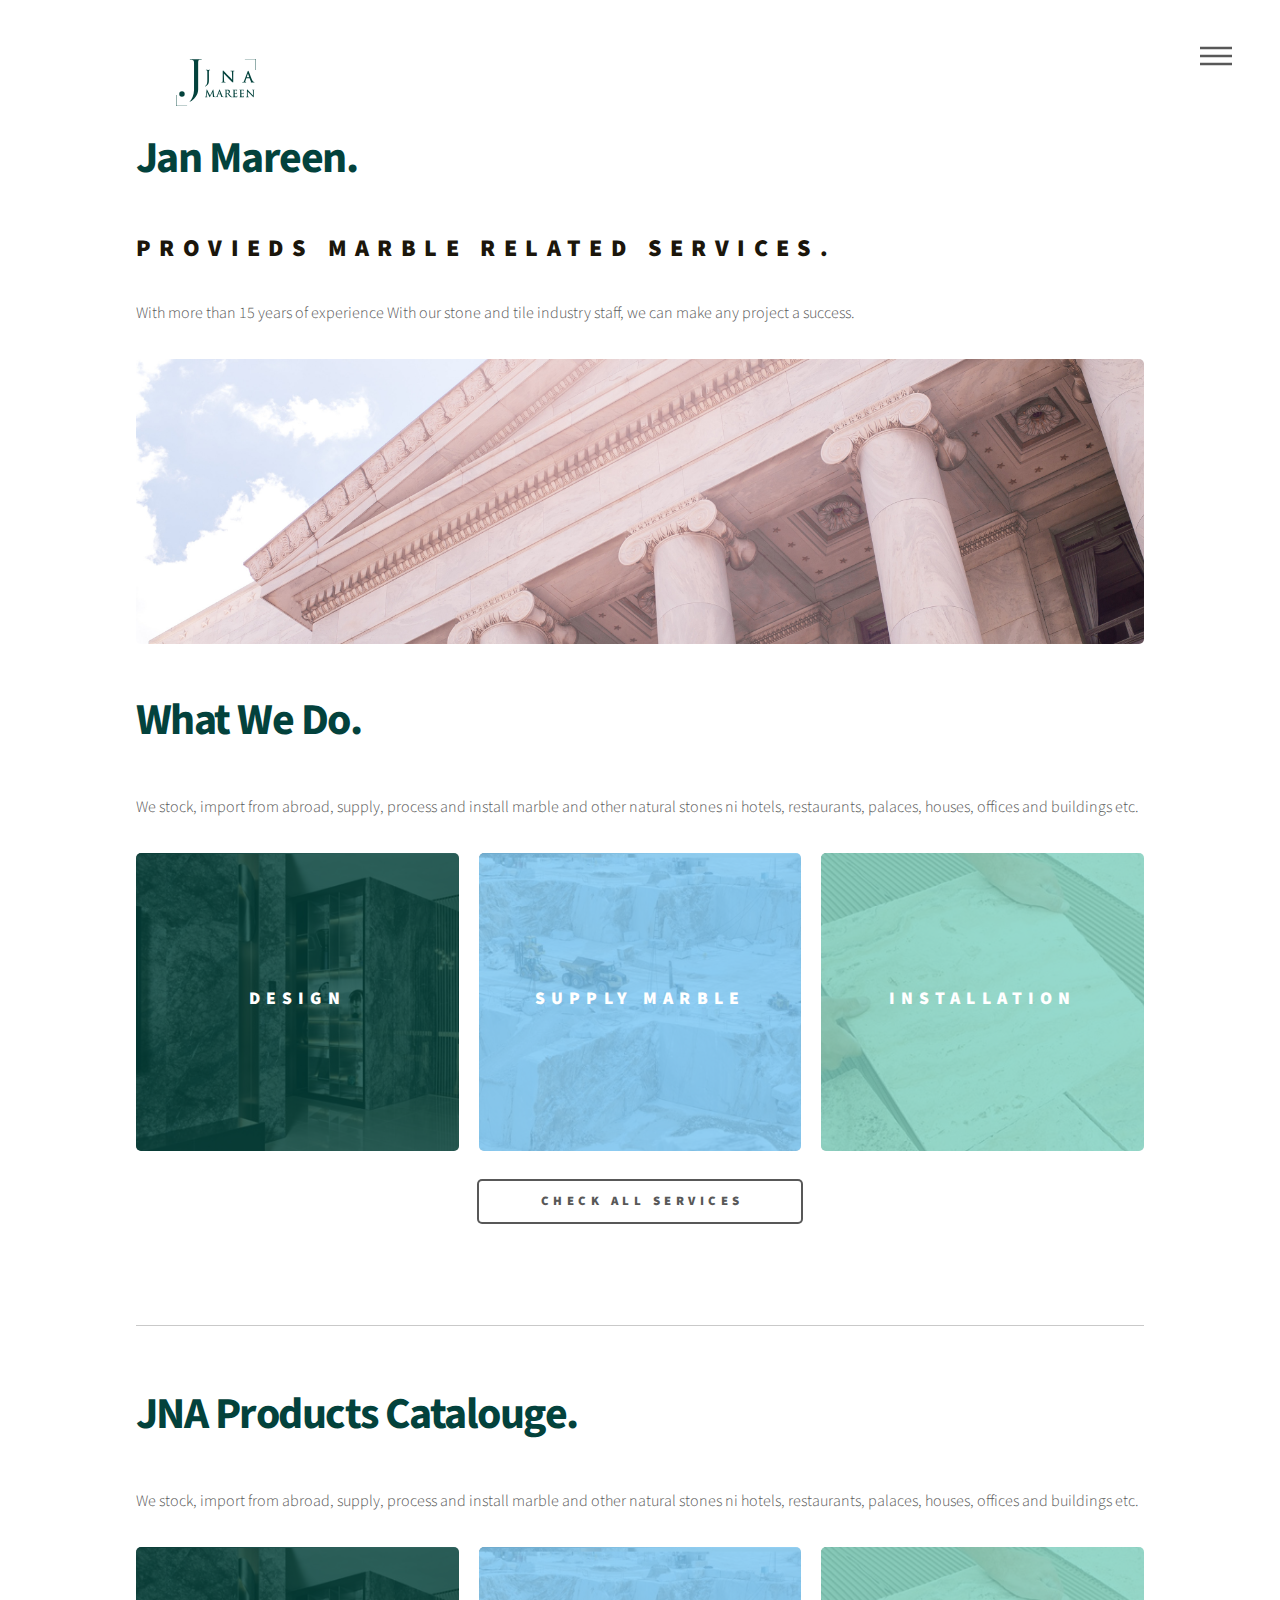
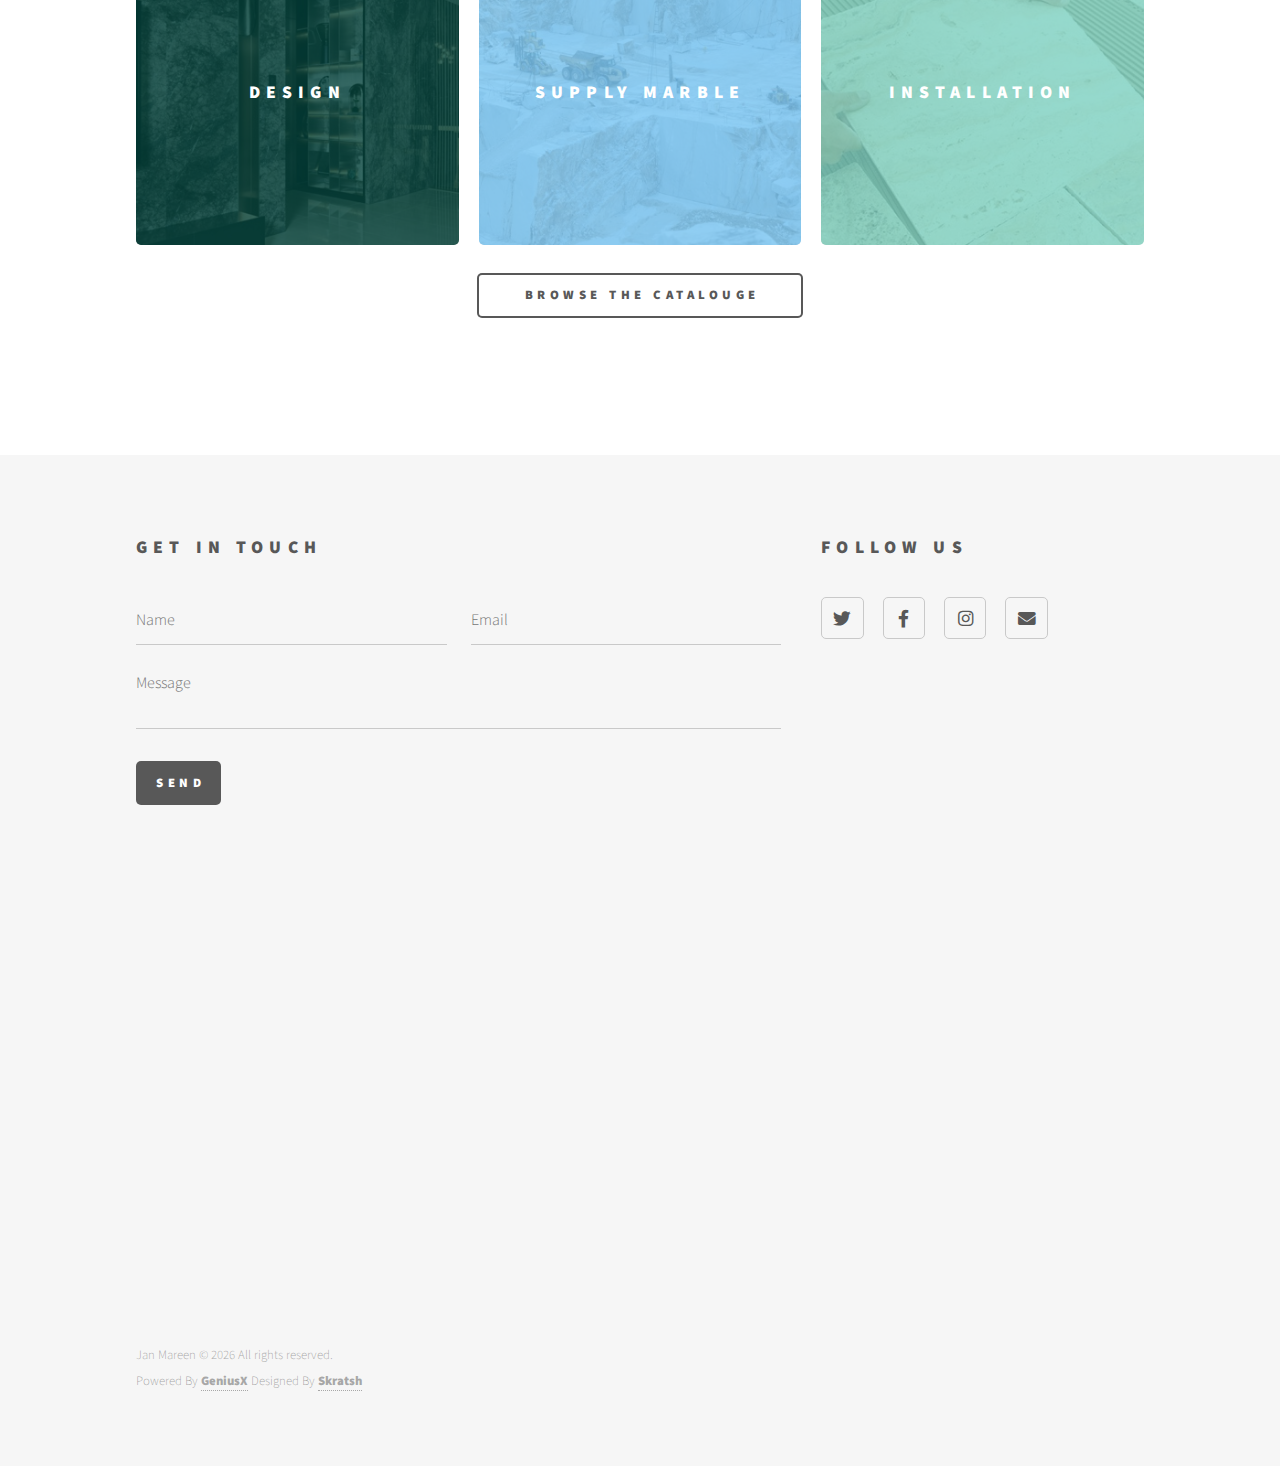
<file: index.html>
<!DOCTYPE HTML>
<!--
	Jan Mareen Website : Developed by Genius Tech
	 
	Powered By Genius Tech Designed By Skrstsh
-->
<html>
	<head>
		<title>Jan Mareen</title>
		<meta charset="utf-8" />
		<meta name="viewport" content="width=device-width, initial-scale=1, user-scalable=no" />
		<link rel="stylesheet" href="assets/css/main.css" />
		<noscript><link rel="stylesheet" href="assets/css/noscript.css" /></noscript>
	</head>
	<body class="is-preload">
		<!-- Wrapper -->
			<div id="wrapper">

				<!-- Header -->
					<header id="header">
						<div class="inner">

							<!-- Logo -->
							<a href="index.html" class="logo">
								<span class="symbol"><img src="images/logo.svg" alt="" /></span>
							</a>

						<!-- Nav -->
							<nav>
								<ul>
									<li><a href="#menu">Menu</a></li>
								</ul>
							</nav>

					</div>
				</header>

			<!-- Menu -->
				<nav id="menu">
					<span class="symbol"><img src="images/logogold.svg" style="height: 6em; width: 6em;" /></span>
					<h2>Menu</h2>
					<ul>
						<li><a href="index.html">Home</a></li>
						<li><a href="products.html">Prodcuts</a></li>
						<li><a href="services.html">Services</a></li>
						<li><a href="about.html">About us</a></li>
						<li><a href="contact.html">Contact us</a></li>
					</ul>
				</nav>

				<!-- Main -->
					<div id="main">
						<div class="inner">
							<header>
								<h1>Jan Mareen</a>.</h1>
								<h3>Provieds Marble Related Services</a>.</h3>
								<p>With more than 15 years of experience With our stone and tile industry staff, we can make any project a success.</p>
								<span class="image main"><img src="images/header.jpg"></span>
							</header>

							<section class="inner">
								
								<h1>What We Do.</h1>
								<p>We stock, import from abroad, supply, process and install marble and other natural stones ni hotels, restaurants, palaces, houses, offices and buildings etc.</p>
							</section>
							<section class="tiles">
								<article class="style1">
									<span class="image">
										<img src="images/design_engineering_service.jpg" alt="" />
									</span>
									<a href="design.html">
										<h2>Design</h2>
										<div class="content">
											<p>All Design & Engineering Services.</p>
										</div>
									</a>
								</article>
								<article class="style2">
									<span class="image">
										<img src="images/marble_natural_stones_supply_service.jpg" alt="" />
									</span>
									<a href="marble.html">
										<h2>Supply marble</h2>
										<div class="content">
											<p>Supply marble & natural stones.</p>
										</div>
									</a>
								</article>
								<article class="style3">
									<span class="image">
										<img src="images/marble_installation_service.jpg" alt="" />
									</span>
									<a href="installation.html">
										<h2>Installation</h2>
										<div class="content">
											<p>Setup & installation services.</p>
										</div>
									</a>
								</article>
							</section>
							<br>
							<ul class="actions fit small">
								<li><a> </a></li>
								<li><a href="services.html" class="button">Check All Services</a></li>
								<li><a> </a></li>
								</ul>
							<br>
							<hr>
							<br>
							<section class="inner">
								<h1>JNA Products Catalouge.</h1>
								<p>We stock, import from abroad, supply, process and install marble and other natural stones ni hotels, restaurants, palaces, houses, offices and buildings etc.</p>
							</section>
							<section class="tiles">
								<article class="style1">
									<span class="image">
										<img src="images/design_engineering_service.jpg" alt="" />
									</span>
									<a href="design.html">
										<h2>Design</h2>
										<div class="content">
											<p>All Design & Engineering Services.</p>
										</div>
									</a>
								</article>
								<article class="style2">
									<span class="image">
										<img src="images/marble_natural_stones_supply_service.jpg" alt="" />
									</span>
									<a href="marble.html">
										<h2>Supply marble</h2>
										<div class="content">
											<p>Supply marble & natural stones.</p>
										</div>
									</a>
								</article>
								<article class="style3">
									<span class="image">
										<img src="images/marble_installation_service.jpg" alt="" />
									</span>
									<a href="installation.html">
										<h2>Installation</h2>
										<div class="content">
											<p>Setup & installation services.</p>
										</div>
									</a>
								</article>
							</section>
							<br>
								<ul class="actions fit small">
									<li><a> </a></li>
									<li><a href="products.html" class="button">Browse the Catalouge</a></li>
									<li><a> </a></li>
									</ul>
						</div>
					</div>

				<!-- Footer -->
				<footer id="footer">
					<div class="inner">
						<section>
							<h2>Get in touch</h2>
							<form method="post" action="#">
								<div class="fields">
									<div class="field half">
										<input type="text" name="name" id="name" placeholder="Name" />
									</div>
									<div class="field half">
										<input type="email" name="email" id="email" placeholder="Email" />
									</div>
									<div class="field">
										<textarea name="message" id="message" placeholder="Message"></textarea>
									</div>
								</div>
								<ul class="actions">
									<li><input type="submit" value="Send" class="primary" /></li>
								</ul>
							</form>
						</section>
						<section>
							<h2>Follow Us</h2>
							<ul class="icons">
								<li><a href="http://Twitter.com/JanMareen" target="_blank" class="icon brands style2 fa-twitter"><span class="label">Twitter</span></a></li>
								<li><a href="http://Facebook.com/JanMareen" target="_blank" class="icon brands style2 fa-facebook-f"><span class="label">Facebook</span></a></li>
								<li><a href="http://Instagram.com/JanMareen" target="_blank" class="icon brands style2 fa-instagram"><span class="label">Instagram</span></a></li>
								<li><a href="mailto:info@JanMareen.com" target="_blank" class="icon solid style2 fa-envelope"><span class="label">Email</span></a></li>
							</ul>
						</section>
						<ul class="copyright">
							<li>
								Jan Mareen &copy;  <script type="text/javascript">  document.write(new Date().getFullYear());</script> All rights reserved.<br><br> Powered By <a href="http://geniusx.io" target="_blank"><b>GeniusX</b></a> Designed By <a href="http://skratsh.com" target="_blank"><b>Skratsh</b></a>
							</li>
						</ul>
					</div>
				</footer>

			</div>

		<!-- Scripts -->
			<script src="assets/js/jquery.min.js"></script>
			<script src="assets/js/browser.min.js"></script>
			<script src="assets/js/breakpoints.min.js"></script>
			<script src="assets/js/util.js"></script>
			<script src="assets/js/main.js"></script>

	</body>
</html>
</file>
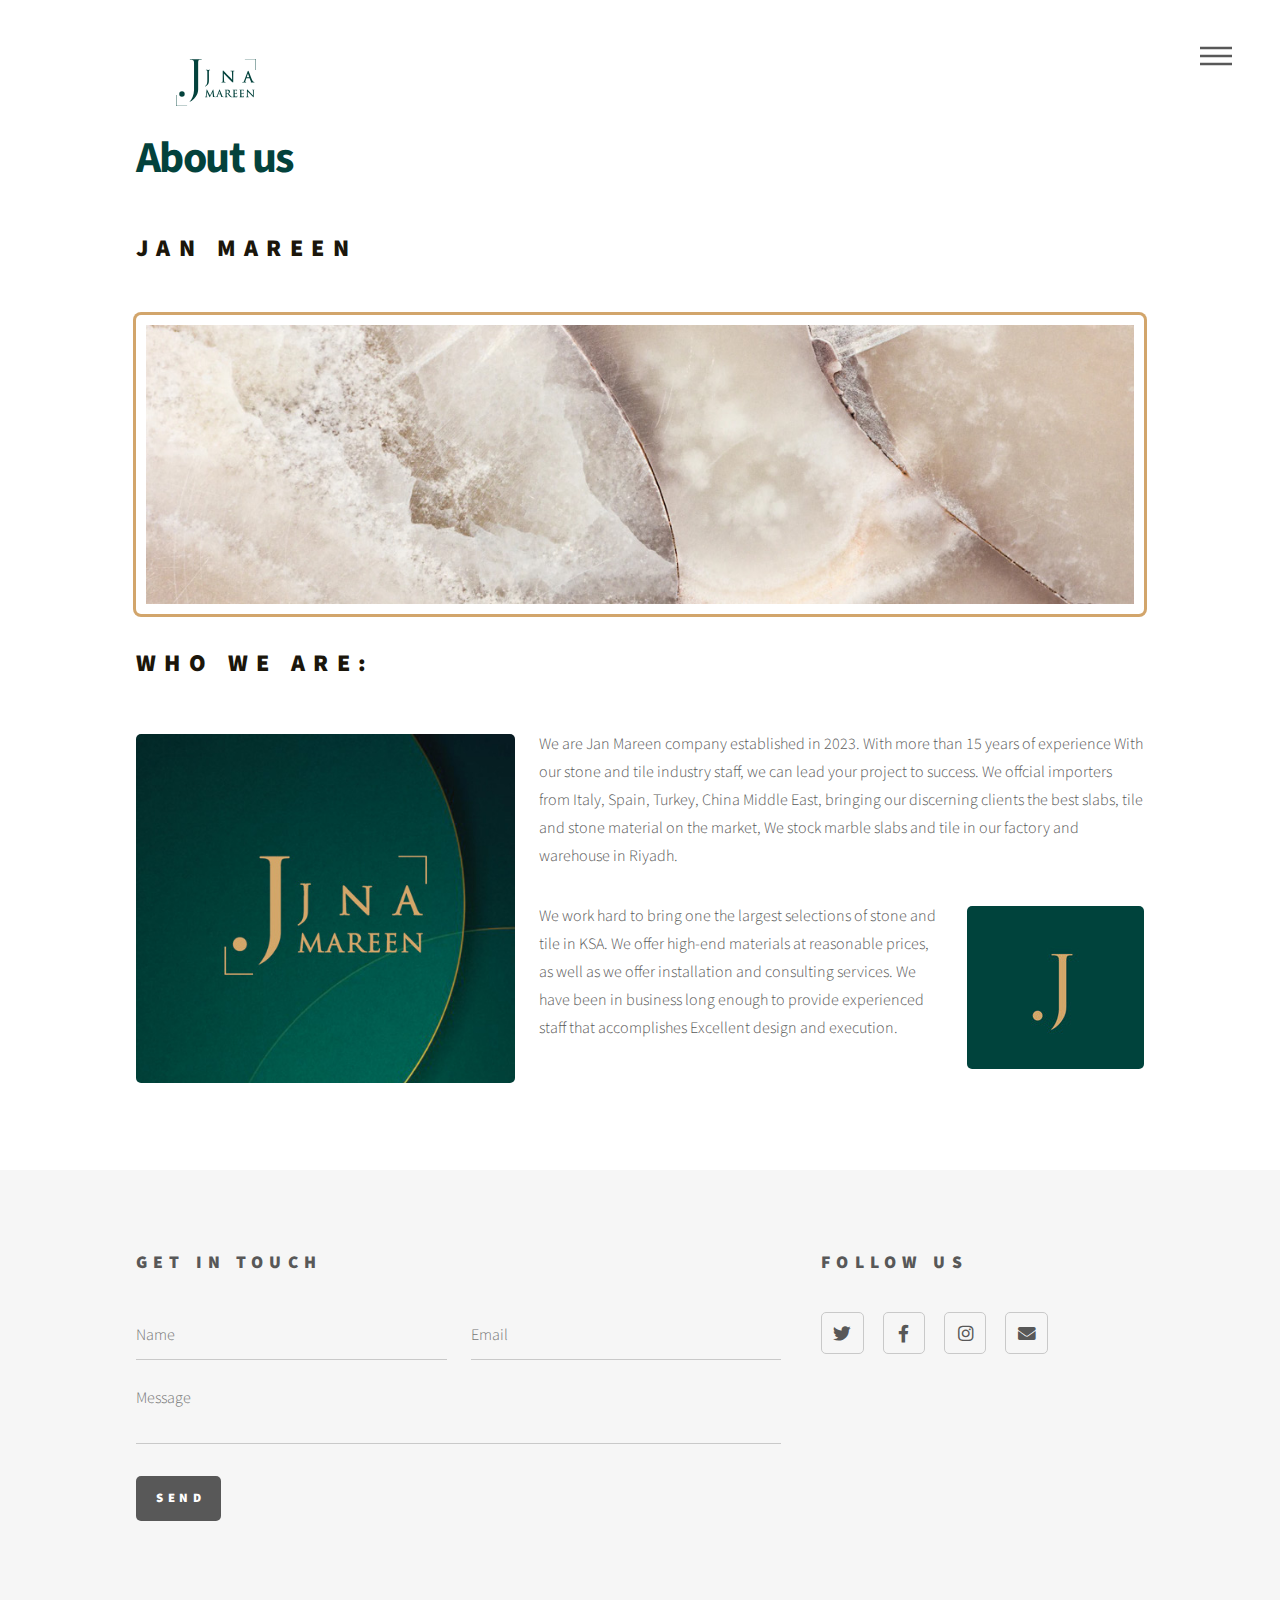
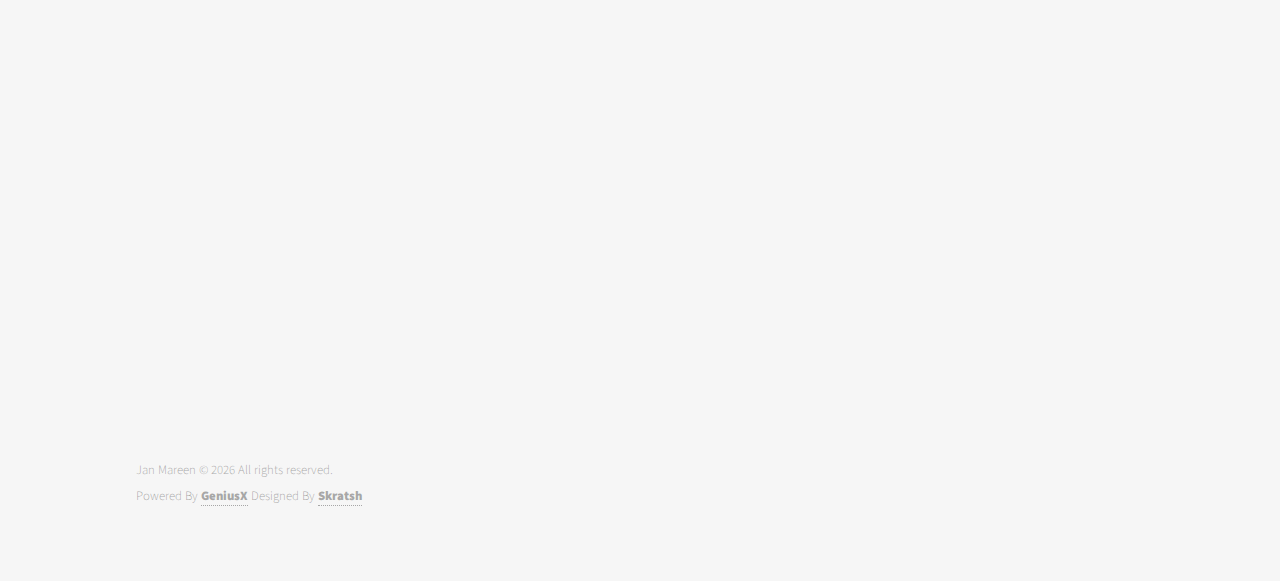
<file: about.html>
<!DOCTYPE HTML>
<!--
	Jan Mareen Website : Developed by Genius Tech
	 
	Powered By Genius Tech Designed By Skrstsh
-->
<html>
	<head>
		<title>About - Jan Mareen</title>
		<meta charset="utf-8" />
		<meta name="viewport" content="width=device-width, initial-scale=1, user-scalable=no" />
		<link rel="stylesheet" href="assets/css/main.css" />
		<noscript><link rel="stylesheet" href="assets/css/noscript.css" /></noscript>
	</head>
	<body class="is-preload">
		<!-- Wrapper -->
			<div id="wrapper">

				<!-- Header -->
					<header id="header">
						<div class="inner">

							<!-- Logo -->
							<a href="index.html" class="logo">
								<span class="symbol"><img src="images/logo.svg" alt="" /></span>
							</a>

						<!-- Nav -->
							<nav>
								<ul>
									<li><a href="#menu">Menu</a></li>
								</ul>
							</nav>

					</div>
				</header>

			<!-- Menu -->
				<nav id="menu">
					<span class="symbol"><img src="images/logogold.svg" style="height: 6em; width: 6em;" /></span>
					<h2>Menu</h2>
					<ul>
						<li><a href="index.html">Home</a></li>
						<li><a href="products.html">Prodcuts</a></li>
						<li><a href="services.html">Services</a></li>
						<li><a href="about.html">About us</a></li>
						<li><a href="contact.html">Contact us</a></li>
					</ul>
				</nav>


				<!-- Main -->
					<div id="main">
						<div class="inner">
							<h1>About us</h1>
							<h3>Jan Mareen</h3>

							<!-- Image -->
								<section>
									<div class="box alt">
										<div class="row gtr-uniform">
											<div class="col-12"><span class="image fit"><img src="images/pic13.jpg" alt="" /></span></div>
										</div>
									</div>
									<h3>Who we are:</h3>
									<p><span class="image left"><img src="images/pic14.jpg" alt="" /></span>We are Jan Mareen company established in 2023.
With more than 15 years of experience With our stone and tile industry staff, we can lead your project to success. We offcial importers from Italy, Spain, Turkey, China Middle East, bringing our discerning clients the best slabs, tile and stone material on the market,
We stock marble slabs and tile in our factory and warehouse in Riyadh.
										</p>
									<p><span class="image right"><img src="images/pic15.jpg" alt="" /></span>We work hard to bring one the largest selections of stone and tile in KSA. We offer high-end materials at reasonable prices, as well as we offer installation and consulting services.
We have been in business long enough to provide experienced staff that accomplishes Excellent design and execution.</p>
								</section>

						</div>
					</div>

				<!-- Footer -->
				<footer id="footer">
					<div class="inner">
						<section>
							<h2>Get in touch</h2>
							<form method="post" action="#">
								<div class="fields">
									<div class="field half">
										<input type="text" name="name" id="name" placeholder="Name" />
									</div>
									<div class="field half">
										<input type="email" name="email" id="email" placeholder="Email" />
									</div>
									<div class="field">
										<textarea name="message" id="message" placeholder="Message"></textarea>
									</div>
								</div>
								<ul class="actions">
									<li><input type="submit" value="Send" class="primary" /></li>
								</ul>
							</form>
						</section>
						<section>
							<h2>Follow Us</h2>
							<ul class="icons">
								<li><a href="http://Twitter.com/JanMareen" target="_blank" class="icon brands style2 fa-twitter"><span class="label">Twitter</span></a></li>
								<li><a href="http://Facebook.com/JanMareen" target="_blank" class="icon brands style2 fa-facebook-f"><span class="label">Facebook</span></a></li>
								<li><a href="http://Instagram.com/JanMareen" target="_blank" class="icon brands style2 fa-instagram"><span class="label">Instagram</span></a></li>
								<li><a href="mailto:info@JanMareen.com" target="_blank" class="icon solid style2 fa-envelope"><span class="label">Email</span></a></li>
							</ul>
						</section>
						<ul class="copyright">
							<li>
								Jan Mareen &copy;  <script type="text/javascript">  document.write(new Date().getFullYear());</script> All rights reserved.<br><br> Powered By <a href="http://geniusx.io" target="_blank"><b>GeniusX</b></a> Designed By <a href="http://skratsh.com" target="_blank"><b>Skratsh</b></a>
							</li>
						</ul>
					</div>
				</footer>

			</div>

		<!-- Scripts -->
			<script src="assets/js/jquery.min.js"></script>
			<script src="assets/js/browser.min.js"></script>
			<script src="assets/js/breakpoints.min.js"></script>
			<script src="assets/js/util.js"></script>
			<script src="assets/js/main.js"></script>

	</body>
</html>
</file>
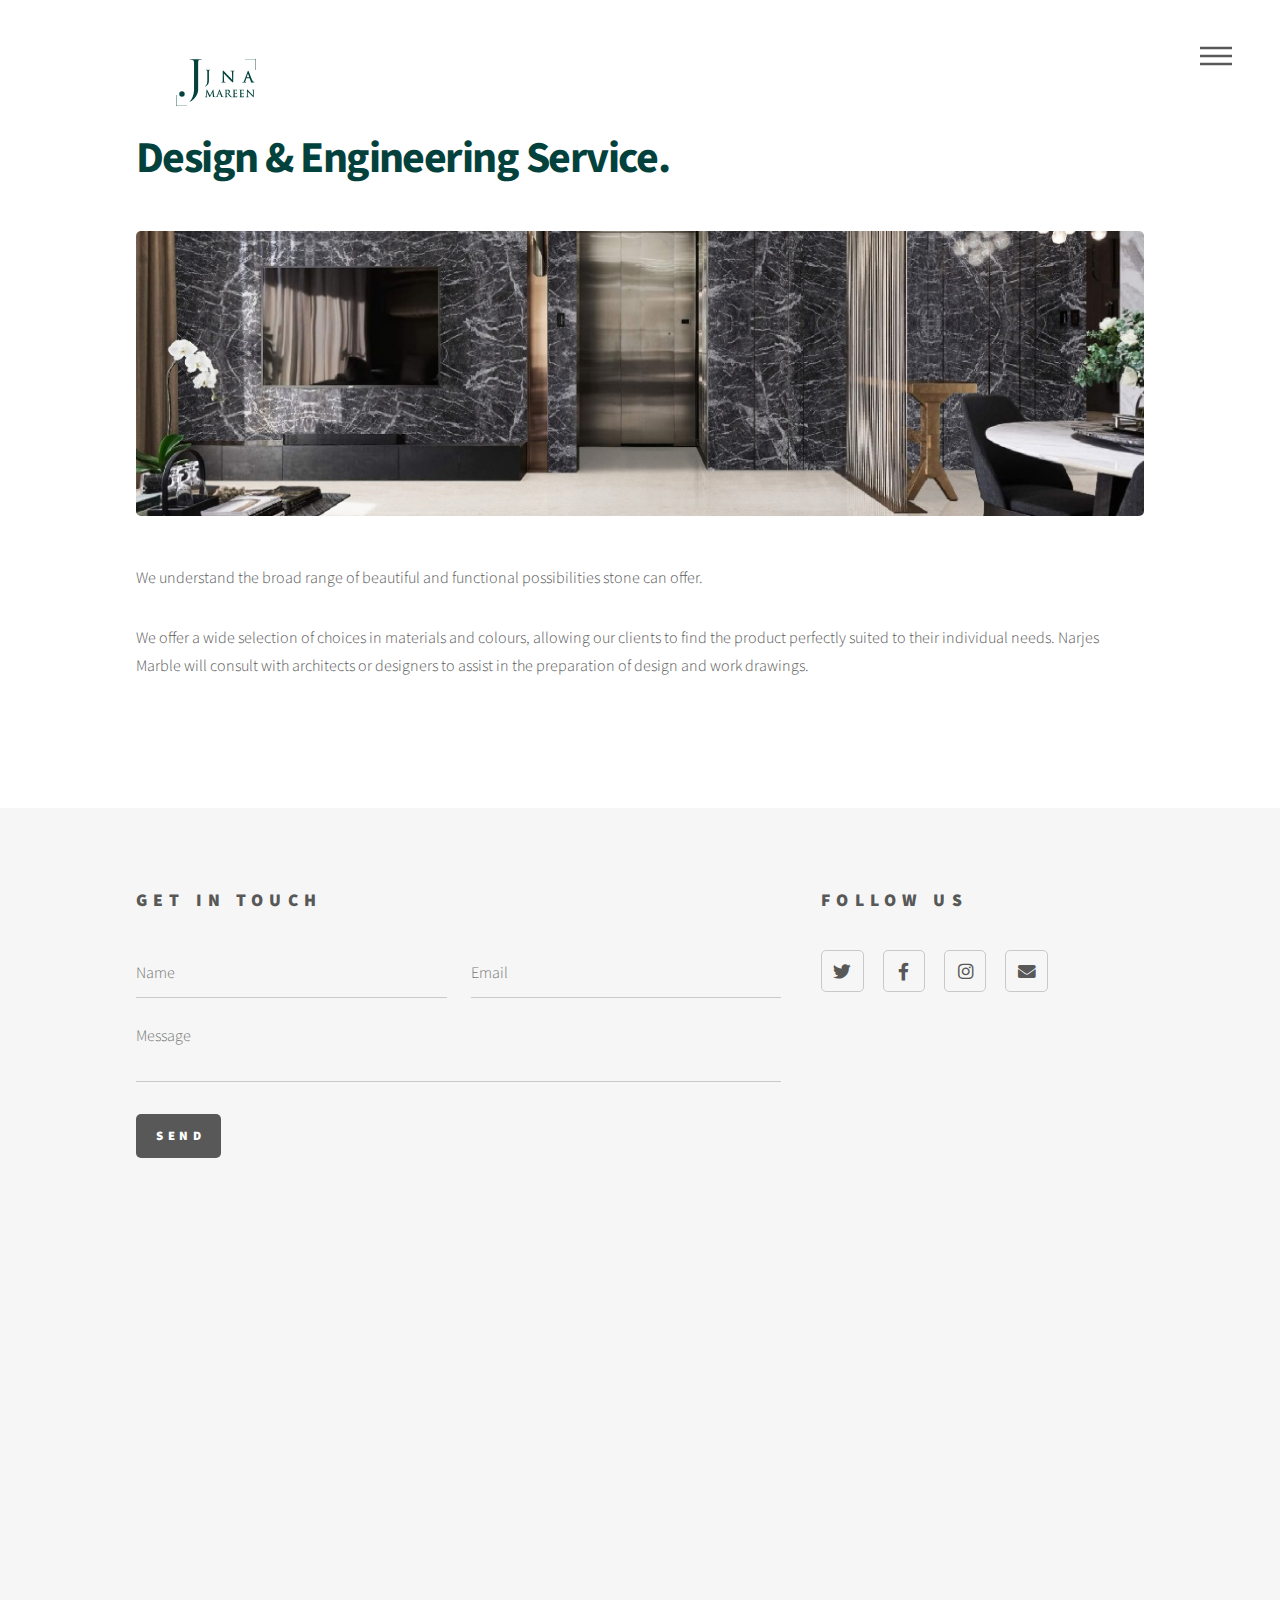
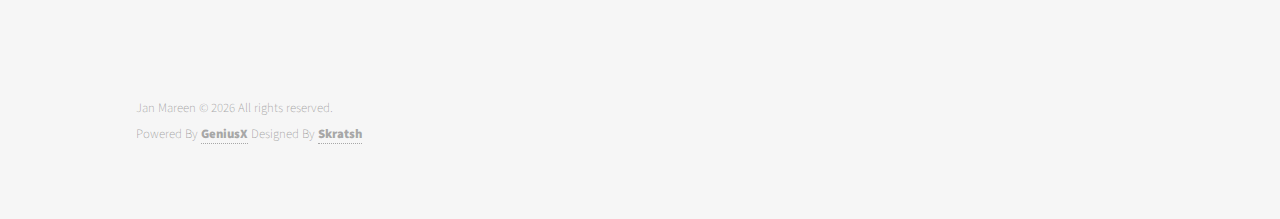
<file: design.html>
<!DOCTYPE HTML>
<!--
	Jan Mareen Website : Developed by Genius Tech
	 
	Powered By Genius Tech Designed By Skrstsh
-->
<html>
	<head>
		<title>Design & Engineering Service - Jan Mareen</title>
		<meta charset="utf-8" />
		<meta name="viewport" content="width=device-width, initial-scale=1, user-scalable=no" />
		<link rel="stylesheet" href="assets/css/main.css" />
		<noscript><link rel="stylesheet" href="assets/css/noscript.css" /></noscript>
	</head>
	<body class="is-preload">
		<!-- Wrapper -->
			<div id="wrapper">

				<!-- Header -->
					<header id="header">
						<div class="inner">

							<!-- Logo -->
							<a href="index.html" class="logo">
								<span class="symbol"><img src="images/logo.svg" alt="" /></span>
							</a>

						<!-- Nav -->
							<nav>
								<ul>
									<li><a href="#menu">Menu</a></li>
								</ul>
							</nav>

					</div>
				</header>

			<!-- Menu -->
				<nav id="menu">
					<span class="symbol"><img src="images/logogold.svg" style="height: 6em; width: 6em;" /></span>
					<h2>Menu</h2>
					<ul>
						<li><a href="index.html">Home</a></li>
						<li><a href="products.html">Prodcuts</a></li>
						<li><a href="services.html">Services</a></li>
						<li><a href="about.html">About us</a></li>
						<li><a href="contact.html">Contact us</a></li>
					</ul>
				</nav>


				<!-- Main -->
					<div id="main">
						<div class="inner">
							<h1>Design & Engineering Service.</h1>
							<span class="image main"><img src="images/design_engineering_services.jpg" alt="" /></span>
							<p>We understand the broad range of beautiful and functional possibilities stone can offer.</p>
							<p>
							We offer a wide selection of choices in materials and colours, allowing our clients to find the product perfectly
							suited to their individual needs. Narjes Marble will consult with architects or designers to assist in the preparation of design and work drawings.</p>
						</div>
					</div>

				<!-- Footer -->
				<footer id="footer">
					<div class="inner">
						<section>
							<h2>Get in touch</h2>
							<form method="post" action="#">
								<div class="fields">
									<div class="field half">
										<input type="text" name="name" id="name" placeholder="Name" />
									</div>
									<div class="field half">
										<input type="email" name="email" id="email" placeholder="Email" />
									</div>
									<div class="field">
										<textarea name="message" id="message" placeholder="Message"></textarea>
									</div>
								</div>
								<ul class="actions">
									<li><input type="submit" value="Send" class="primary" /></li>
								</ul>
							</form>
						</section>
						<section>
							<h2>Follow Us</h2>
							<ul class="icons">
								<li><a href="http://Twitter.com/JanMareen" target="_blank" class="icon brands style2 fa-twitter"><span class="label">Twitter</span></a></li>
								<li><a href="http://Facebook.com/JanMareen" target="_blank" class="icon brands style2 fa-facebook-f"><span class="label">Facebook</span></a></li>
								<li><a href="http://Instagram.com/JanMareen" target="_blank" class="icon brands style2 fa-instagram"><span class="label">Instagram</span></a></li>
								<li><a href="mailto:info@JanMareen.com" target="_blank" class="icon solid style2 fa-envelope"><span class="label">Email</span></a></li>
							</ul>
						</section>
						<ul class="copyright">
							<li>
								Jan Mareen &copy;  <script type="text/javascript">  document.write(new Date().getFullYear());</script> All rights reserved.<br><br> Powered By <a href="http://geniusx.io" target="_blank"><b>GeniusX</b></a> Designed By <a href="http://skratsh.com" target="_blank"><b>Skratsh</b></a>
							</li>
						</ul>
					</div>
				</footer>

			</div>

		<!-- Scripts -->
			<script src="assets/js/jquery.min.js"></script>
			<script src="assets/js/browser.min.js"></script>
			<script src="assets/js/breakpoints.min.js"></script>
			<script src="assets/js/util.js"></script>
			<script src="assets/js/main.js"></script>

	</body>
</html>
</file>
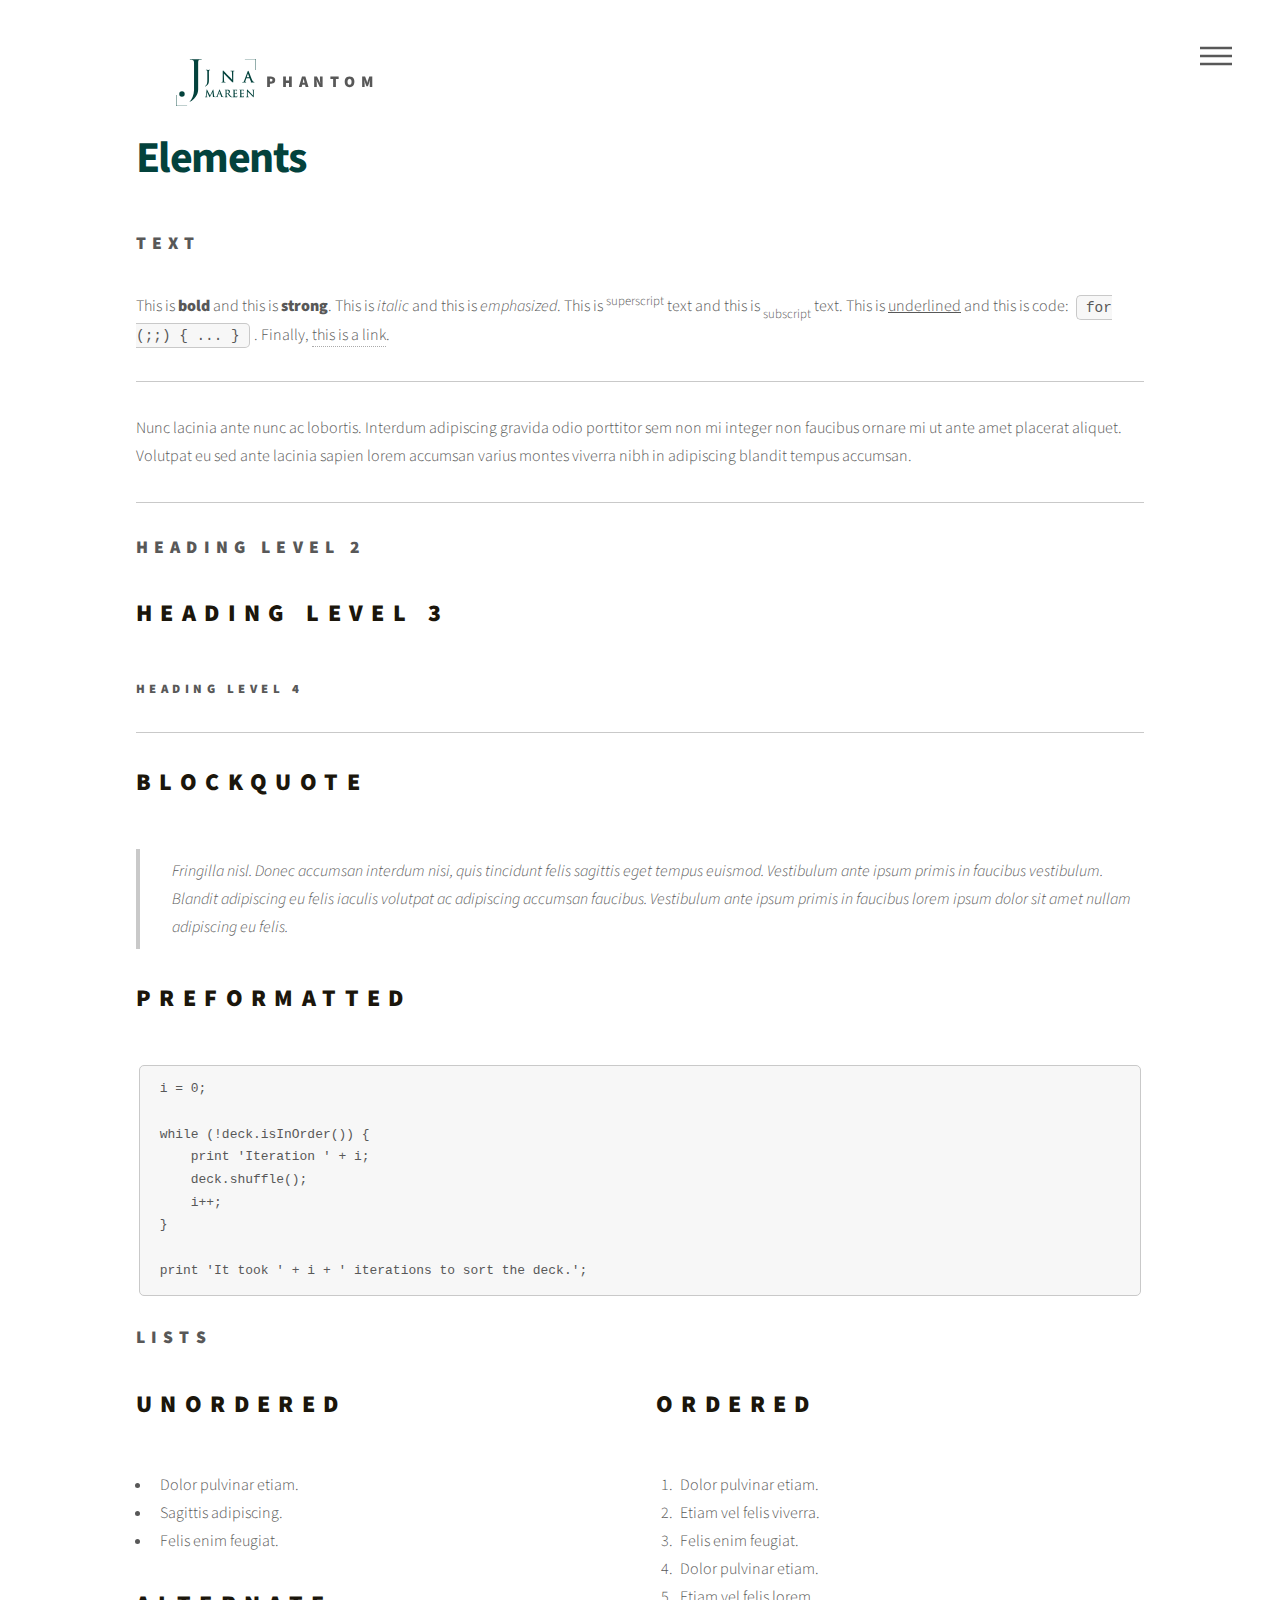
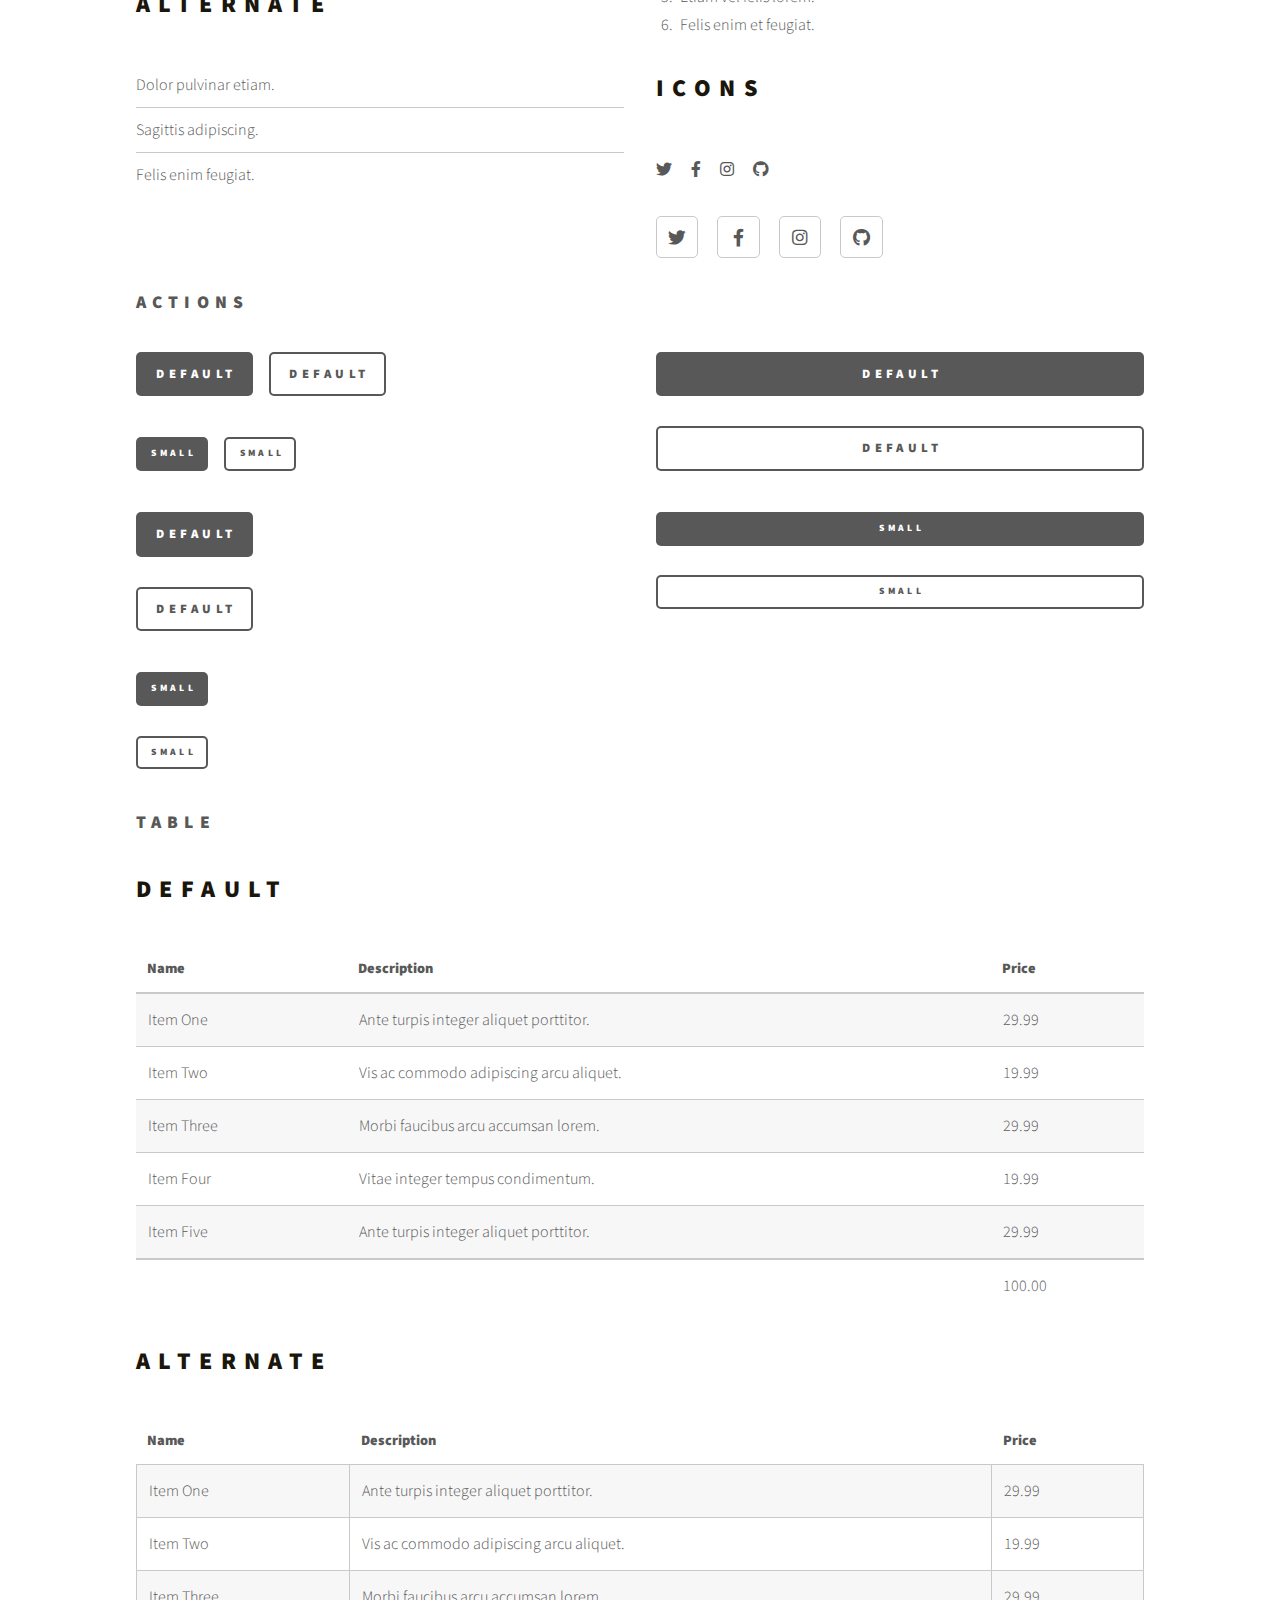
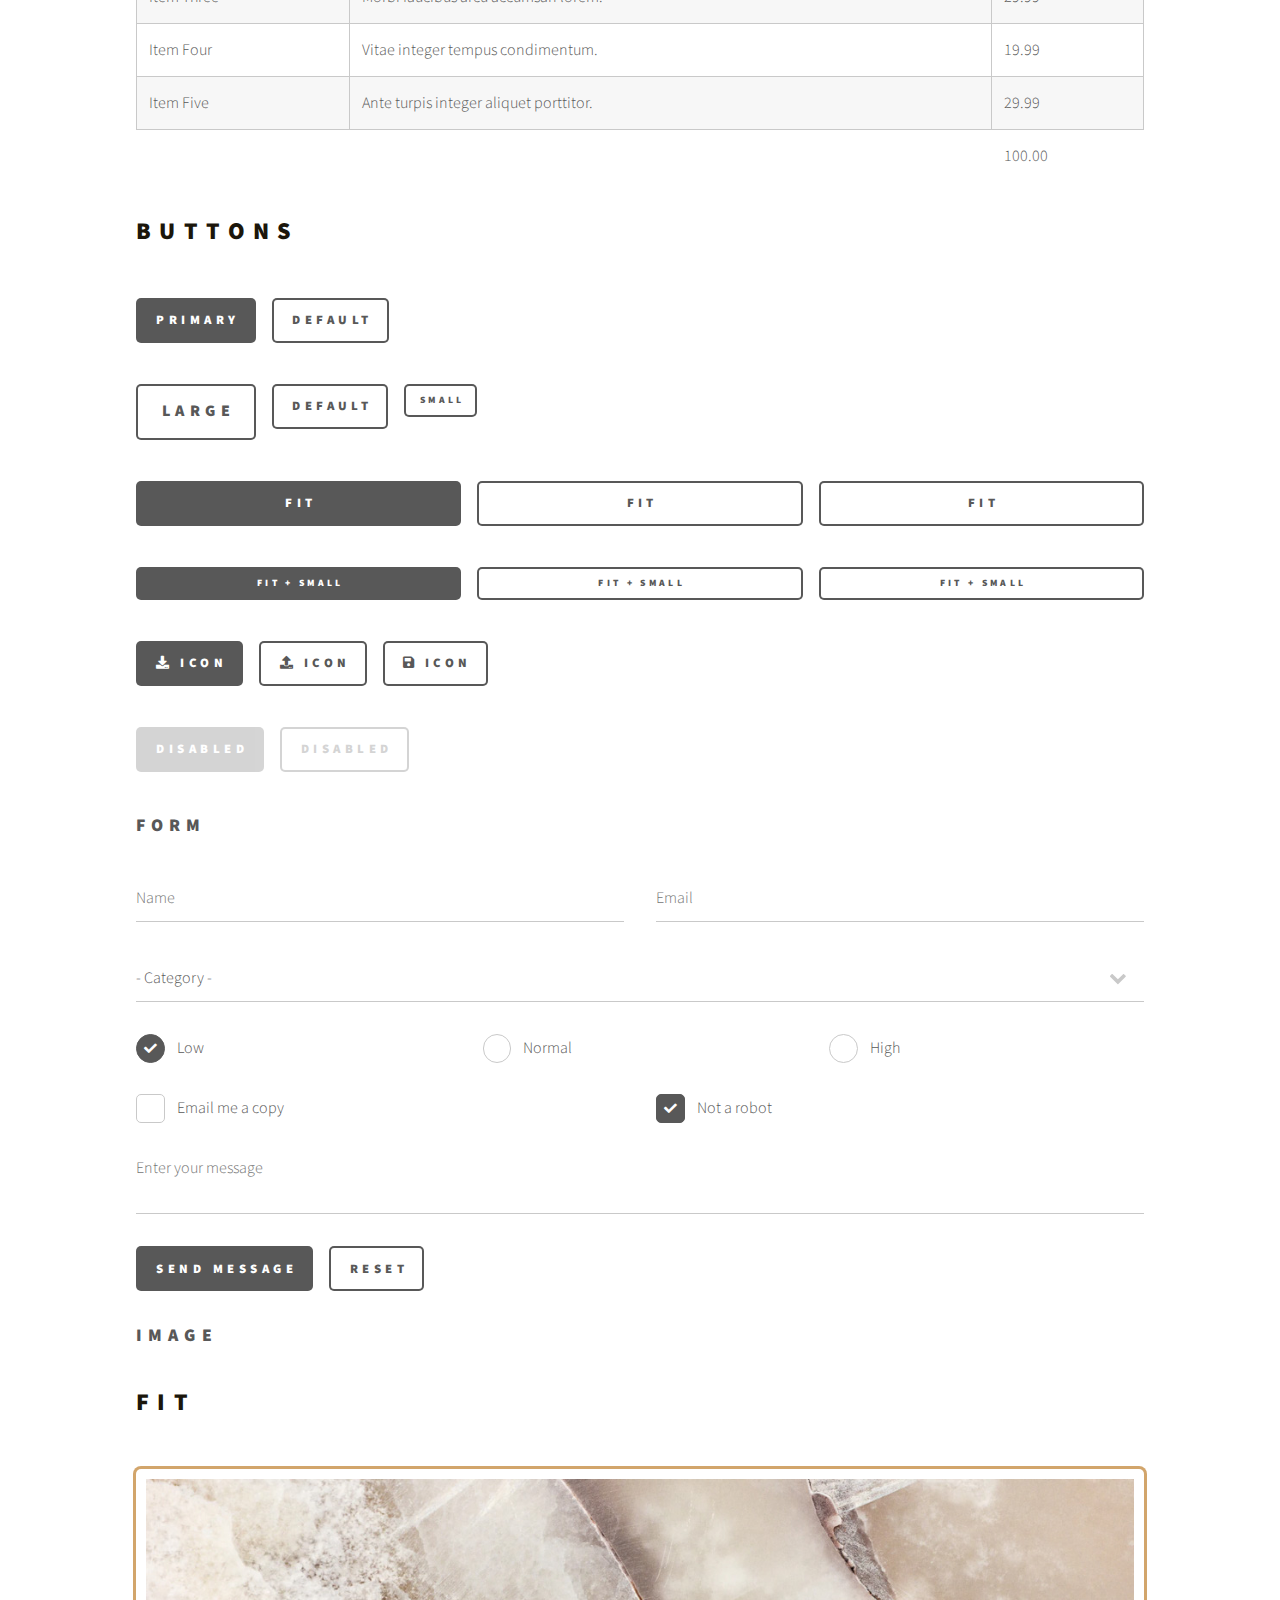
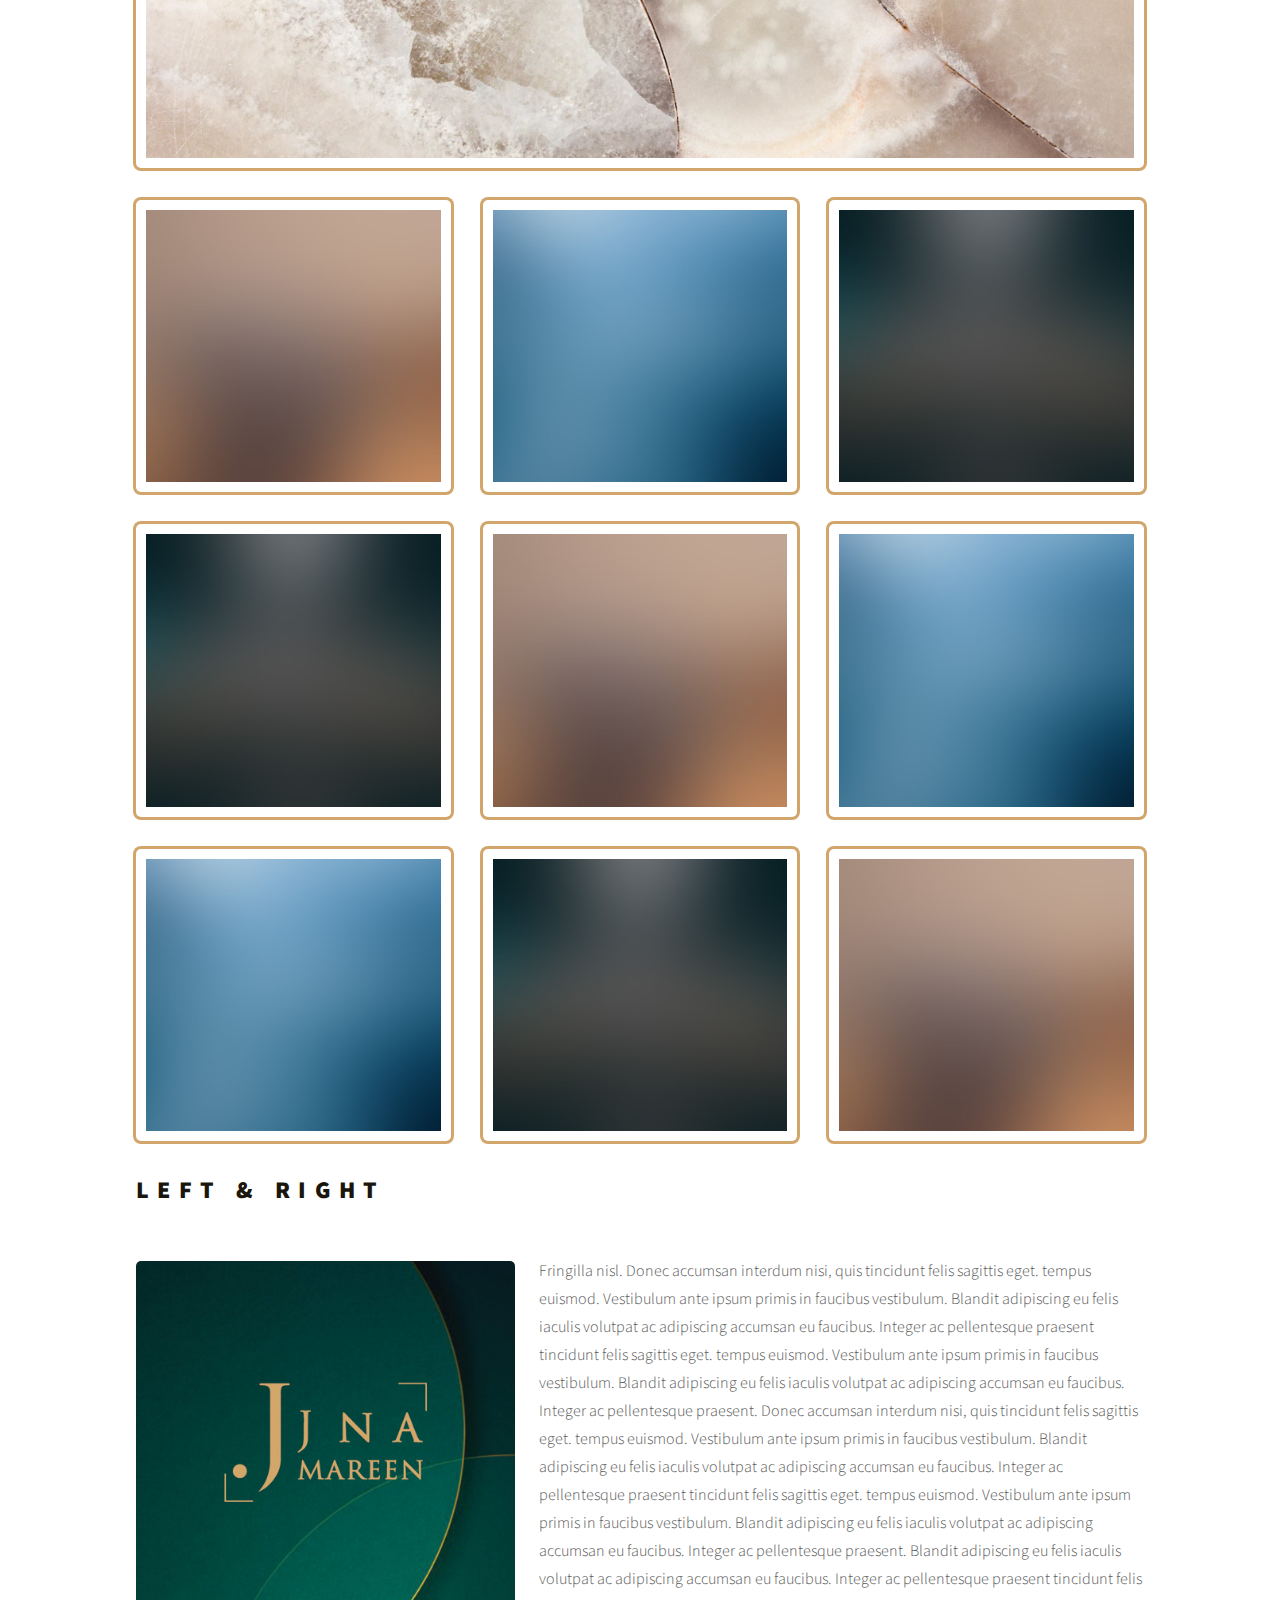
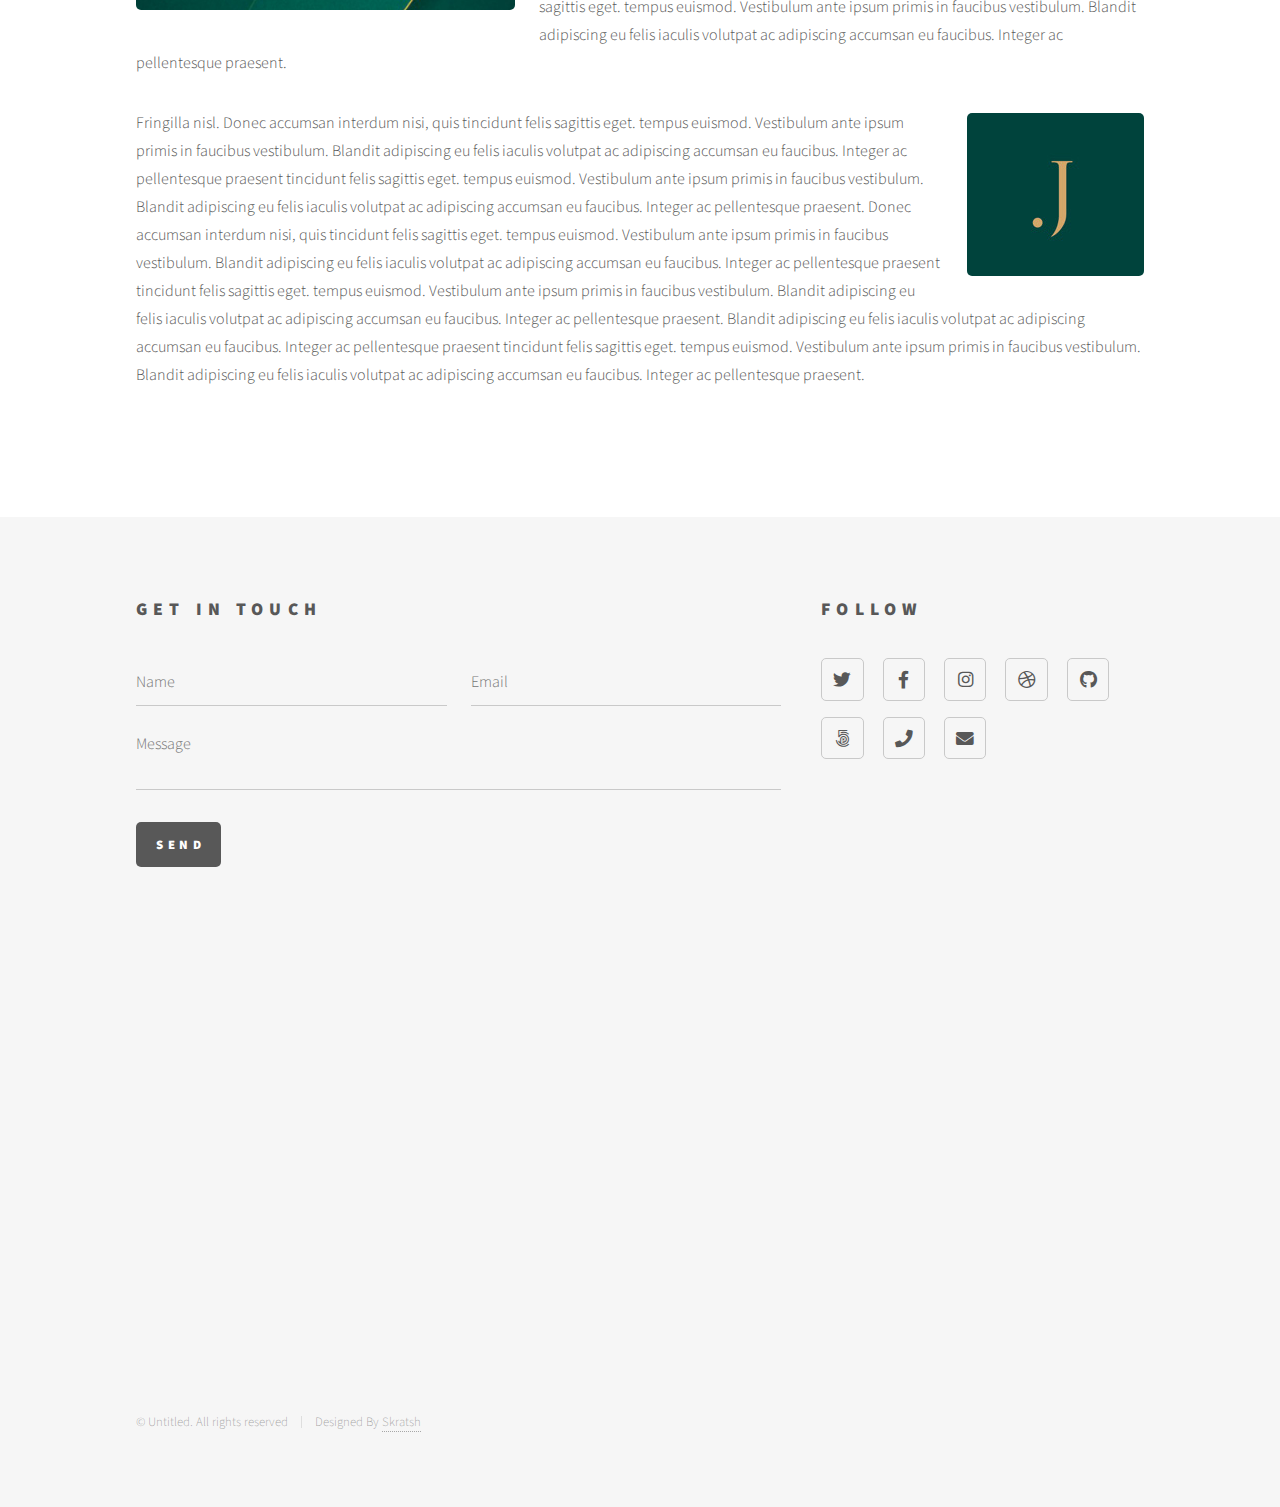
<file: elements.html>
<!DOCTYPE HTML>
<!--
	Jan Mareen Website : Developed by Genius Tech
	 
	Powered By Genius Tech Designed By Skrstsh
-->
<html>
	<head>
		<title>Elements - Jan Mareen</title>
		<meta charset="utf-8" />
		<meta name="viewport" content="width=device-width, initial-scale=1, user-scalable=no" />
		<link rel="stylesheet" href="assets/css/main.css" />
		<noscript><link rel="stylesheet" href="assets/css/noscript.css" /></noscript>
	</head>
	<body class="is-preload">
		<!-- Wrapper -->
			<div id="wrapper">

				<!-- Header -->
					<header id="header">
						<div class="inner">

							<!-- Logo -->
								<a href="index.html" class="logo">
									<span class="symbol"><img src="images/logo.svg" alt="" /></span><span class="title">Phantom</span>
								</a>

							<!-- Nav -->
								<nav>
									<ul>
										<li><a href="#menu">Menu</a></li>
									</ul>
								</nav>

						</div>
					</header>

				<!-- Menu -->
					<nav id="menu">
						<h2>Menu</h2>
						<ul>
							<li><a href="index.html">Home</a></li>
							<li><a href="generic.html">Ipsum veroeros</a></li>
							<li><a href="generic.html">Tempus etiam</a></li>
							<li><a href="generic.html">Consequat dolor</a></li>
							<li><a href="elements.html">Elements</a></li>
						</ul>
					</nav>

				<!-- Main -->
					<div id="main">
						<div class="inner">
							<h1>Elements</h1>

							<!-- Text -->
								<section>
									<h2>Text</h2>
									<p>This is <b>bold</b> and this is <strong>strong</strong>. This is <i>italic</i> and this is <em>emphasized</em>.
									This is <sup>superscript</sup> text and this is <sub>subscript</sub> text.
									This is <u>underlined</u> and this is code: <code>for (;;) { ... }</code>. Finally, <a href="#">this is a link</a>.</p>
									<hr />
									<p>Nunc lacinia ante nunc ac lobortis. Interdum adipiscing gravida odio porttitor sem non mi integer non faucibus ornare mi ut ante amet placerat aliquet. Volutpat eu sed ante lacinia sapien lorem accumsan varius montes viverra nibh in adipiscing blandit tempus accumsan.</p>
									<hr />
									<h2>Heading Level 2</h2>
									<h3>Heading Level 3</h3>
									<h4>Heading Level 4</h4>
									<hr />
									<h3>Blockquote</h3>
									<blockquote>Fringilla nisl. Donec accumsan interdum nisi, quis tincidunt felis sagittis eget tempus euismod. Vestibulum ante ipsum primis in faucibus vestibulum. Blandit adipiscing eu felis iaculis volutpat ac adipiscing accumsan faucibus. Vestibulum ante ipsum primis in faucibus lorem ipsum dolor sit amet nullam adipiscing eu felis.</blockquote>
									<h3>Preformatted</h3>
									<pre><code>i = 0;

while (!deck.isInOrder()) {
    print 'Iteration ' + i;
    deck.shuffle();
    i++;
}

print 'It took ' + i + ' iterations to sort the deck.';</code></pre>
								</section>

							<!-- Lists -->
								<section>
									<h2>Lists</h2>
									<div class="row">
										<div class="col-6 col-12-medium">
											<h3>Unordered</h3>
											<ul>
												<li>Dolor pulvinar etiam.</li>
												<li>Sagittis adipiscing.</li>
												<li>Felis enim feugiat.</li>
											</ul>
											<h3>Alternate</h3>
											<ul class="alt">
												<li>Dolor pulvinar etiam.</li>
												<li>Sagittis adipiscing.</li>
												<li>Felis enim feugiat.</li>
											</ul>
										</div>
										<div class="col-6 col-12-medium">
											<h3>Ordered</h3>
											<ol>
												<li>Dolor pulvinar etiam.</li>
												<li>Etiam vel felis viverra.</li>
												<li>Felis enim feugiat.</li>
												<li>Dolor pulvinar etiam.</li>
												<li>Etiam vel felis lorem.</li>
												<li>Felis enim et feugiat.</li>
											</ol>
											<h3>Icons</h3>
											<ul class="icons">
												<li><a href="#" class="icon brands style1 fa-twitter"><span class="label">Twitter</span></a></li>
												<li><a href="#" class="icon brands style1 fa-facebook-f"><span class="label">Facebook</span></a></li>
												<li><a href="#" class="icon brands style1 fa-instagram"><span class="label">Instagram</span></a></li>
												<li><a href="#" class="icon brands style1 fa-github"><span class="label">Github</span></a></li>
											</ul>
											<ul class="icons">
												<li><a href="#" class="icon brands style2 fa-twitter"><span class="label">Twitter</span></a></li>
												<li><a href="#" class="icon brands style2 fa-facebook-f"><span class="label">Facebook</span></a></li>
												<li><a href="#" class="icon brands style2 fa-instagram"><span class="label">Instagram</span></a></li>
												<li><a href="#" class="icon brands style2 fa-github"><span class="label">Github</span></a></li>
											</ul>
										</div>
									</div>
									<h2>Actions</h2>
									<div class="row">
										<div class="col-6 col-12-medium">
											<ul class="actions">
												<li><a href="#" class="button primary">Default</a></li>
												<li><a href="#" class="button">Default</a></li>
											</ul>
											<ul class="actions small">
												<li><a href="#" class="button primary small">Small</a></li>
												<li><a href="#" class="button small">Small</a></li>
											</ul>
											<ul class="actions stacked">
												<li><a href="#" class="button primary">Default</a></li>
												<li><a href="#" class="button">Default</a></li>
											</ul>
											<ul class="actions stacked">
												<li><a href="#" class="button primary small">Small</a></li>
												<li><a href="#" class="button small">Small</a></li>
											</ul>
										</div>
										<div class="col-6 col-12-medium">
											<ul class="actions stacked">
												<li><a href="#" class="button primary fit">Default</a></li>
												<li><a href="#" class="button fit">Default</a></li>
											</ul>
											<ul class="actions stacked">
												<li><a href="#" class="button primary small fit">Small</a></li>
												<li><a href="#" class="button small fit">Small</a></li>
											</ul>
										</div>
									</div>
								</section>

							<!-- Table -->
								<section>
									<h2>Table</h2>
									<h3>Default</h3>
									<div class="table-wrapper">
										<table>
											<thead>
												<tr>
													<th>Name</th>
													<th>Description</th>
													<th>Price</th>
												</tr>
											</thead>
											<tbody>
												<tr>
													<td>Item One</td>
													<td>Ante turpis integer aliquet porttitor.</td>
													<td>29.99</td>
												</tr>
												<tr>
													<td>Item Two</td>
													<td>Vis ac commodo adipiscing arcu aliquet.</td>
													<td>19.99</td>
												</tr>
												<tr>
													<td>Item Three</td>
													<td> Morbi faucibus arcu accumsan lorem.</td>
													<td>29.99</td>
												</tr>
												<tr>
													<td>Item Four</td>
													<td>Vitae integer tempus condimentum.</td>
													<td>19.99</td>
												</tr>
												<tr>
													<td>Item Five</td>
													<td>Ante turpis integer aliquet porttitor.</td>
													<td>29.99</td>
												</tr>
											</tbody>
											<tfoot>
												<tr>
													<td colspan="2"></td>
													<td>100.00</td>
												</tr>
											</tfoot>
										</table>
									</div>

									<h3>Alternate</h3>
									<div class="table-wrapper">
										<table class="alt">
											<thead>
												<tr>
													<th>Name</th>
													<th>Description</th>
													<th>Price</th>
												</tr>
											</thead>
											<tbody>
												<tr>
													<td>Item One</td>
													<td>Ante turpis integer aliquet porttitor.</td>
													<td>29.99</td>
												</tr>
												<tr>
													<td>Item Two</td>
													<td>Vis ac commodo adipiscing arcu aliquet.</td>
													<td>19.99</td>
												</tr>
												<tr>
													<td>Item Three</td>
													<td> Morbi faucibus arcu accumsan lorem.</td>
													<td>29.99</td>
												</tr>
												<tr>
													<td>Item Four</td>
													<td>Vitae integer tempus condimentum.</td>
													<td>19.99</td>
												</tr>
												<tr>
													<td>Item Five</td>
													<td>Ante turpis integer aliquet porttitor.</td>
													<td>29.99</td>
												</tr>
											</tbody>
											<tfoot>
												<tr>
													<td colspan="2"></td>
													<td>100.00</td>
												</tr>
											</tfoot>
										</table>
									</div>
								</section>

							<!-- Buttons -->
								<section>
									<h3>Buttons</h3>
									<ul class="actions">
										<li><a href="#" class="button primary">Primary</a></li>
										<li><a href="#" class="button">Default</a></li>
									</ul>
									<ul class="actions">
										<li><a href="#" class="button large">Large</a></li>
										<li><a href="#" class="button">Default</a></li>
										<li><a href="#" class="button small">Small</a></li>
									</ul>
									<ul class="actions fit">
										<li><a href="#" class="button primary fit">Fit</a></li>
										<li><a href="#" class="button fit">Fit</a></li>
										<li><a href="#" class="button fit">Fit</a></li>
									</ul>
									<ul class="actions fit small">
										<li><a href="#" class="button primary fit small">Fit + Small</a></li>
										<li><a href="#" class="button fit small">Fit + Small</a></li>
										<li><a href="#" class="button fit small">Fit + Small</a></li>
									</ul>
									<ul class="actions">
										<li><a href="#" class="button primary icon solid fa-download">Icon</a></li>
										<li><a href="#" class="button icon solid fa-upload">Icon</a></li>
										<li><a href="#" class="button icon solid fa-save">Icon</a></li>
									</ul>
									<ul class="actions">
										<li><span class="button primary disabled">Disabled</span></li>
										<li><span class="button disabled">Disabled</span></li>
									</ul>
								</section>

							<!-- Form -->
								<section>
									<h2>Form</h2>
									<form method="post" action="#">
										<div class="row gtr-uniform">
											<div class="col-6 col-12-xsmall">
												<input type="text" name="demo-name" id="demo-name" value="" placeholder="Name" />
											</div>
											<div class="col-6 col-12-xsmall">
												<input type="email" name="demo-email" id="demo-email" value="" placeholder="Email" />
											</div>
											<div class="col-12">
												<select name="demo-category" id="demo-category">
													<option value="">- Category -</option>
													<option value="1">Manufacturing</option>
													<option value="1">Shipping</option>
													<option value="1">Administration</option>
													<option value="1">Human Resources</option>
												</select>
											</div>
											<div class="col-4 col-12-small">
												<input type="radio" id="demo-priority-low" name="demo-priority" checked>
												<label for="demo-priority-low">Low</label>
											</div>
											<div class="col-4 col-12-small">
												<input type="radio" id="demo-priority-normal" name="demo-priority">
												<label for="demo-priority-normal">Normal</label>
											</div>
											<div class="col-4 col-12-small">
												<input type="radio" id="demo-priority-high" name="demo-priority">
												<label for="demo-priority-high">High</label>
											</div>
											<div class="col-6 col-12-small">
												<input type="checkbox" id="demo-copy" name="demo-copy">
												<label for="demo-copy">Email me a copy</label>
											</div>
											<div class="col-6 col-12-small">
												<input type="checkbox" id="demo-human" name="demo-human" checked>
												<label for="demo-human">Not a robot</label>
											</div>
											<div class="col-12">
												<textarea name="demo-message" id="demo-message" placeholder="Enter your message" rows="6"></textarea>
											</div>
											<div class="col-12">
												<ul class="actions">
													<li><input type="submit" value="Send Message" class="primary" /></li>
													<li><input type="reset" value="Reset" /></li>
												</ul>
											</div>
										</div>
									</form>
								</section>

							<!-- Image -->
								<section>
									<h2>Image</h2>
									<h3>Fit</h3>
									<div class="box alt">
										<div class="row gtr-uniform">
											<div class="col-12"><span class="image fit"><img src="images/pic13.jpg" alt="" /></span></div>
											<div class="col-4"><span class="image fit"><img src="images/pic01.jpg" alt="" /></span></div>
											<div class="col-4"><span class="image fit"><img src="images/pic02.jpg" alt="" /></span></div>
											<div class="col-4"><span class="image fit"><img src="images/pic03.jpg" alt="" /></span></div>
											<div class="col-4"><span class="image fit"><img src="images/pic03.jpg" alt="" /></span></div>
											<div class="col-4"><span class="image fit"><img src="images/pic01.jpg" alt="" /></span></div>
											<div class="col-4"><span class="image fit"><img src="images/pic02.jpg" alt="" /></span></div>
											<div class="col-4"><span class="image fit"><img src="images/pic02.jpg" alt="" /></span></div>
											<div class="col-4"><span class="image fit"><img src="images/pic03.jpg" alt="" /></span></div>
											<div class="col-4"><span class="image fit"><img src="images/pic01.jpg" alt="" /></span></div>
										</div>
									</div>
									<h3>Left &amp; Right</h3>
									<p><span class="image left"><img src="images/pic14.jpg" alt="" /></span>Fringilla nisl. Donec accumsan interdum nisi, quis tincidunt felis sagittis eget. tempus euismod. Vestibulum ante ipsum primis in faucibus vestibulum. Blandit adipiscing eu felis iaculis volutpat ac adipiscing accumsan eu faucibus. Integer ac pellentesque praesent tincidunt felis sagittis eget. tempus euismod. Vestibulum ante ipsum primis in faucibus vestibulum. Blandit adipiscing eu felis iaculis volutpat ac adipiscing accumsan eu faucibus. Integer ac pellentesque praesent. Donec accumsan interdum nisi, quis tincidunt felis sagittis eget. tempus euismod. Vestibulum ante ipsum primis in faucibus vestibulum. Blandit adipiscing eu felis iaculis volutpat ac adipiscing accumsan eu faucibus. Integer ac pellentesque praesent tincidunt felis sagittis eget. tempus euismod. Vestibulum ante ipsum primis in faucibus vestibulum. Blandit adipiscing eu felis iaculis volutpat ac adipiscing accumsan eu faucibus. Integer ac pellentesque praesent. Blandit adipiscing eu felis iaculis volutpat ac adipiscing accumsan eu faucibus. Integer ac pellentesque praesent tincidunt felis sagittis eget. tempus euismod. Vestibulum ante ipsum primis in faucibus vestibulum. Blandit adipiscing eu felis iaculis volutpat ac adipiscing accumsan eu faucibus. Integer ac pellentesque praesent.</p>
									<p><span class="image right"><img src="images/pic15.jpg" alt="" /></span>Fringilla nisl. Donec accumsan interdum nisi, quis tincidunt felis sagittis eget. tempus euismod. Vestibulum ante ipsum primis in faucibus vestibulum. Blandit adipiscing eu felis iaculis volutpat ac adipiscing accumsan eu faucibus. Integer ac pellentesque praesent tincidunt felis sagittis eget. tempus euismod. Vestibulum ante ipsum primis in faucibus vestibulum. Blandit adipiscing eu felis iaculis volutpat ac adipiscing accumsan eu faucibus. Integer ac pellentesque praesent. Donec accumsan interdum nisi, quis tincidunt felis sagittis eget. tempus euismod. Vestibulum ante ipsum primis in faucibus vestibulum. Blandit adipiscing eu felis iaculis volutpat ac adipiscing accumsan eu faucibus. Integer ac pellentesque praesent tincidunt felis sagittis eget. tempus euismod. Vestibulum ante ipsum primis in faucibus vestibulum. Blandit adipiscing eu felis iaculis volutpat ac adipiscing accumsan eu faucibus. Integer ac pellentesque praesent. Blandit adipiscing eu felis iaculis volutpat ac adipiscing accumsan eu faucibus. Integer ac pellentesque praesent tincidunt felis sagittis eget. tempus euismod. Vestibulum ante ipsum primis in faucibus vestibulum. Blandit adipiscing eu felis iaculis volutpat ac adipiscing accumsan eu faucibus. Integer ac pellentesque praesent.</p>
								</section>

						</div>
					</div>

				<!-- Footer -->
					<footer id="footer">
						<div class="inner">
							<section>
								<h2>Get in touch</h2>
								<form method="post" action="#">
									<div class="fields">
										<div class="field half">
											<input type="text" name="name" id="name" placeholder="Name" />
										</div>
										<div class="field half">
											<input type="email" name="email" id="email" placeholder="Email" />
										</div>
										<div class="field">
											<textarea name="message" id="message" placeholder="Message"></textarea>
										</div>
									</div>
									<ul class="actions">
										<li><input type="submit" value="Send" class="primary" /></li>
									</ul>
								</form>
							</section>
							<section>
								<h2>Follow</h2>
								<ul class="icons">
									<li><a href="#" class="icon brands style2 fa-twitter"><span class="label">Twitter</span></a></li>
									<li><a href="#" class="icon brands style2 fa-facebook-f"><span class="label">Facebook</span></a></li>
									<li><a href="#" class="icon brands style2 fa-instagram"><span class="label">Instagram</span></a></li>
									<li><a href="#" class="icon brands style2 fa-dribbble"><span class="label">Dribbble</span></a></li>
									<li><a href="#" class="icon brands style2 fa-github"><span class="label">GitHub</span></a></li>
									<li><a href="#" class="icon brands style2 fa-500px"><span class="label">500px</span></a></li>
									<li><a href="#" class="icon solid style2 fa-phone"><span class="label">Phone</span></a></li>
									<li><a href="#" class="icon solid style2 fa-envelope"><span class="label">Email</span></a></li>
								</ul>
							</section>
							<ul class="copyright">
								<li>&copy; Untitled. All rights reserved</li><li>Designed By <a href="http://skratsh.com" target="_blank">Skratsh</a></li>
							</ul>
						</div>
					</footer>

			</div>

		<!-- Scripts -->
			<script src="assets/js/jquery.min.js"></script>
			<script src="assets/js/browser.min.js"></script>
			<script src="assets/js/breakpoints.min.js"></script>
			<script src="assets/js/util.js"></script>
			<script src="assets/js/main.js"></script>

	</body>
</html>
</file>
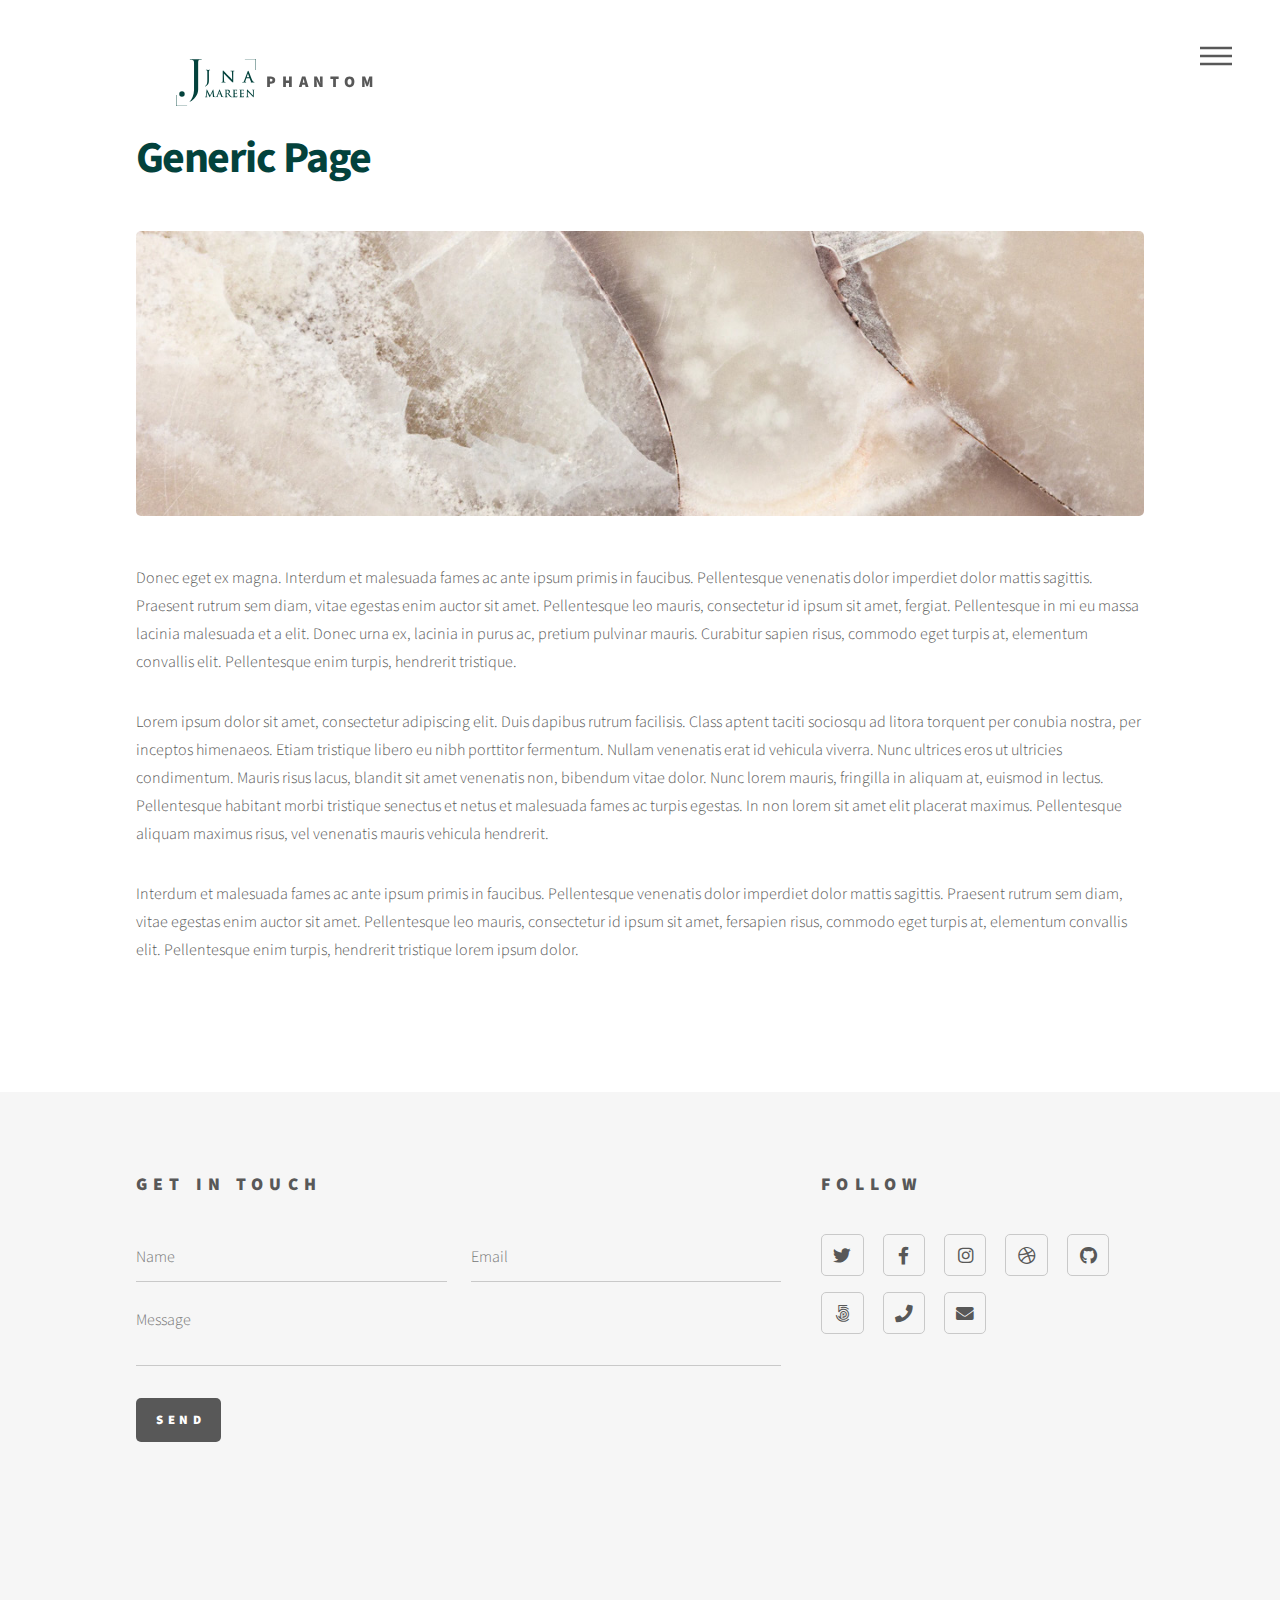
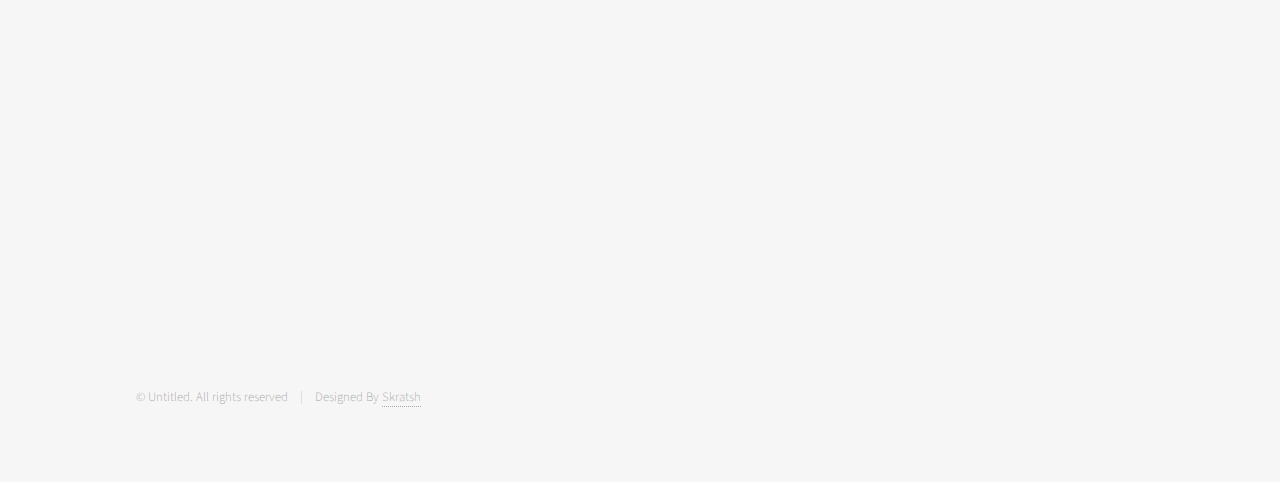
<file: generic.html>
<!DOCTYPE HTML>
<!--
	Jan Mareen Website : Developed by Genius Tech
	 
	Powered By Genius Tech Designed By Skrstsh
-->
<html>
	<head>
		<title>Generic - Jan Mareen</title>
		<meta charset="utf-8" />
		<meta name="viewport" content="width=device-width, initial-scale=1, user-scalable=no" />
		<link rel="stylesheet" href="assets/css/main.css" />
		<noscript><link rel="stylesheet" href="assets/css/noscript.css" /></noscript>
	</head>
	<body class="is-preload">
		<!-- Wrapper -->
			<div id="wrapper">

				<!-- Header -->
					<header id="header">
						<div class="inner">

							<!-- Logo -->
								<a href="index.html" class="logo">
									<span class="symbol"><img src="images/logo.svg" alt="" /></span><span class="title">Phantom</span>
								</a>

							<!-- Nav -->
								<nav>
									<ul>
										<li><a href="#menu">Menu</a></li>
									</ul>
								</nav>

						</div>
					</header>

				<!-- Menu -->
					<nav id="menu">
						<h2>Menu</h2>
						<ul>
							<li><a href="index.html">Home</a></li>
							<li><a href="generic.html">Ipsum veroeros</a></li>
							<li><a href="generic.html">Tempus etiam</a></li>
							<li><a href="generic.html">Consequat dolor</a></li>
							<li><a href="elements.html">Elements</a></li>
						</ul>
					</nav>

				<!-- Main -->
					<div id="main">
						<div class="inner">
							<h1>Generic Page</h1>
							<span class="image main"><img src="images/pic13.jpg" alt="" /></span>
							<p>Donec eget ex magna. Interdum et malesuada fames ac ante ipsum primis in faucibus. Pellentesque venenatis dolor imperdiet dolor mattis sagittis. Praesent rutrum sem diam, vitae egestas enim auctor sit amet. Pellentesque leo mauris, consectetur id ipsum sit amet, fergiat. Pellentesque in mi eu massa lacinia malesuada et a elit. Donec urna ex, lacinia in purus ac, pretium pulvinar mauris. Curabitur sapien risus, commodo eget turpis at, elementum convallis elit. Pellentesque enim turpis, hendrerit tristique.</p>
							<p>Lorem ipsum dolor sit amet, consectetur adipiscing elit. Duis dapibus rutrum facilisis. Class aptent taciti sociosqu ad litora torquent per conubia nostra, per inceptos himenaeos. Etiam tristique libero eu nibh porttitor fermentum. Nullam venenatis erat id vehicula viverra. Nunc ultrices eros ut ultricies condimentum. Mauris risus lacus, blandit sit amet venenatis non, bibendum vitae dolor. Nunc lorem mauris, fringilla in aliquam at, euismod in lectus. Pellentesque habitant morbi tristique senectus et netus et malesuada fames ac turpis egestas. In non lorem sit amet elit placerat maximus. Pellentesque aliquam maximus risus, vel venenatis mauris vehicula hendrerit.</p>
							<p>Interdum et malesuada fames ac ante ipsum primis in faucibus. Pellentesque venenatis dolor imperdiet dolor mattis sagittis. Praesent rutrum sem diam, vitae egestas enim auctor sit amet. Pellentesque leo mauris, consectetur id ipsum sit amet, fersapien risus, commodo eget turpis at, elementum convallis elit. Pellentesque enim turpis, hendrerit tristique lorem ipsum dolor.</p>
						</div>
					</div>

				<!-- Footer -->
					<footer id="footer">
						<div class="inner">
							<section>
								<h2>Get in touch</h2>
								<form method="post" action="#">
									<div class="fields">
										<div class="field half">
											<input type="text" name="name" id="name" placeholder="Name" />
										</div>
										<div class="field half">
											<input type="email" name="email" id="email" placeholder="Email" />
										</div>
										<div class="field">
											<textarea name="message" id="message" placeholder="Message"></textarea>
										</div>
									</div>
									<ul class="actions">
										<li><input type="submit" value="Send" class="primary" /></li>
									</ul>
								</form>
							</section>
							<section>
								<h2>Follow</h2>
								<ul class="icons">
									<li><a href="#" class="icon brands style2 fa-twitter"><span class="label">Twitter</span></a></li>
									<li><a href="#" class="icon brands style2 fa-facebook-f"><span class="label">Facebook</span></a></li>
									<li><a href="#" class="icon brands style2 fa-instagram"><span class="label">Instagram</span></a></li>
									<li><a href="#" class="icon brands style2 fa-dribbble"><span class="label">Dribbble</span></a></li>
									<li><a href="#" class="icon brands style2 fa-github"><span class="label">GitHub</span></a></li>
									<li><a href="#" class="icon brands style2 fa-500px"><span class="label">500px</span></a></li>
									<li><a href="#" class="icon solid style2 fa-phone"><span class="label">Phone</span></a></li>
									<li><a href="#" class="icon solid style2 fa-envelope"><span class="label">Email</span></a></li>
								</ul>
							</section>
							<ul class="copyright">
								<li>&copy; Untitled. All rights reserved</li><li>Designed By <a href="http://skratsh.com" target="_blank">Skratsh</a></li>
							</ul>
						</div>
					</footer>

			</div>

		<!-- Scripts -->
			<script src="assets/js/jquery.min.js"></script>
			<script src="assets/js/browser.min.js"></script>
			<script src="assets/js/breakpoints.min.js"></script>
			<script src="assets/js/util.js"></script>
			<script src="assets/js/main.js"></script>

	</body>
</html>
</file>
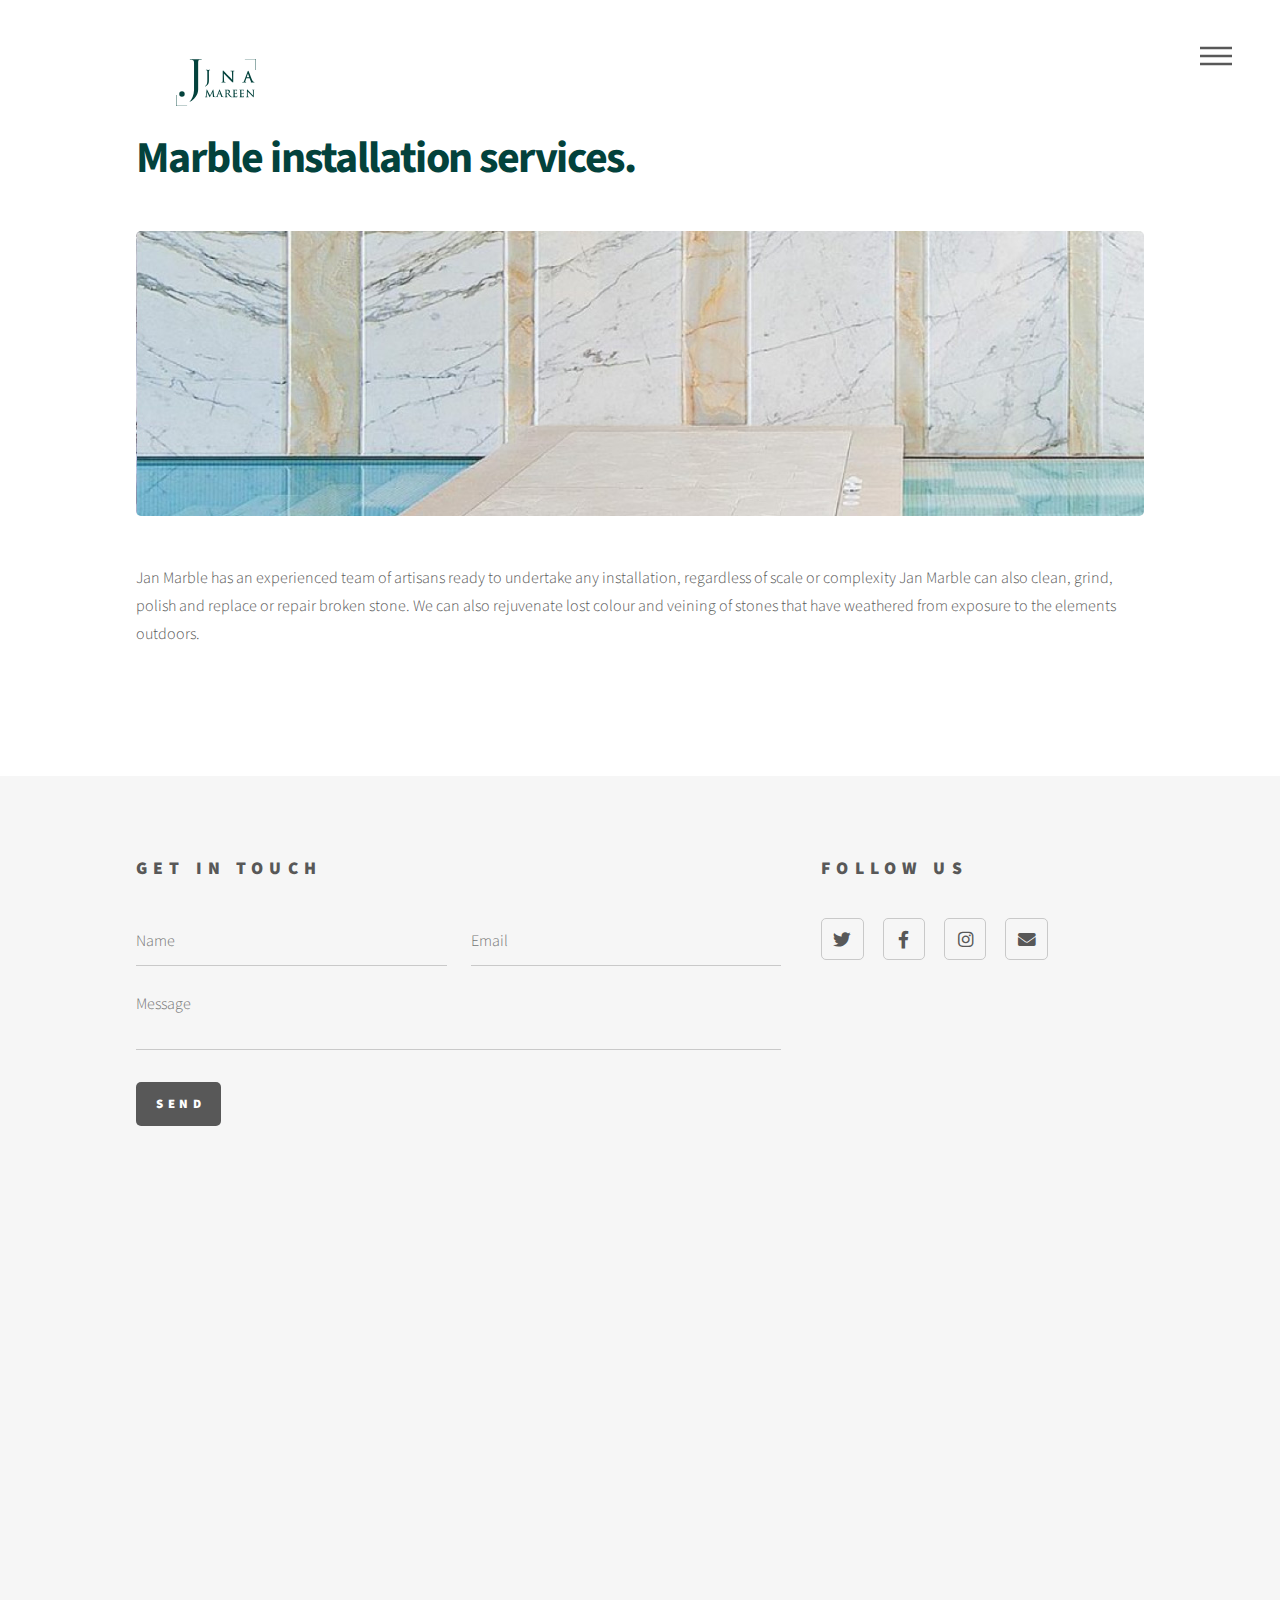
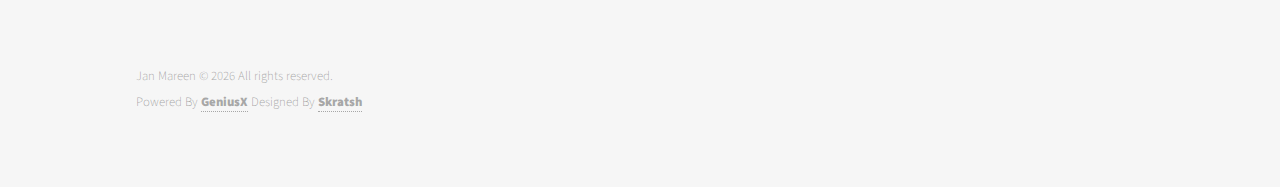
<file: installation.html>
<!DOCTYPE HTML>
<!--
	Jan Mareen Website : Developed by Genius Tech
	 
	Powered By Genius Tech Designed By Skrstsh
-->
<html>
	<head>
		<title>Marble installation services. - Jan Mareen</title>
		<meta charset="utf-8" />
		<meta name="viewport" content="width=device-width, initial-scale=1, user-scalable=no" />
		<link rel="stylesheet" href="assets/css/main.css" />
		<noscript><link rel="stylesheet" href="assets/css/noscript.css" /></noscript>
	</head>
	<body class="is-preload">
		<!-- Wrapper -->
			<div id="wrapper">

				<!-- Header -->
					<header id="header">
						<div class="inner">

							<!-- Logo -->
							<a href="index.html" class="logo">
								<span class="symbol"><img src="images/logo.svg" alt="" /></span>
							</a>

						<!-- Nav -->
							<nav>
								<ul>
									<li><a href="#menu">Menu</a></li>
								</ul>
							</nav>

					</div>
				</header>

			<!-- Menu -->
				<nav id="menu">
					<span class="symbol"><img src="images/logogold.svg" style="height: 6em; width: 6em;" /></span>
					<h2>Menu</h2>
					<ul>
						<li><a href="index.html">Home</a></li>
						<li><a href="products.html">Prodcuts</a></li>
						<li><a href="services.html">Services</a></li>
						<li><a href="about.html">About us</a></li>
						<li><a href="contact.html">Contact us</a></li>
					</ul>
				</nav>


				<!-- Main -->
					<div id="main">
						<div class="inner">
							<h1>Marble installation services.</h1>
							<span class="image main"><img src="images/marble_installation_services.jpg" alt="" /></span>
							<p>Jan Marble has an experienced team of artisans ready to undertake any installation, regardless of scale or complexity
								Jan Marble can also clean, grind, polish and replace or repair broken stone. We can also rejuvenate lost colour and veining of stones that have weathered from exposure to the elements outdoors.</p>
						</div>
					</div>

				<!-- Footer -->
				<footer id="footer">
					<div class="inner">
						<section>
							<h2>Get in touch</h2>
							<form method="post" action="#">
								<div class="fields">
									<div class="field half">
										<input type="text" name="name" id="name" placeholder="Name" />
									</div>
									<div class="field half">
										<input type="email" name="email" id="email" placeholder="Email" />
									</div>
									<div class="field">
										<textarea name="message" id="message" placeholder="Message"></textarea>
									</div>
								</div>
								<ul class="actions">
									<li><input type="submit" value="Send" class="primary" /></li>
								</ul>
							</form>
						</section>
						<section>
							<h2>Follow Us</h2>
							<ul class="icons">
								<li><a href="http://Twitter.com/JanMareen" target="_blank" class="icon brands style2 fa-twitter"><span class="label">Twitter</span></a></li>
								<li><a href="http://Facebook.com/JanMareen" target="_blank" class="icon brands style2 fa-facebook-f"><span class="label">Facebook</span></a></li>
								<li><a href="http://Instagram.com/JanMareen" target="_blank" class="icon brands style2 fa-instagram"><span class="label">Instagram</span></a></li>
								<li><a href="mailto:info@JanMareen.com" target="_blank" class="icon solid style2 fa-envelope"><span class="label">Email</span></a></li>
							</ul>
						</section>
						<ul class="copyright">
							<li>
								Jan Mareen &copy;  <script type="text/javascript">  document.write(new Date().getFullYear());</script> All rights reserved.<br><br> Powered By <a href="http://geniusx.io" target="_blank"><b>GeniusX</b></a> Designed By <a href="http://skratsh.com" target="_blank"><b>Skratsh</b></a>
							</li>
						</ul>
					</div>
				</footer>

			</div>

		<!-- Scripts -->
			<script src="assets/js/jquery.min.js"></script>
			<script src="assets/js/browser.min.js"></script>
			<script src="assets/js/breakpoints.min.js"></script>
			<script src="assets/js/util.js"></script>
			<script src="assets/js/main.js"></script>

	</body>
</html>
</file>
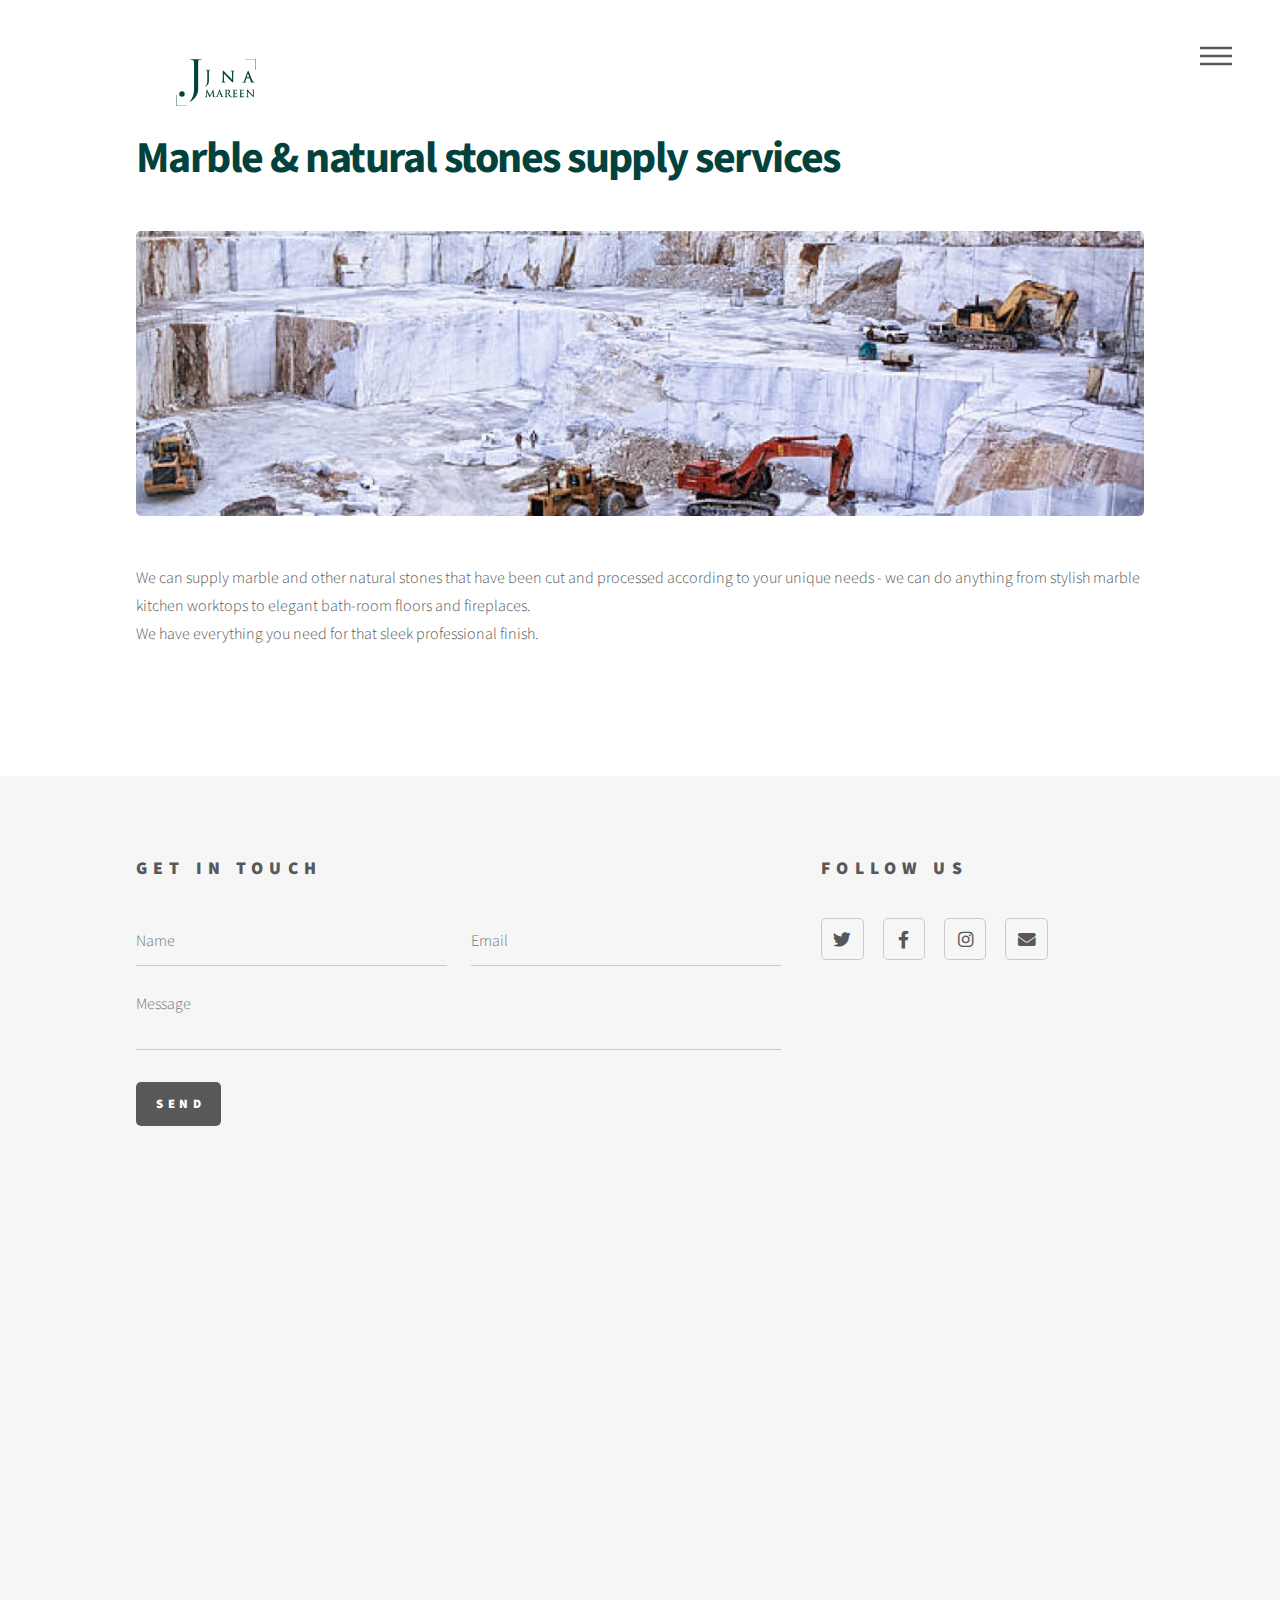
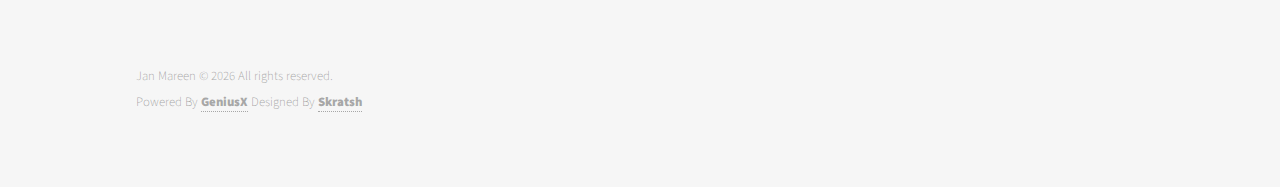
<file: marble.html>
<!DOCTYPE HTML>
<!--
	Jan Mareen Website : Developed by Genius Tech
	 
	Powered By Genius Tech Designed By Skrstsh
-->
<html>
	<head>
		<title>Marble & natural stones supply services - Jan Mareen</title>
		<meta charset="utf-8" />
		<meta name="viewport" content="width=device-width, initial-scale=1, user-scalable=no" />
		<link rel="stylesheet" href="assets/css/main.css" />
		<noscript><link rel="stylesheet" href="assets/css/noscript.css" /></noscript>
	</head>
	<body class="is-preload">
		<!-- Wrapper -->
			<div id="wrapper">

				<!-- Header -->
					<header id="header">
						<div class="inner">

							<!-- Logo -->
							<a href="index.html" class="logo">
								<span class="symbol"><img src="images/logo.svg" alt="" /></span>
							</a>

						<!-- Nav -->
							<nav>
								<ul>
									<li><a href="#menu">Menu</a></li>
								</ul>
							</nav>

					</div>
				</header>

			<!-- Menu -->
				<nav id="menu">
					<span class="symbol"><img src="images/logogold.svg" style="height: 6em; width: 6em;" /></span>
					<h2>Menu</h2>
					<ul>
						<li><a href="index.html">Home</a></li>
						<li><a href="products.html">Prodcuts</a></li>
						<li><a href="services.html">Services</a></li>
						<li><a href="about.html">About us</a></li>
						<li><a href="contact.html">Contact us</a></li>
					</ul>
				</nav>


				<!-- Main -->
					<div id="main">
						<div class="inner">
							<h1>Marble & natural stones supply services</h1>
							<span class="image main"><img src="images/marble_natural_stones_supply_services.jpg" alt="" /></span>
							<p>We can supply marble and other natural stones that have been cut and processed according to your unique needs - we can do anything from stylish marble kitchen worktops to elegant bath-room floors and fireplaces. 
								<br>
								We have everything you need for that sleek professional finish.</p>
						</div>
					</div>

				<!-- Footer -->
				<footer id="footer">
					<div class="inner">
						<section>
							<h2>Get in touch</h2>
							<form method="post" action="#">
								<div class="fields">
									<div class="field half">
										<input type="text" name="name" id="name" placeholder="Name" />
									</div>
									<div class="field half">
										<input type="email" name="email" id="email" placeholder="Email" />
									</div>
									<div class="field">
										<textarea name="message" id="message" placeholder="Message"></textarea>
									</div>
								</div>
								<ul class="actions">
									<li><input type="submit" value="Send" class="primary" /></li>
								</ul>
							</form>
						</section>
						<section>
							<h2>Follow Us</h2>
							<ul class="icons">
								<li><a href="http://Twitter.com/JanMareen" target="_blank" class="icon brands style2 fa-twitter"><span class="label">Twitter</span></a></li>
								<li><a href="http://Facebook.com/JanMareen" target="_blank" class="icon brands style2 fa-facebook-f"><span class="label">Facebook</span></a></li>
								<li><a href="http://Instagram.com/JanMareen" target="_blank" class="icon brands style2 fa-instagram"><span class="label">Instagram</span></a></li>
								<li><a href="mailto:info@JanMareen.com" target="_blank" class="icon solid style2 fa-envelope"><span class="label">Email</span></a></li>
							</ul>
						</section>
						<ul class="copyright">
							<li>
								Jan Mareen &copy;  <script type="text/javascript">  document.write(new Date().getFullYear());</script> All rights reserved.<br><br> Powered By <a href="http://geniusx.io" target="_blank"><b>GeniusX</b></a> Designed By <a href="http://skratsh.com" target="_blank"><b>Skratsh</b></a>
							</li>
						</ul>
					</div>
				</footer>

			</div>

		<!-- Scripts -->
			<script src="assets/js/jquery.min.js"></script>
			<script src="assets/js/browser.min.js"></script>
			<script src="assets/js/breakpoints.min.js"></script>
			<script src="assets/js/util.js"></script>
			<script src="assets/js/main.js"></script>

	</body>
</html>
</file>
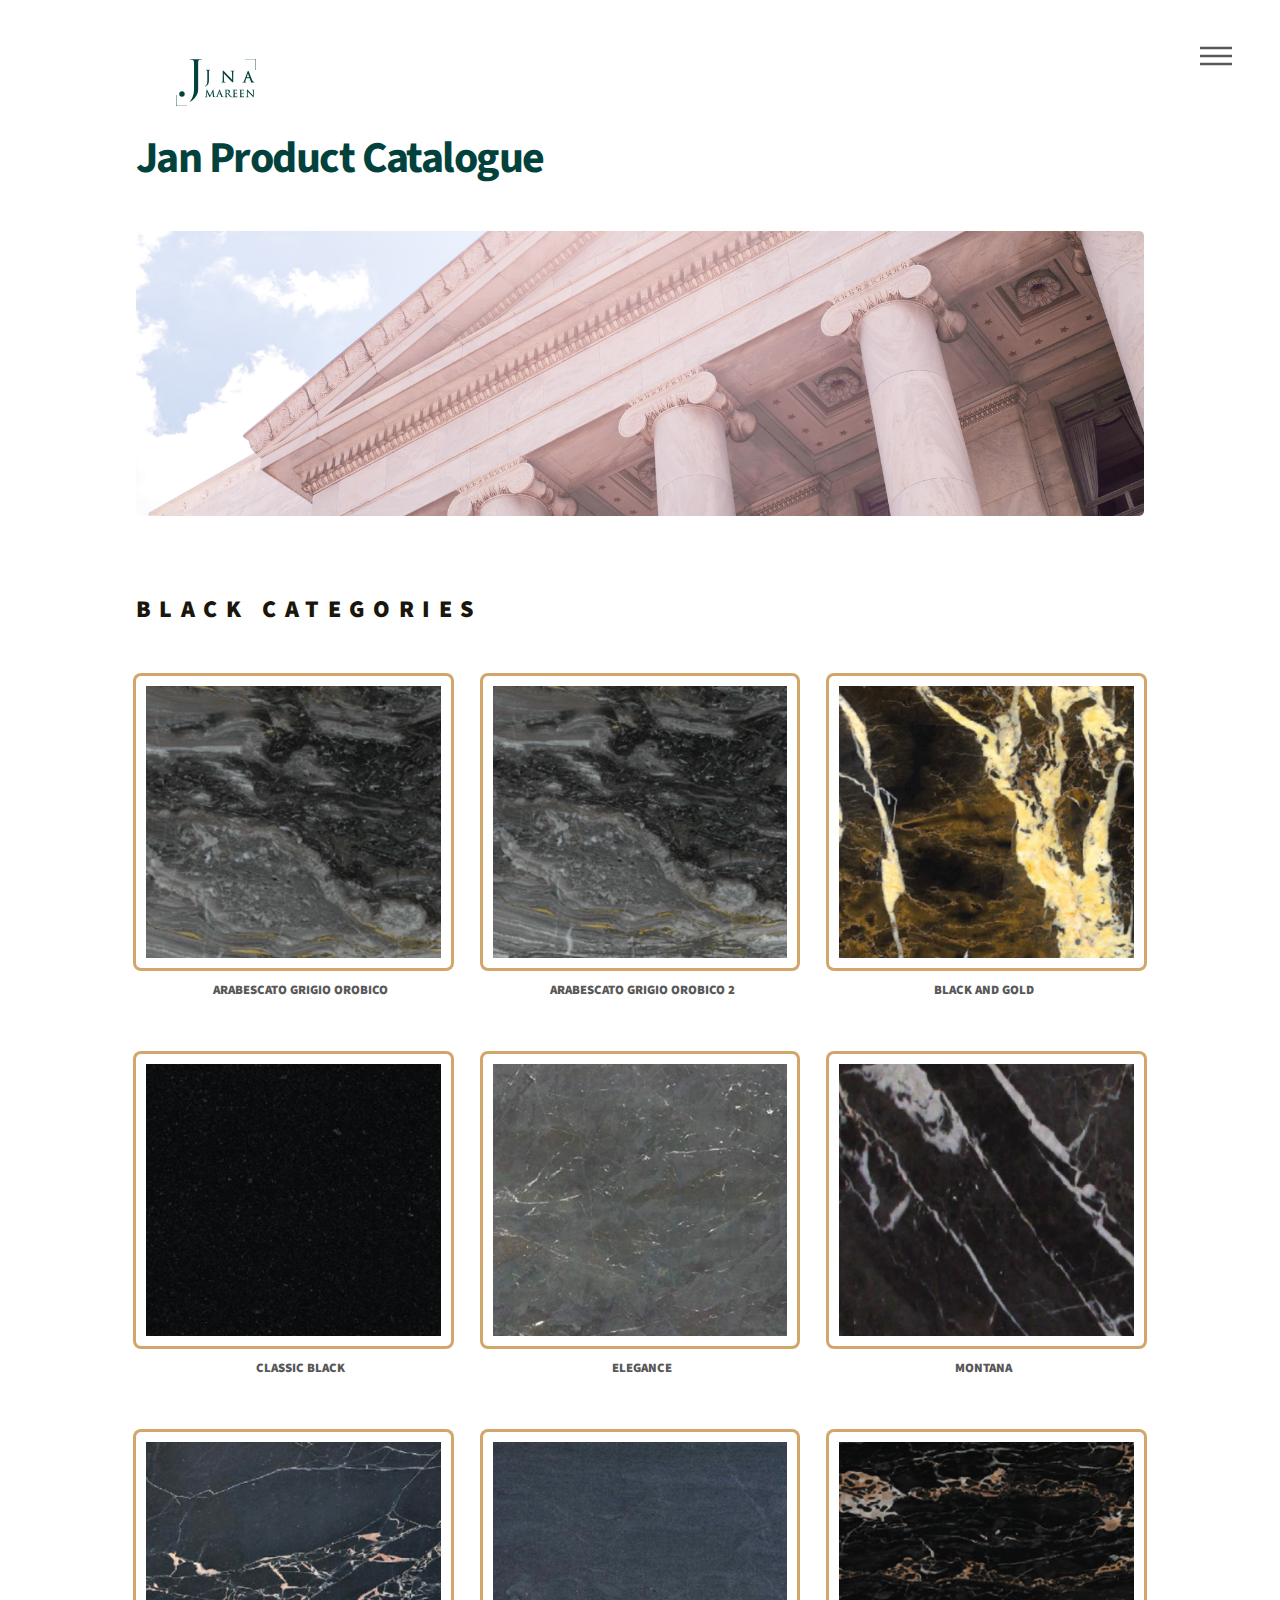
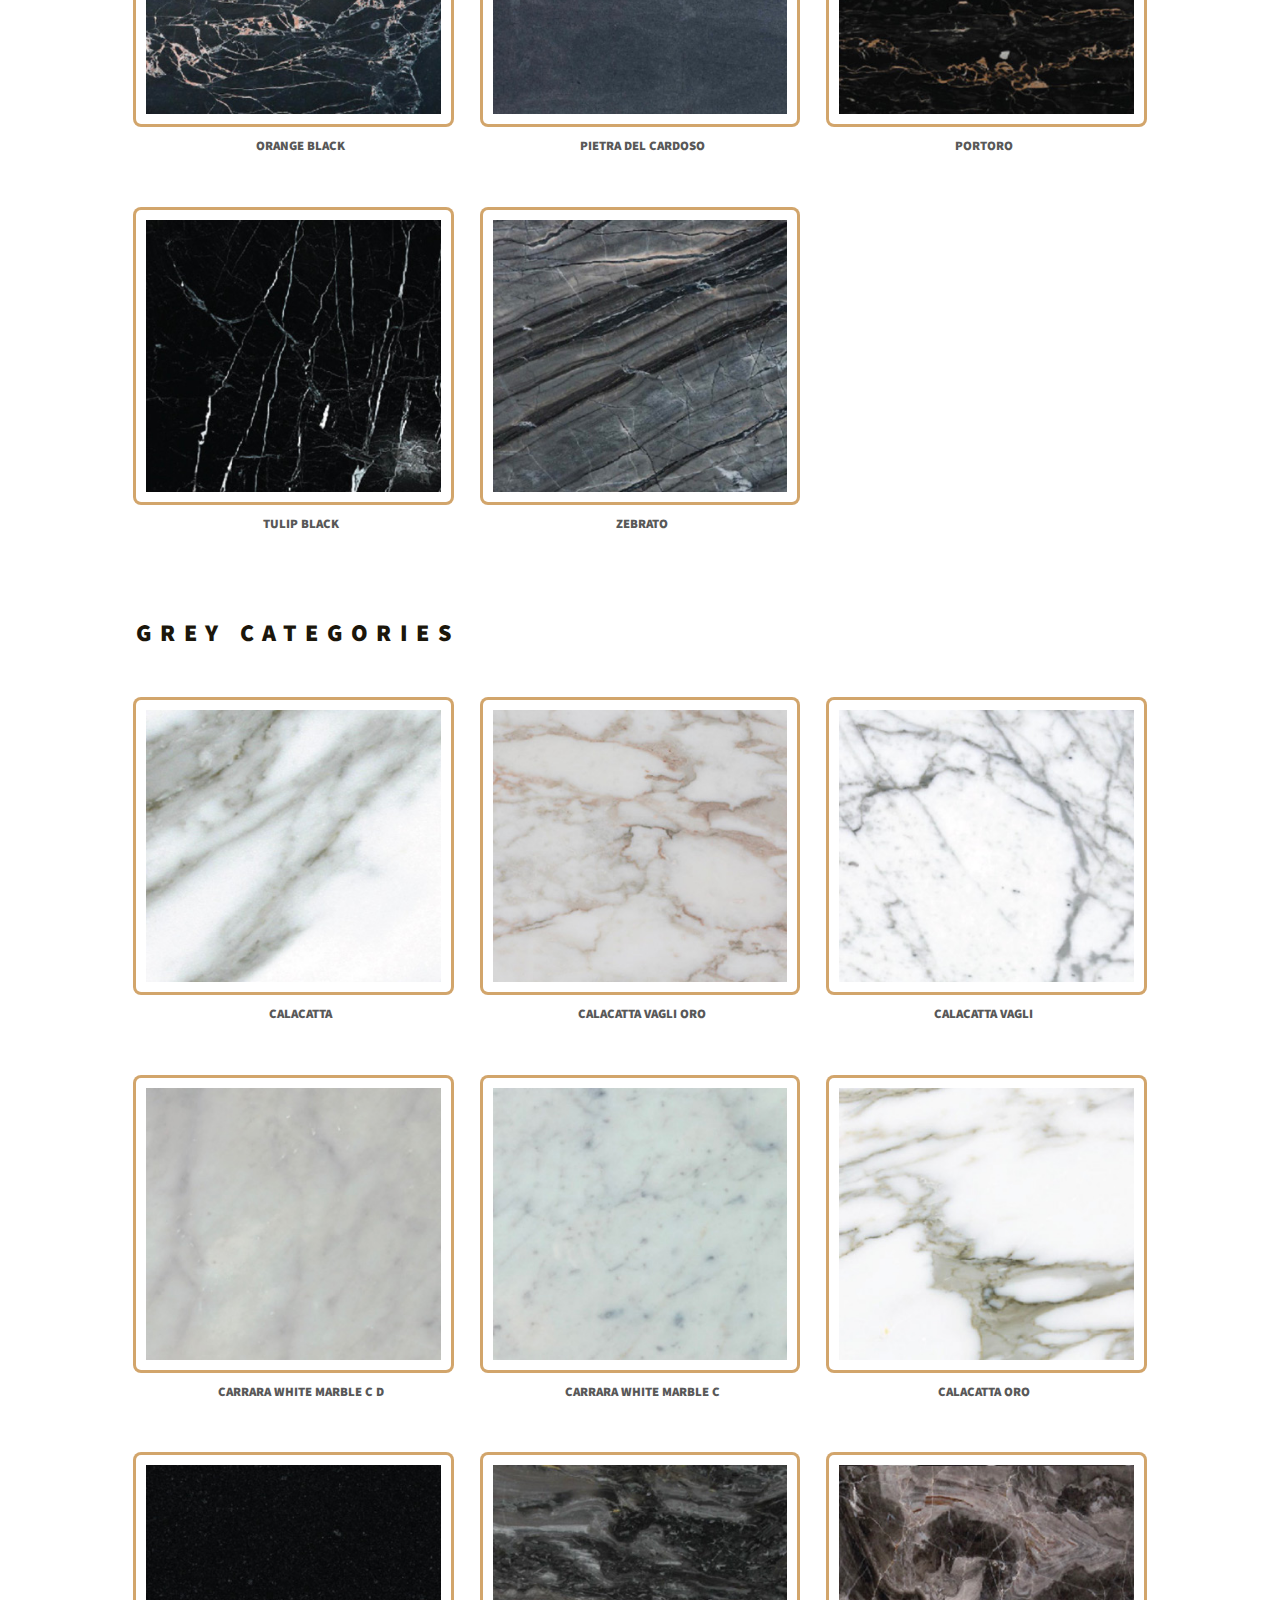
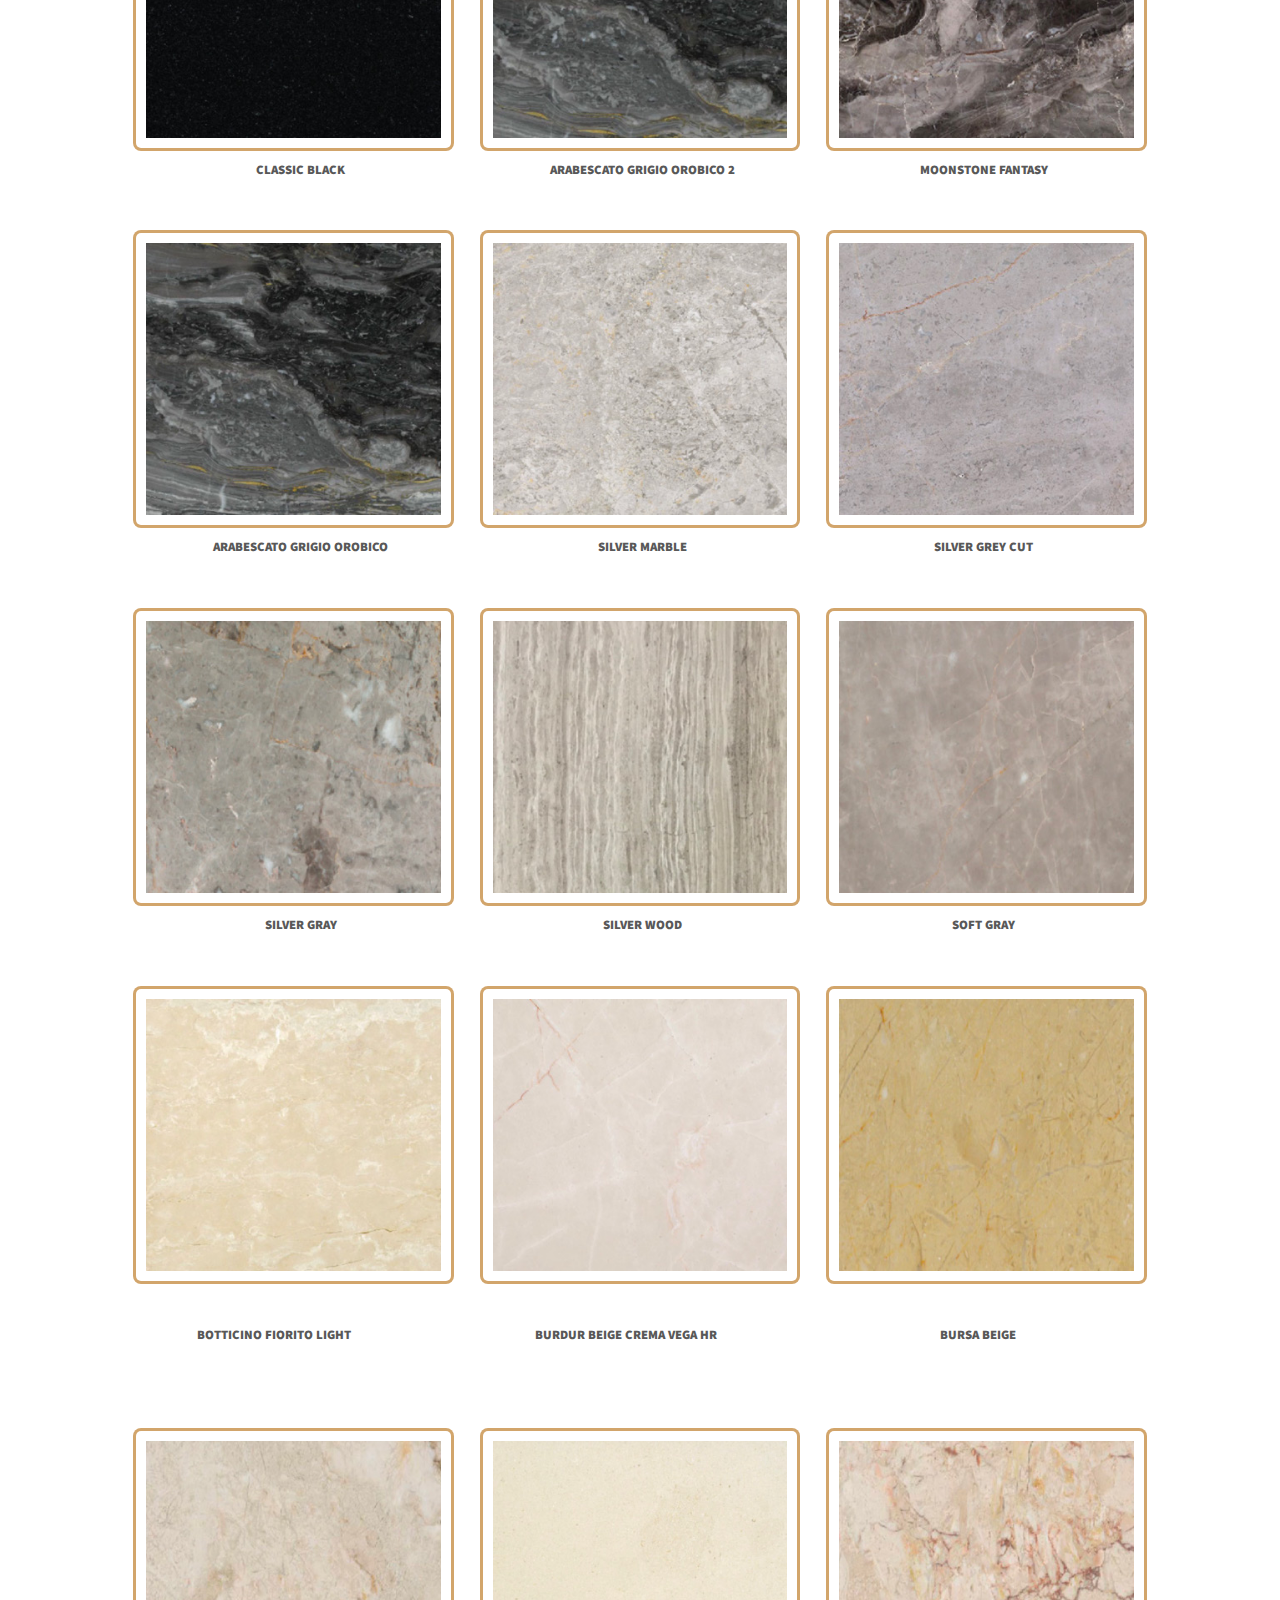
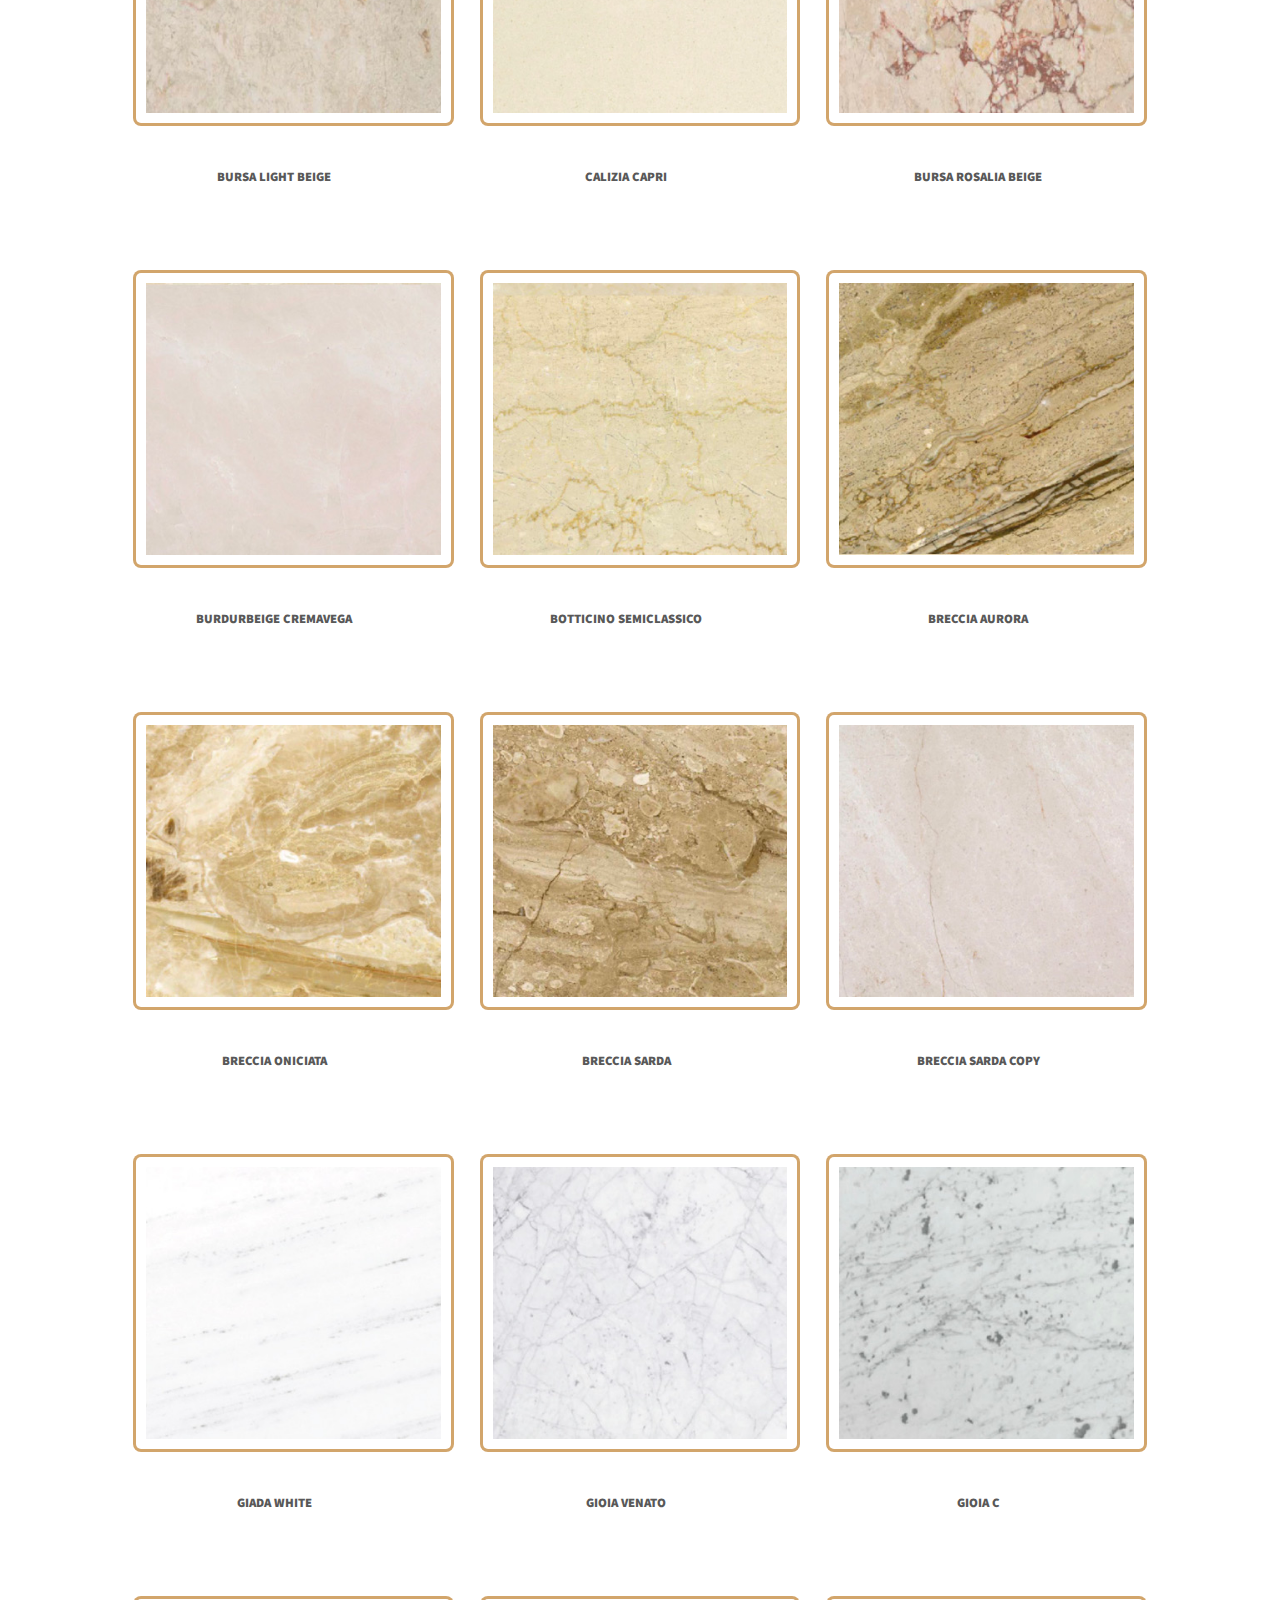
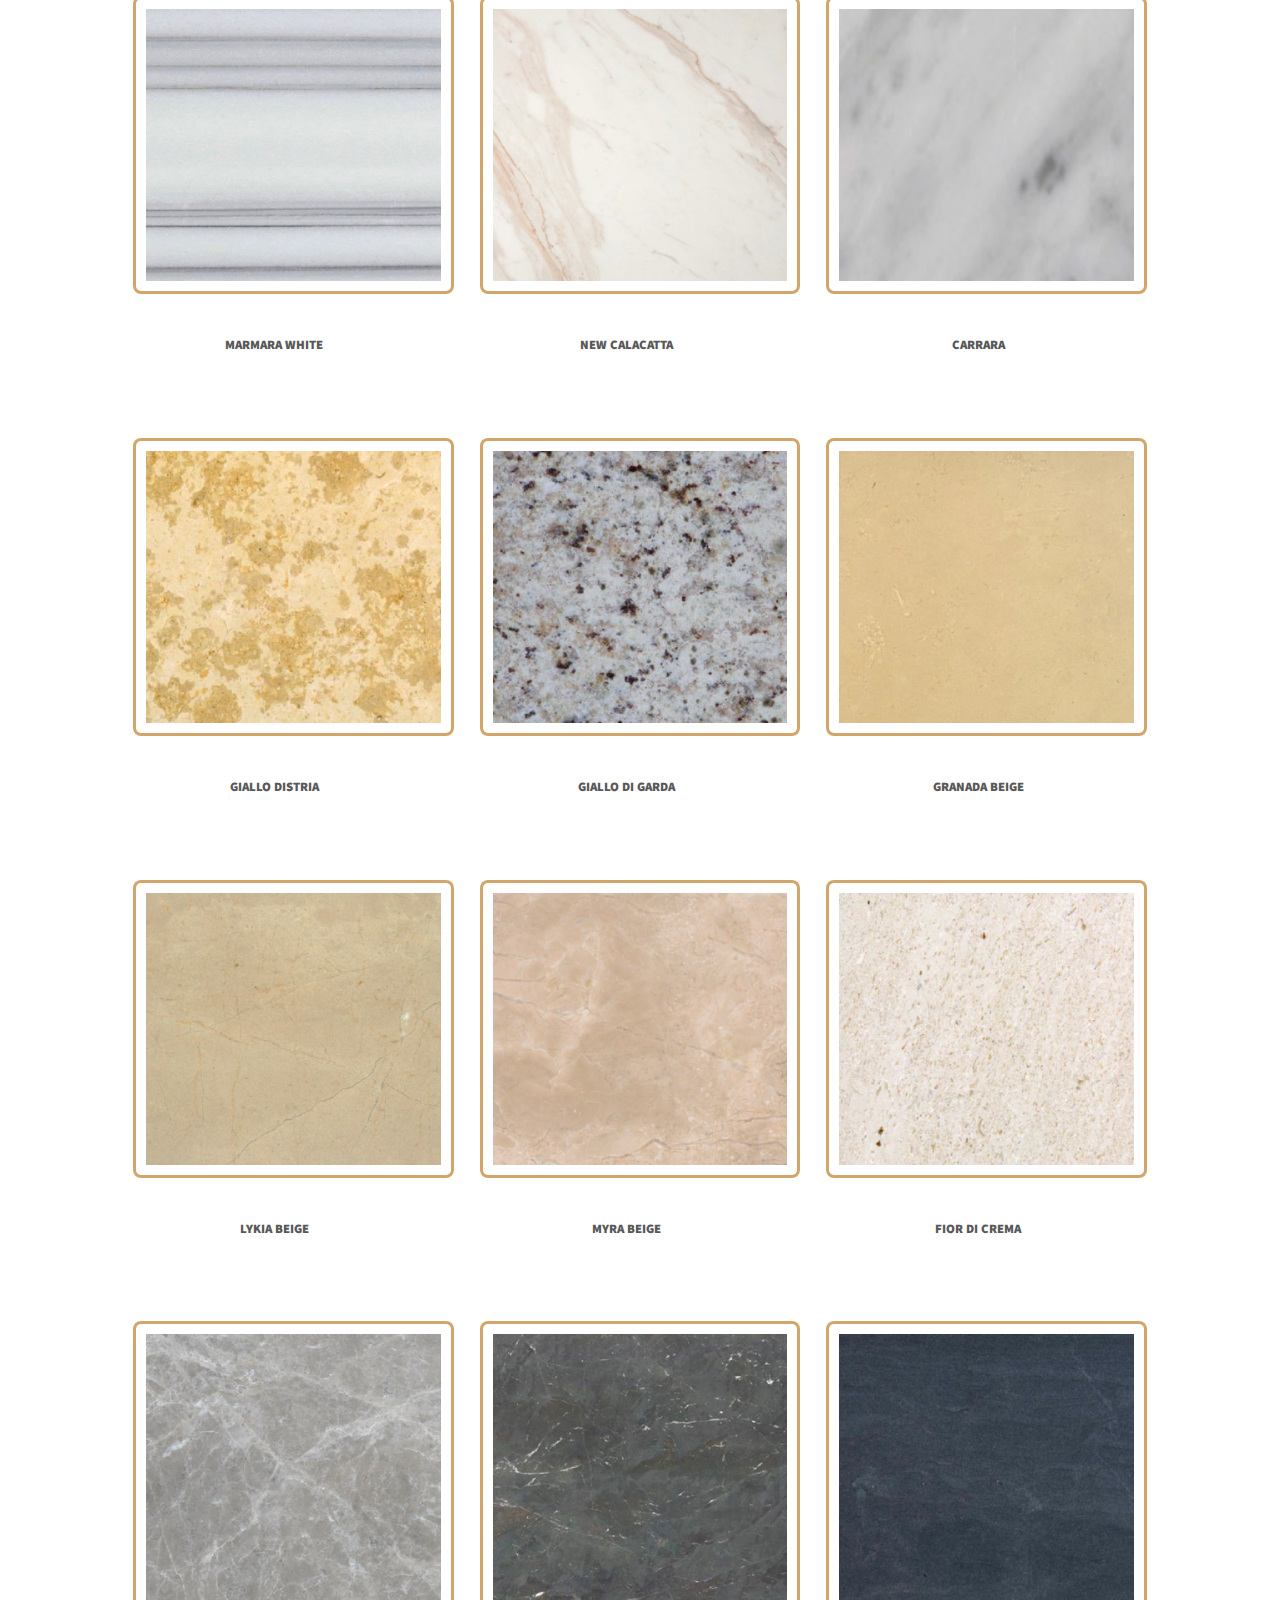
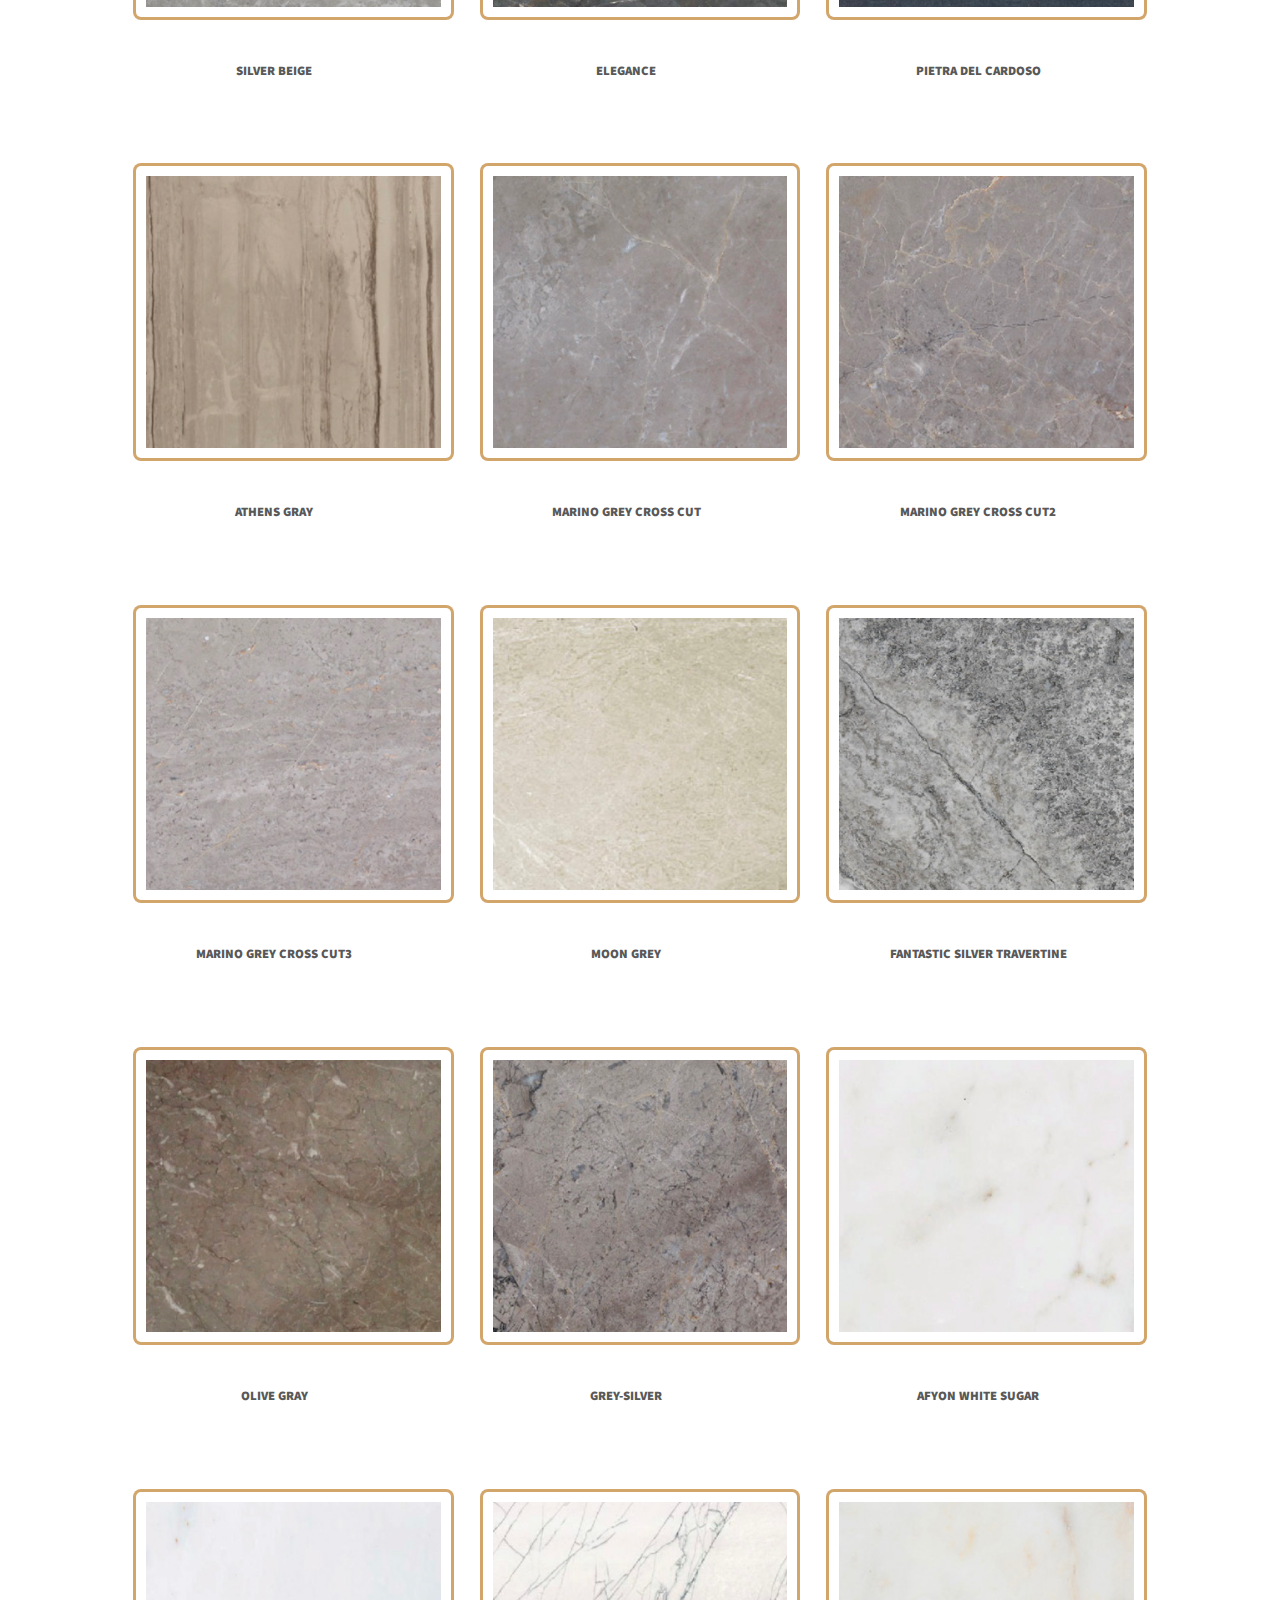
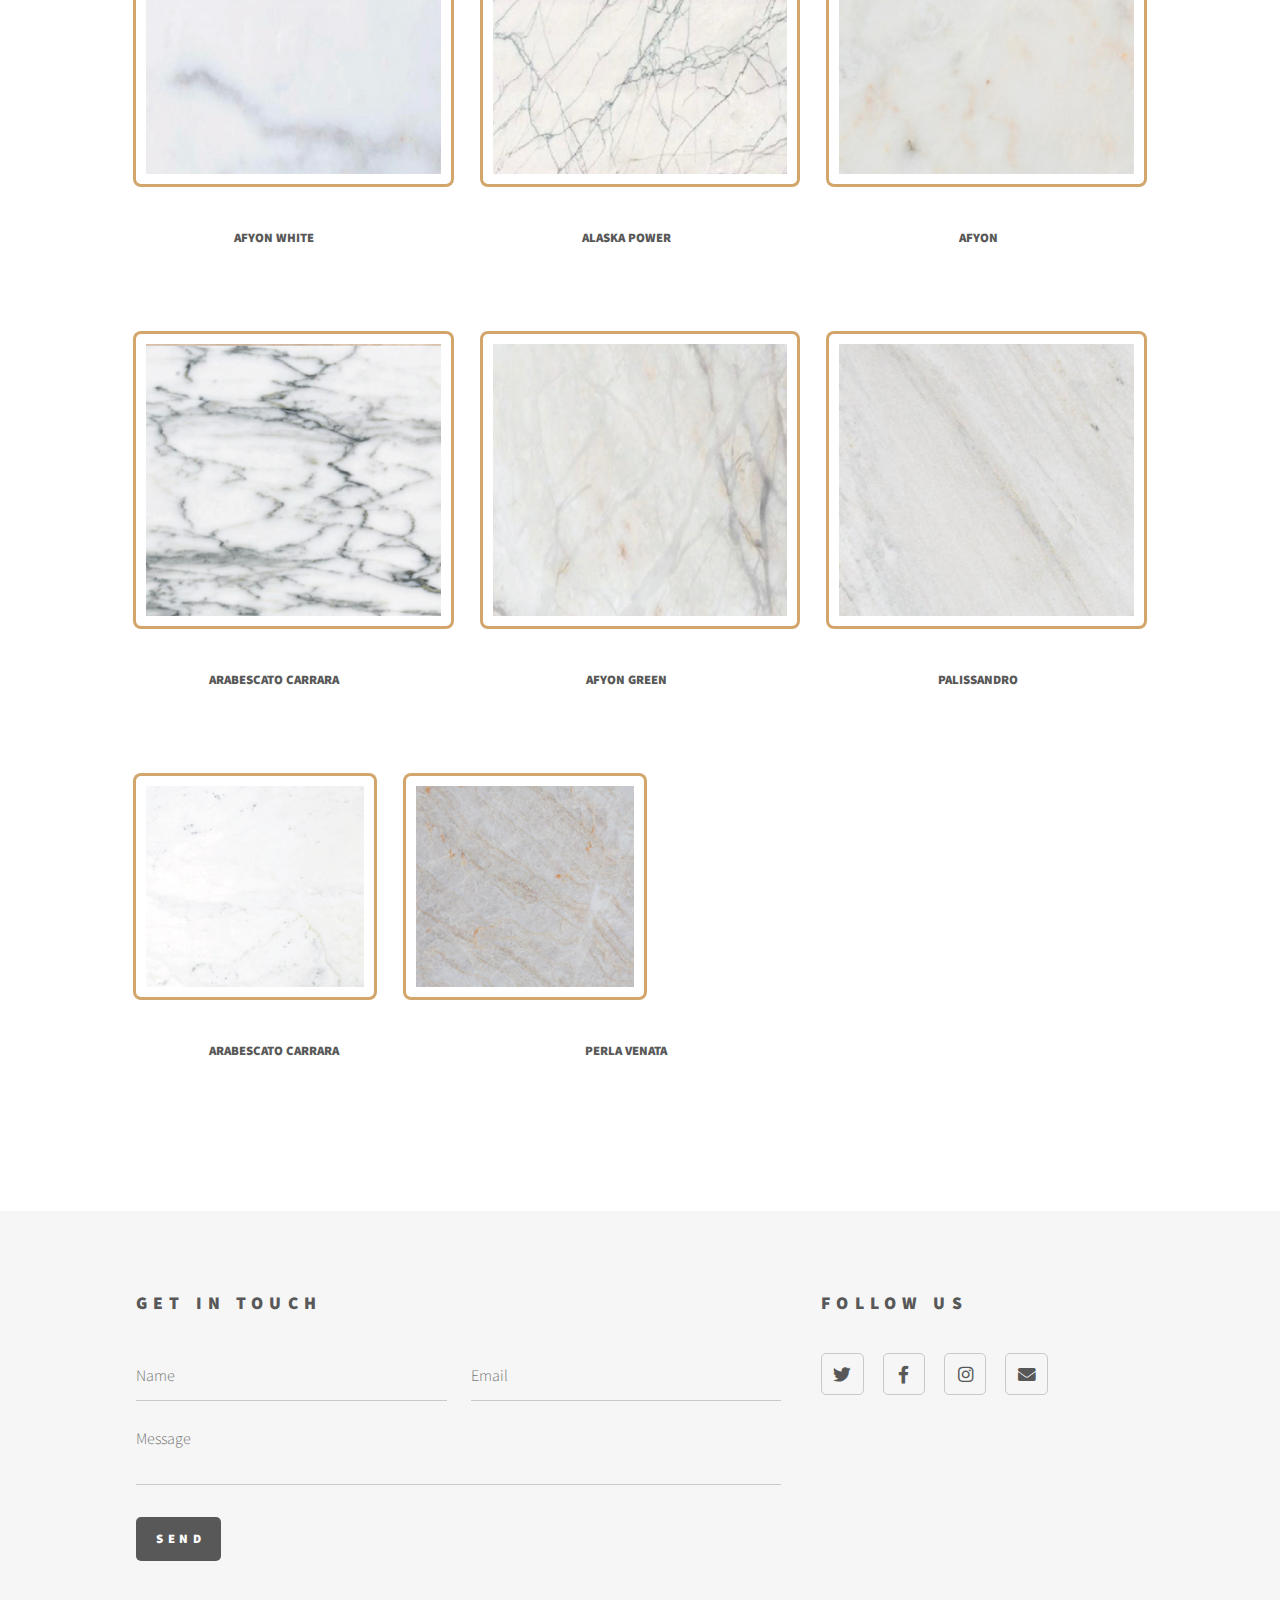
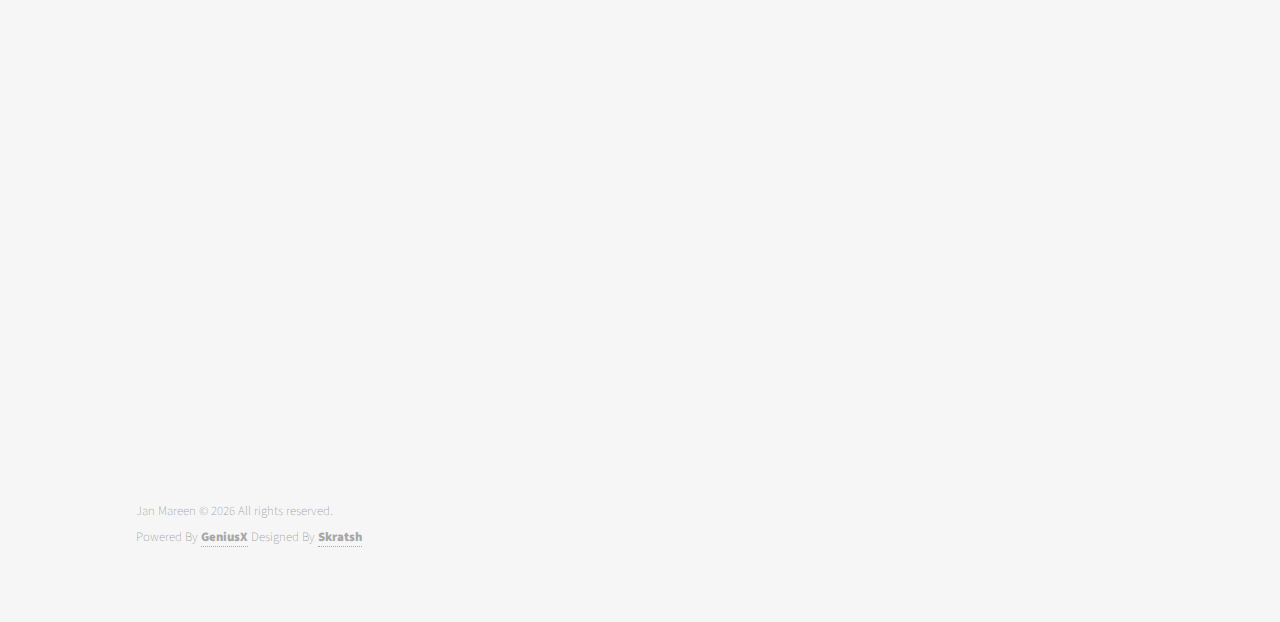
<file: products.html>
<!DOCTYPE HTML>
<!--
	Jan Mareen Website : Developed by Genius Tech
	 
	Powered By Genius Tech Designed By Skrstsh
-->
<html>

<head>
	<title>Product Catalogue - Jan Mareen</title>
	<meta charset="utf-8" />
	<meta name="viewport" content="width=device-width, initial-scale=1, user-scalable=no" />
	<link rel="stylesheet" href="assets/css/main.css" />
	<noscript>
		<link rel="stylesheet" href="assets/css/noscript.css" />
	</noscript>
</head>

<body class="is-preload">
	<!-- Wrapper -->
	<div id="wrapper">

		<!-- Header -->
		<header id="header">
			<div class="inner">

				<!-- Logo -->
				<a href="index.html" class="logo">
					<span class="symbol"><img src="images/logo.svg" alt="" /></span>
				</a>

			<!-- Nav -->
				<nav>
					<ul>
						<li><a href="#menu">Menu</a></li>
					</ul>
				</nav>

		</div>
	</header>

<!-- Menu -->
	<nav id="menu">
		<span class="symbol"><img src="images/logogold.svg" style="height: 6em; width: 6em;" /></span>
		<h2>Menu</h2>
		<ul>
			<li><a href="index.html">Home</a></li>
			<li><a href="products.html">Prodcuts</a></li>
			<li><a href="services.html">Services</a></li>
			<li><a href="about.html">About us</a></li>
			<li><a href="contact.html">Contact us</a></li>
		</ul>
	</nav>

		<!-- Main -->
		<div id="main">
			<div class="inner">
				<h1>Jan Product Catalogue</h1>
				<span class="image main"><img src="images/header.jpg"></span>


				<!-- Image -->
				<section>
					<div class="box alt">
						<br>
						<h3>Black Categories</h3>
						<div class="row gtr-uniform">
							<div class="col-4"><span class="image fit"><img
										src="images/products/ARABESCATO_GRIGIO_OROBICO_2.jpg"></span></div>
							<div class="col-4"><span class="image fit"><img
										src="images/products/ARABESCATO_GRIGIO_OROBICO.jpg"></span></div>
							<div class="col-4"><span class="image fit"><img
										src="images/products/BLACK_AND_GOLD.jpg" /></span></div>
						</div>
						<ul class="actions fit small">
							<li><a class="title_product fit small">Arabescato Grigio Orobico</a></li>
							<li><a class="title_product fit small">Arabescato Grigio Orobico 2</a></li>
							<li><a class="title_product fit small">Black And Gold</a></li>
						</ul>
						<div class="row gtr-uniform">
							<div class="col-4"><span class="image fit"><img
										src="images/products/Classic_Black.jpg" /></span></div>
							<div class="col-4"><span class="image fit"><img src="images/products/Elegance.jpg" /></span>
							</div>
							<div class="col-4"><span class="image fit"><img src="images/products/Montana.jpg" /></span>
							</div>
						</div>
						<ul class="actions fit small">
							<li><a class="title_product fit small">Classic Black</a></li>
							<li><a class="title_product fit small">Elegance</a></li>
							<li><a class="title_product fit small">Montana</a></li>
						</ul>
						<div class="row gtr-uniform">
							<div class="col-4"><span class="image fit categories"><img
										src="images/products/ORANGE_BLACK.jpg" /></span></div>
							<div class="col-4"><span class="image fit"><img
										src="images/products/PIETRA_DEL_CARDOSO.jpg" /></span></div>
							<div class="col-4"><span class="image fit"><img src="images/products/PORTORO.jpg" /></span>
							</div>
						</div>
						<ul class="actions fit small">
							<li><a class="title_product fit small">Orange Black</a></li>
							<li><a class="title_product fit small">Pietra Del Cardoso</a></li>
							<li><a class="title_product fit small">Portoro</a></li>
						</ul>
						<div class="row gtr-uniform">
							<div class="col-4"><span class="image fit"><img
										src="images/products/Tulip_Black.jpg" /></span></div>
							<div class="col-4"><span class="image fit"><img src="images/products/ZEBRATO.jpg" /></span>
							</div>
						</div>
						<ul class="actions fit small">
							<li><a class="title_product fit small">Tulip Black</a></li>
							<li><a class="title_product fit small">Zebrato</a></li>
							<li><a class="title_product fit small"> </a></li>
						</ul>
						<br>
						<h3>Grey Categories</h3>
						<div class="row gtr-uniform">
							<div class="col-4"><span class="image fit"><img
										src="images/products/CALACATTA.jpg" /></span></div>
							<div class="col-4"><span class="image fit"><img
										src="images/products/CALACATTA_VAGLI_ORO.jpg"></span></div>
							<div class="col-4"><span class="image fit"><img
										src="images/products/CALACATTA_VAGLI.jpg"></span></div>
						</div>
						<ul class="actions fit small">
							<li><a class="title_product fit small">Calacatta</a></li>
							<li><a class="title_product fit small">Calacatta Vagli Oro</a></li>
							<li><a class="title_product fit small">Calacatta Vagli</a></li>
						</ul>
						<div class="row gtr-uniform">
							<div class="col-4"><span class="image fit"><img
										src="images/products/Carrara_White_Marble_C_D.jpg"></span></div>
							<div class="col-4"><span class="image fit"><img
										src="images/products/Carrara_White_Marble_C_.jpg"></span></div>
							<div class="col-4"><span class="image fit"><img
										src="images/products/CALACATTA_ORO.jpg" /></span></div>
						</div>
						<ul class="actions fit small">
							<li><a class="title_product fit small">Carrara
									White Marble C D</a></li>
							<li><a class="title_product fit small">Carrara
									White Marble C</a></li>
							<li><a class="title_product fit small">Calacatta
									Oro</a></li>
						</ul>
						<div class="row gtr-uniform">
							<div class="col-4"><span class="image fit"><img
										src="images/products/Classic_Black.jpg" /></span></div>
							<div class="col-4"><span class="image fit"><img
										src="images/products/ARABESCATO_GRIGIO_OROBICO_2.jpg"></span></div>
							<div class="col-4"><span class="image fit"><img
										src="images/products/Moonstone_Fantasy.jpg"></span></div>
						</div>
						<ul class="actions fit small">
							<li><a class="title_product fit small">Classic
									Black</a></li>
							<li><a class="title_product fit small">Arabescato
									Grigio Orobico 2</a></li>
							<li><a class="title_product fit small">Moonstone
									Fantasy</a></li>
						</ul>
						<div class="row gtr-uniform">
							<div class="col-4"><span class="image fit"><img
										src="images/products/ARABESCATO_GRIGIO_OROBICO.jpg"></span></div>
							<div class="col-4"><span class="image fit"><img
										src="images/products/Silver_Marble.jpg" /></span></div>
							<div class="col-4"><span class="image fit"><img
										src="images/products/Silver_Grey_Cut.jpg"></span></div>
						</div>
						<ul class="actions fit small">
							<li><a class="title_product fit small">Arabescato
									Grigio Orobico</a></li>
							<li><a class="title_product fit small">Silver
									Marble</a></li>
							<li><a class="title_product fit small">Silver
									Grey Cut</a></li>
						</ul>
						<div class="row gtr-uniform">
							<div class="col-4"><span class="image fit"><img
										src="images/products/Silver_Gray.jpg" /></span></div>
							<div class="col-4"><span class="image fit"><img
										src="images/products/Silver_Wood.jpg" /></span></div>
							<div class="col-4"><span class="image fit"><img
										src="images/products/Soft_Gray.jpg" /></span></div>
						</div>
						<ul class="actions fit small">
							<li><a class="title_product fit small">Silver
									Gray</a></li>
							<li><a class="title_product fit small">Silver
									Wood</a></li>
							<li><a class="title_product fit small">Soft
									Gray</a></li>
						</ul>
						<div class="row gtr-uniform">
							<div class="col-4"><span class="image fit"><img
										src="images/products/BOTTICINO_FIORITO_LIGHT.jpg"></span></div>
							<div class="col-4"><span class="image fit"><img
										src="images/products/Burdur_Beige_Crema_Vega_HR.jpg"></span></div>
							<div class="col-4"><span class="image fit"><img
										src="images/products/Bursa_Beige.jpg" /></span></div>
							<div class="row gtr-uniform">
								<ul class="actions fit small">

									<li><a class="title_product fit small">Botticino
											Fiorito Light</a></li>
									<li><a class="title_product fit small">Burdur
											Beige Crema Vega HR</a></li>
									<li><a class="title_product fit small">Bursa
											Beige</a></li>
								</ul>
								<div class="row gtr-uniform">
									<div class="col-4"><span class="image fit"><img
												src="images/products/BURSA_LIGHT_BEIGE.jpg"></span></div>
									<div class="col-4"><span class="image fit"><img
												src="images/products/CALIZIA_CAPRI.jpg"></span></div>
									<div class="col-4"><span class="image fit"><img
												src="images/products/BURSA_ROSALIA_BEIGE.jpg"></span></div>
								</div>
								<ul class="actions fit small">
									<li><a class="title_product fit small">Bursa
											Light Beige</a></li>
									<li><a class="title_product fit small">Calizia
											Capri</a></li>
									<li><a class="title_product fit small">Bursa
											Rosalia Beige</a></li>
								</ul>
								<div class="row gtr-uniform">
									<div class="col-4"><span class="image fit"><img
												src="images/products/BurdurBeige_CremaVega.jpg"></span>
									</div>
									<div class="col-4"><span class="image fit"><img
												src="images/products/BOTTICINO_SEMICLASSICO.jpg"></span>
									</div>
									<div class="col-4"><span class="image fit"><img
												src="images/products/BRECCIA_AURORA.jpg"></span></div>
								</div>
								<ul class="actions fit small">
									<li><a class="title_product fit small">BurdurBeige
											CremaVega</a></li>
									<li><a class="title_product fit small">Botticino
											Semiclassico</a></li>
									<li><a class="title_product fit small">Breccia
											Aurora</a></li>
								</ul>
								<div class="row gtr-uniform">
									<div class="col-4"><span class="image fit"><img
												src="images/products/BRECCIA_ONICIATA.jpg"></span></div>
									<div class="col-4"><span class="image fit"><img
												src="images/products/BRECCIA_SARDA.jpg"></span></div>
									<div class="col-4"><span class="image fit"><img
												src="images/products/BRECCIA_SARDA_copy.jpg"></span></div>
								</div>
								<ul class="actions fit small">
									<li><a class="title_product fit small">Breccia
											Oniciata</a></li>
									<li><a class="title_product fit small">Breccia
											Sarda</a></li>
									<li><a class="title_product fit small">Breccia
											Sarda Copy</a></li>
								</ul>
								<div class="row gtr-uniform">
									<div class="col-4"><span class="image fit"><img
												src="images/products/GIADA_WHITE.jpg"></span></div>
									<div class="col-4"><span class="image fit"><img
												src="images/products/GIOIA_VENATO.jpg"></span></div>
									<div class="col-4"><span class="image fit"><img
												src="images/products/GIOIA_C.jpg"></span></div>
								</div>
								<ul class="actions fit small">
									<li><a class="title_product fit small">Giada
											White</a></li>
									<li><a class="title_product fit small">Gioia
											Venato</a></li>
									<li><a class="title_product fit small">Gioia
											C</a></li>
								</ul>
								<div class="row gtr-uniform">
									<div class="col-4"><span class="image fit"><img
												src="images/products/MARMARA_WHITE.jpg"></span></div>
									<div class="col-4"><span class="image fit"><img
												src="images/products/NEW_CALACATTA.jpg"></span></div>
									<div class="col-4"><span class="image fit"><img
												src="images/products/CARRARA.jpg"></span></div>
								</div>
								<ul class="actions fit small">
									<li><a class="title_product fit small">Marmara
											White</a></li>
									<li><a class="title_product fit small">New
											Calacatta</a></li>
									<li><a class="title_product fit small">Carrara</a>
									</li>
								</ul>
								<div class="row gtr-uniform">
									<div class="col-4"><span class="image fit"><img
												src="images/products/GIALLO_DISTRIA.jpg"></span></div>
									<div class="col-4"><span class="image fit"><img
												src="images/products/Giallo_di_Garda.jpg"></span></div>
									<div class="col-4"><span class="image fit"><img
												src="images/products/GRANADA_BEIGE.jpg"></span></div>
								</div>
								<ul class="actions fit small">
									<li><a class="title_product fit small">Giallo
											Distria</a></li>
									<li><a class="title_product fit small">Giallo
											di Garda</a></li>
									<li><a class="title_product fit small">Granada
											Beige</a></li>
								</ul>
								<div class="row gtr-uniform">
									<div class="col-4"><span class="image fit"><img
												src="images/products/Lykia_Beige.jpg"></span></div>
									<div class="col-4"><span class="image fit"><img
												src="images/products/Myra_Beige.jpg"></span></div>
									<div class="col-4"><span class="image fit"><img
												src="images/products/FIOR_DI_CREMA.jpg"></span></div>
								</div>
								<ul class="actions fit small">
									<li><a class="title_product fit small">Lykia
											Beige</a></li>
									<li><a class="title_product fit small">Myra
											Beige</a></li>
									<li><a class="title_product fit small">Fior
											Di Crema</a></li>
								</ul>
								<div class="row gtr-uniform">
									<div class="col-4"><span class="image fit"><img
												src="images/products/Silver_beige.jpg"></span></div>
									<div class="col-4"><span class="image fit"><img
												src="images/products/Elegance.jpg"></span></div>
									<div class="col-4"><span class="image fit"><img
												src="images/products/PIETRA_DEL_CARDOSO.jpg"></span></div>
								</div>
								<ul class="actions fit small">
									<li><a class="title_product fit small">Silver
											Beige</a></li>
									<li><a class="title_product fit small">Elegance</a>
									</li>
									<li><a class="title_product fit small">Pietra
											Del Cardoso</a></li>
								</ul>
								<div class="row gtr-uniform">
									<div class="col-4"><span class="image fit"><img
												src="images/products/Athens_Gray.jpg"></span></div>
									<div class="col-4"><span class="image fit"><img
												src="images/products/Marino_Grey_Cross_Cut.jpg"></span>
									</div>
									<div class="col-4"><span class="image fit"><img
												src="images/products/Marino_Grey_Cross_Cut2.jpg"></span>
									</div>
								</div>
								<ul class="actions fit small">
									<li><a class="title_product fit small">Athens
											Gray</a></li>
									<li><a class="title_product fit small">Marino
											Grey Cross Cut</a></li>
									<li><a class="title_product fit small">Marino
											Grey Cross Cut2</a></li>
								</ul>
								<div class="row gtr-uniform">
									<div class="col-4"><span class="image fit"><img
												src="images/products/Marino_Grey_Cross_Cut3.jpg"></span>
									</div>
									<div class="col-4"><span class="image fit"><img
												src="images/products/Moon_Grey.jpg"></span></div>
									<div class="col-4"><span class="image fit"><img
												src="images/products/fantastic_silver_travertine.jpg" alt="" /></span>
									</div>
								</div>
								<ul class="actions fit small">
									<li><a class="title_product fit small">Marino
											Grey Cross Cut3</a></li>
									<li><a class="title_product fit small">Moon
											Grey</a></li>
									<li><a class="title_product fit small">Fantastic
											Silver Travertine</a></li>
								</ul>
								<div class="row gtr-uniform">
									<div class="col-4"><span class="image fit"><img
												src="images/products/Olive_Gray.jpg"></span></div>
									<div class="col-4"><span class="image fit"><img
												src="images/products/Grey-Silver.jpg"></span></div>
									<div class="col-4"><span class="image fit"><img
												src="images/products/AFYON_WHITE_SUGAR.jpg"></span></div>
								</div>
								<ul class="actions fit small">
									<li><a class="title_product fit small">Olive
											Gray</a></li>
									<li><a class="title_product fit small">Grey-Silver</a>
									</li>
									<li><a class="title_product fit small">Afyon
											White Sugar</a></li>
								</ul>
								<div class="row gtr-uniform">
									<div class="col-4"><span class="image fit"><img
												src="images/products/AFYON_WHITE.jpg"></span></div>
									<div class="col-4"><span class="image fit"><img
												src="images/products/Alaska_Power.jpg"></span></div>
									<div class="col-4"><span class="image fit"><img src="images/products/AFYON.jpg"
												alt="" /></span>
									</div>
								</div>
								<ul class="actions fit small">
									<li><a class="title_product fit small">Afyon
											White</a></li>
									<li><a class="title_product fit small">Alaska
											Power</a></li>
									<li><a class="title_product fit small">Afyon</a>
									</li>
								</ul>
								<div class="row gtr-uniform">
									<div class="col-4"><span class="image fit"><img
												src="images/products/ARABESCATO_CARRARA.jpg"></span></div>
									<div class="col-4"><span class="image fit"><img
												src="images/products/AFYON_GREEN.jpg"></span></div>
									<div class="col-4"><span class="image fit"><img
												src="images/products/PALISSANDRO.jpg"></span></div>
								</div>
								<ul class="actions fit small">
									<li><a class="title_product fit small">Arabescato
											Carrara</a></li>
									<li><a class="title_product fit small">Afyon
											Green</a></li>
									<li><a class="title_product fit small">Palissandro</a>
									</li>
								</ul>
								<div class="row gtr-uniform">
									<div class="col-4"><span class="image fit"><img
												src="images/products/STATUARIO_MICHELANGELO.jpg"></span></div>
									<div class="col-4"><span class="image fit"><img
												src="images/products/PERLA_VENATA.jpg"></span></div>
								</div>
								<ul class="actions fit small">
									<li><a class="title_product fit small">Arabescato
											Carrara</a></li>
									<li><a class="title_product fit small">Perla Venata</a></li>
									<li><a class="title_product fit small">  </a>
									</li>
								</ul>
								

							</div>
						</div>
				</section>

			</div>
		</div>

		<!-- Footer -->
		<footer id="footer">
			<div class="inner">
				<section>
					<h2>Get in touch</h2>
					<form method="post" action="#">
						<div class="fields">
							<div class="field half">
								<input type="text" name="name" id="name" placeholder="Name" />
							</div>
							<div class="field half">
								<input type="email" name="email" id="email" placeholder="Email" />
							</div>
							<div class="field">
								<textarea name="message" id="message" placeholder="Message"></textarea>
							</div>
						</div>
						<ul class="actions">
							<li><input type="submit" value="Send" class="primary" /></li>
						</ul>
					</form>
				</section>
				<section>
					<h2>Follow Us</h2>
					<ul class="icons">
						<li><a href="http://Twitter.com/JanMareen" target="_blank" class="icon brands style2 fa-twitter"><span class="label">Twitter</span></a></li>
						<li><a href="http://Facebook.com/JanMareen" target="_blank" class="icon brands style2 fa-facebook-f"><span class="label">Facebook</span></a></li>
						<li><a href="http://Instagram.com/JanMareen" target="_blank" class="icon brands style2 fa-instagram"><span class="label">Instagram</span></a></li>
						<li><a href="mailto:info@JanMareen.com" target="_blank" class="icon solid style2 fa-envelope"><span class="label">Email</span></a></li>
					</ul>
				</section>
				<ul class="copyright">
					<li>
						Jan Mareen &copy;  <script type="text/javascript">  document.write(new Date().getFullYear());</script> All rights reserved.<br><br> Powered By <a href="http://geniusx.io" target="_blank"><b>GeniusX</b></a> Designed By <a href="http://skratsh.com" target="_blank"><b>Skratsh</b></a>
					</li>
				</ul>
			</div>
		</footer>

	</div>

	<!-- Scripts -->
	<script src="assets/js/jquery.min.js"></script>
	<script src="assets/js/browser.min.js"></script>
	<script src="assets/js/breakpoints.min.js"></script>
	<script src="assets/js/util.js"></script>
	<script src="assets/js/main.js"></script>

</body>

</html>
</file>
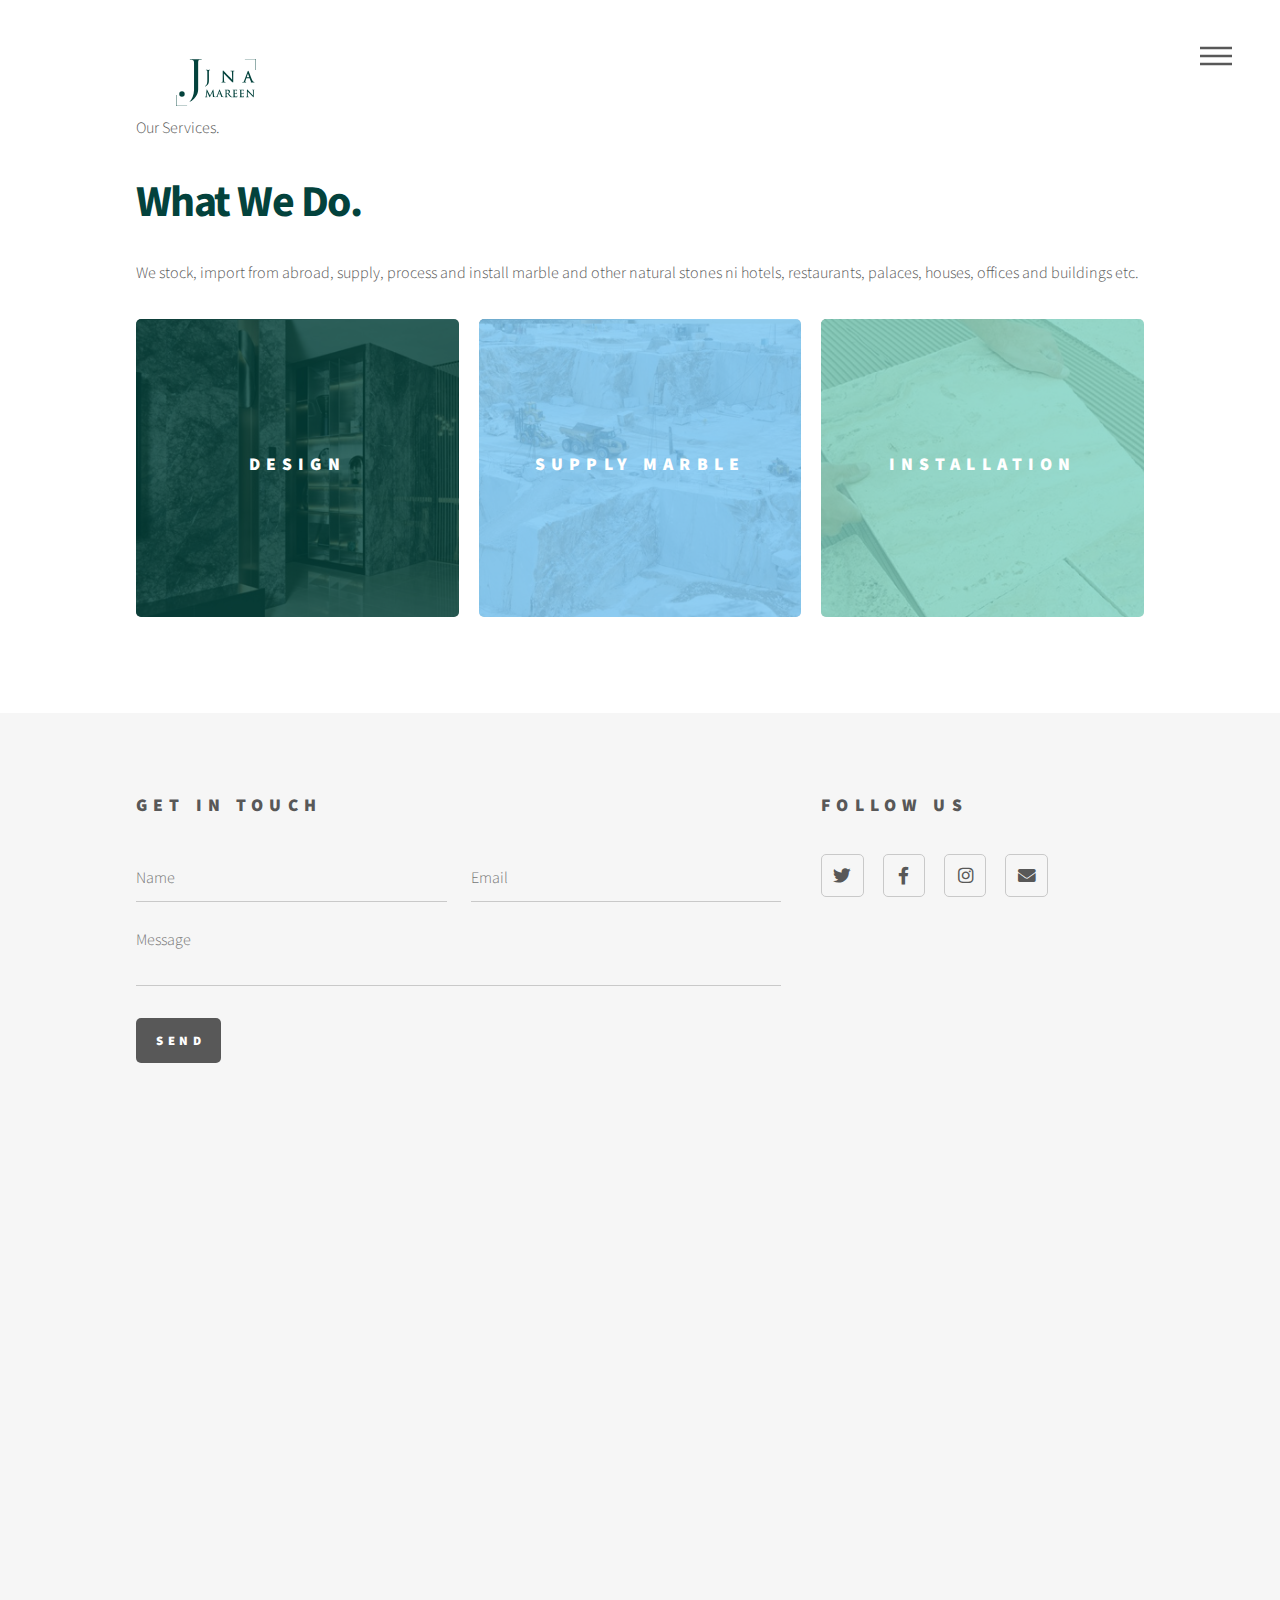
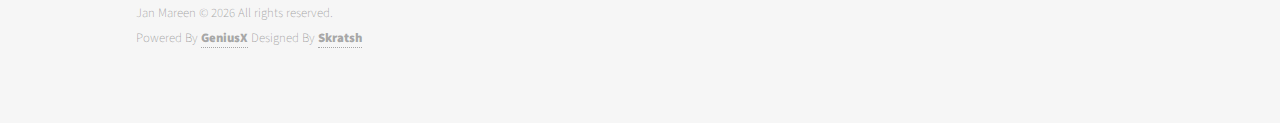
<file: services.html>
<!DOCTYPE HTML>
<!--
	Jan Mareen Website : Developed by Genius Tech
	 
	Powered By Genius Tech Designed By Skrstsh
-->
<html>
	<head>
		<title>Services - Jan Mareen</title>
		<meta charset="utf-8" />
		<meta name="viewport" content="width=device-width, initial-scale=1, user-scalable=no" />
		<link rel="stylesheet" href="assets/css/main.css" />
		<noscript><link rel="stylesheet" href="assets/css/noscript.css" /></noscript>
	</head>
	<body class="is-preload">
		<!-- Wrapper -->
			<div id="wrapper">

				<!-- Header -->
					<header id="header">
						<div class="inner">

							<!-- Logo -->
							<a href="index.html" class="logo">
								<span class="symbol"><img src="images/logo.svg" alt="" /></span>
							</a>

						<!-- Nav -->
							<nav>
								<ul>
									<li><a href="#menu">Menu</a></li>
								</ul>
							</nav>

					</div>
				</header>

			<!-- Menu -->
				<nav id="menu">
					<span class="symbol"><img src="images/logogold.svg" style="height: 6em; width: 6em;" /></span>
					<h2>Menu</h2>
					<ul>
						<li><a href="index.html">Home</a></li>
						<li><a href="products.html">Prodcuts</a></li>
						<li><a href="services.html">Services</a></li>
						<li><a href="about.html">About us</a></li>
						<li><a href="contact.html">Contact us</a></li>
					</ul>
				</nav>


				<!-- Main -->
					<div id="main">
						<div class="inner">
							<header>
								<p>Our Services.</p>
								<h1>What We Do.</h1>
								<p>We stock, import from abroad, supply, process and install marble and other natural stones ni hotels, restaurants, palaces, houses, offices and buildings etc.</p>
							</header>
							<section class="tiles">
								<article class="style1">
									<span class="image">
										<img src="images/design_engineering_service.jpg" alt="" />
									</span>
									<a href="design.html">
										<h2>Design</h2>
										<div class="content">
											<p>All Design & Engineering Services.</p>
										</div>
									</a>
								</article>
								<article class="style2">
									<span class="image">
										<img src="images/marble_natural_stones_supply_service.jpg" alt="" />
									</span>
									<a href="marble.html">
										<h2>Supply marble</h2>
										<div class="content">
											<p>Supply marble & natural stones.</p>
										</div>
									</a>
								</article>
								<article class="style3">
									<span class="image">
										<img src="images/marble_installation_service.jpg" alt="" />
									</span>
									<a href="installation.html">
										<h2>Installation</h2>
										<div class="content">
											<p>Setup & installation services.</p>
										</div>
									</a>
								</article>
							</section>
						</div>
					</div>

				<!-- Footer -->
				<footer id="footer">
					<div class="inner">
						<section>
							<h2>Get in touch</h2>
							<form method="post" action="#">
								<div class="fields">
									<div class="field half">
										<input type="text" name="name" id="name" placeholder="Name" />
									</div>
									<div class="field half">
										<input type="email" name="email" id="email" placeholder="Email" />
									</div>
									<div class="field">
										<textarea name="message" id="message" placeholder="Message"></textarea>
									</div>
								</div>
								<ul class="actions">
									<li><input type="submit" value="Send" class="primary" /></li>
								</ul>
							</form>
						</section>
						<section>
							<h2>Follow Us</h2>
							<ul class="icons">
								<li><a href="http://Twitter.com/JanMareen" target="_blank" class="icon brands style2 fa-twitter"><span class="label">Twitter</span></a></li>
								<li><a href="http://Facebook.com/JanMareen" target="_blank" class="icon brands style2 fa-facebook-f"><span class="label">Facebook</span></a></li>
								<li><a href="http://Instagram.com/JanMareen" target="_blank" class="icon brands style2 fa-instagram"><span class="label">Instagram</span></a></li>
								<li><a href="mailto:info@JanMareen.com" target="_blank" class="icon solid style2 fa-envelope"><span class="label">Email</span></a></li>
							</ul>
						</section>
						<ul class="copyright">
							<li>
								Jan Mareen &copy;  <script type="text/javascript">  document.write(new Date().getFullYear());</script> All rights reserved.<br><br> Powered By <a href="http://geniusx.io" target="_blank"><b>GeniusX</b></a> Designed By <a href="http://skratsh.com" target="_blank"><b>Skratsh</b></a>
							</li>
						</ul>
					</div>
				</footer>

			</div>

		<!-- Scripts -->
			<script src="assets/js/jquery.min.js"></script>
			<script src="assets/js/browser.min.js"></script>
			<script src="assets/js/breakpoints.min.js"></script>
			<script src="assets/js/util.js"></script>
			<script src="assets/js/main.js"></script>

	</body>
</html>
</file>
<file: assets/css/noscript.css>
/*
	Jan Mareen Website : Developed by Genius Tech
	 
	Powered By Genius Tech Designed By Skrstsh
*/

/* Tiles */

	body.is-preload .tiles article {
		-moz-transform: none;
		-webkit-transform: none;
		-ms-transform: none;
		transform: none;
		opacity: 1;
	}
</file>
<file: assets/css/main.css>
@import url(fontawesome-all.min.css);
@import url("https://fonts.googleapis.com/css?family=Source+Sans+Pro:300,700,900");

/*
	Jan Mareen Website : Developed by Genius Tech
	 
	Powered By Genius Tech Designed By Skrstsh
*/

html, body, div, span, applet, object,
iframe, h1, h2, h3, h4, h5, h6, p, blockquote,
pre, a, abbr, acronym, address, big, cite,
code, del, dfn, em, img, ins, kbd, q, s, samp,
small, strike, strong, sub, sup, tt, var, b,
u, i, center, dl, dt, dd, ol, ul, li, fieldset,
form, label, legend, table, caption, tbody,
tfoot, thead, tr, th, td, article, aside,
canvas, details, embed, figure, figcaption,
footer, header, hgroup, menu, nav, output, ruby,
section, summary, time, mark, audio, video {
	margin: 0;
	padding: 0;
	border: 0;
	font-size: 100%;
	font: inherit;
	vertical-align: baseline;}

article, aside, details, figcaption, figure,
footer, header, hgroup, menu, nav, section {
	display: block;}

body {
	line-height: 1;
}

ol, ul {
	list-style: none;
}

blockquote, q {
	quotes: none;
}

	blockquote:before, blockquote:after, q:before, q:after {
		content: '';
		content: none;
	}

table {
	border-collapse: collapse;
	border-spacing: 0;
}

body {
	-webkit-text-size-adjust: none;
}

mark {
	background-color: transparent;
	color: inherit;
}

input::-moz-focus-inner {
	border: 0;
	padding: 0;
}

input, select, textarea {
	-moz-appearance: none;
	-webkit-appearance: none;
	-ms-appearance: none;
	appearance: none;
}

/* Basic */

	@-ms-viewport {
		width: device-width;
	}

	body {
		-ms-overflow-style: scrollbar;
	}

	@media screen and (max-width: 480px) {

		html, body {
			min-width: 320px;
		}

	}

	html {
		box-sizing: border-box;
	}

	*, *:before, *:after {
		box-sizing: inherit;
	}

	body {
		background: #ffffff;
	}

		body.is-preload *, body.is-preload *:before, body.is-preload *:after {
			-moz-animation: none !important;
			-webkit-animation: none !important;
			-ms-animation: none !important;
			animation: none !important;
			-moz-transition: none !important;
			-webkit-transition: none !important;
			-ms-transition: none !important;
			transition: none !important;
		}

/* Type */

	body, input, select, textarea {
		color: #585858;
		font-family: "Source Sans Pro", Helvetica, sans-serif;
		font-size: 16pt;
		font-weight: 300;
		line-height: 1.75;
	}

		@media screen and (max-width: 1680px) {

			body, input, select, textarea {
				font-size: 14pt;
			}

		}

		@media screen and (max-width: 1280px) {

			body, input, select, textarea {
				font-size: 12pt;
			}

		}

	a {
		-moz-transition: border-bottom-color 0.2s ease, color 0.2s ease;
		-webkit-transition: border-bottom-color 0.2s ease, color 0.2s ease;
		-ms-transition: border-bottom-color 0.2s ease, color 0.2s ease;
		transition: border-bottom-color 0.2s ease, color 0.2s ease;
		text-decoration: none;
		color: #585858;
		border-bottom: dotted 1px rgba(88, 88, 88, 0.5);
	}

		a:hover {
			border-bottom-color: transparent;
			color: #03423C !important;
		}

	strong, b {
		font-weight: 900;
	}

	em, i {
		font-style: italic;
	}

	p {
		margin: 0 0 2em 0;
	}

	h1 {
		font-size: 2.75em;
		font-weight: 700;
		line-height: 1.3;
		margin: 0 0 1em 0;
		letter-spacing: -0.035em;
		color: #03423C !important;
	}
	h3{
		color: #1B160B !important;
		font-size: 1.5em !important;


	}

		h1 a {
			color: inherit;
		}

		@media screen and (max-width: 736px) {

			h1 {
				font-size: 2em;
				margin: 0 0 1em 0;
			}

		}

		@media screen and (max-width: 360px) {

			h1 {
				font-size: 1.75em;
			}

		}

	h2, h3, h4, h5, h6 {
		font-weight: 900;
		line-height: 1.5;
		margin: 0 0 2em 0;
		text-transform: uppercase;
		letter-spacing: 0.35em;
	}

		h2 a, h3 a, h4 a, h5 a, h6 a {
			color: inherit;
		}

	h2 {
		font-size: 1.1em;
	}

	h3 {
		font-size: 1em;
	}

	h4 {
		font-size: 0.8em;
	}

	h5 {
		font-size: 0.8em;
	}

	h6 {
		font-size: 0.8em;
	}

	@media screen and (max-width: 980px) {

		h1 br, h2 br, h3 br, h4 br, h5 br, h6 br {
			display: none;
		}

	}

	@media screen and (max-width: 736px) {

		h2 {
			font-size: 1em;
		}

		h3 {
			font-size: 0.8em;
		}

	}

	sub {
		font-size: 0.8em;
		position: relative;
		top: 0.5em;
	}

	sup {
		font-size: 0.8em;
		position: relative;
		top: -0.5em;
	}

	blockquote {
		border-left: solid 4px #c9c9c9;
		font-style: italic;
		margin: 0 0 2em 0;
		padding: 0.5em 0 0.5em 2em;
	}

	code {
		background: rgba(144, 144, 144, 0.075);
		border-radius: 5px;
		border: solid 1px #c9c9c9;
		font-family: "Courier New", monospace;
		font-size: 0.9em;
		margin: 0 0.25em;
		padding: 0.25em 0.65em;
	}

	pre {
		-webkit-overflow-scrolling: touch;
		font-family: "Courier New", monospace;
		font-size: 0.9em;
		margin: 0 0 2em 0;
	}

		pre code {
			display: block;
			line-height: 1.75;
			padding: 1em 1.5em;
			overflow-x: auto;
		}

	hr {
		border: 0;
		border-bottom: solid 1px #c9c9c9;
		margin: 2em 0;
	}

		hr.major {
			margin: 3em 0;
		}

	.align-left {
		text-align: left;
	}

	.align-center {
		text-align: center;
	}

	.align-right {
		text-align: right;
	}

/* Row */

	.row {
		display: flex;
		flex-wrap: wrap;
		box-sizing: border-box;
		align-items: stretch;
	}

		.row > * {
			box-sizing: border-box;
		}

		.row.gtr-uniform > * > :last-child {
			margin-bottom: 0;
		}

		.row.aln-left {
			justify-content: flex-start;
		}

		.row.aln-center {
			justify-content: center;
		}

		.row.aln-right {
			justify-content: flex-end;
		}

		.row.aln-top {
			align-items: flex-start;
		}

		.row.aln-middle {
			align-items: center;
		}

		.row.aln-bottom {
			align-items: flex-end;
		}

		.row > .imp {
			order: -1;
		}

		.row > .col-1 {
			width: 8.33333%;
		}

		.row > .off-1 {
			margin-left: 8.33333%;
		}

		.row > .col-2 {
			width: 16.66667%;
		}

		.row > .off-2 {
			margin-left: 16.66667%;
		}

		.row > .col-3 {
			width: 25%;
		}

		.row > .off-3 {
			margin-left: 25%;
		}

		.row > .col-4 {
			width: 33.33333%;
		}

		.row > .off-4 {
			margin-left: 33.33333%;
		}

		.row > .col-5 {
			width: 41.66667%;
		}

		.row > .off-5 {
			margin-left: 41.66667%;
		}

		.row > .col-6 {
			width: 50%;
		}

		.row > .off-6 {
			margin-left: 50%;
		}

		.row > .col-7 {
			width: 58.33333%;
		}

		.row > .off-7 {
			margin-left: 58.33333%;
		}

		.row > .col-8 {
			width: 66.66667%;
		}

		.row > .off-8 {
			margin-left: 66.66667%;
		}

		.row > .col-9 {
			width: 75%;
		}

		.row > .off-9 {
			margin-left: 75%;
		}

		.row > .col-10 {
			width: 83.33333%;
		}

		.row > .off-10 {
			margin-left: 83.33333%;
		}

		.row > .col-11 {
			width: 91.66667%;
		}

		.row > .off-11 {
			margin-left: 91.66667%;
		}

		.row > .col-12 {
			width: 100%;
		}

		.row > .off-12 {
			margin-left: 100%;
		}

		.row.gtr-0 {
			margin-top: 0;
			margin-left: 0em;
		}

			.row.gtr-0 > * {
				padding: 0 0 0 0em;
			}

			.row.gtr-0.gtr-uniform {
				margin-top: 0em;
			}

				.row.gtr-0.gtr-uniform > * {
					padding-top: 0em;
				}

		.row.gtr-25 {
			margin-top: 0;
			margin-left: -0.5em;
		}

			.row.gtr-25 > * {
				padding: 0 0 0 0.5em;
			}

			.row.gtr-25.gtr-uniform {
				margin-top: -0.5em;
			}

				.row.gtr-25.gtr-uniform > * {
					padding-top: 0.5em;
				}

		.row.gtr-50 {
			margin-top: 0;
			margin-left: -1em;
		}

			.row.gtr-50 > * {
				padding: 0 0 0 1em;
			}

			.row.gtr-50.gtr-uniform {
				margin-top: -1em;
			}

				.row.gtr-50.gtr-uniform > * {
					padding-top: 1em;
				}

		.row {
			margin-top: 0;
			margin-left: -2em;
		}

			.row > * {
				padding: 0 0 0 2em;
			}

			.row.gtr-uniform {
				margin-top: -2em;
			}

				.row.gtr-uniform > * {
					padding-top: 2em;
				}

		.row.gtr-150 {
			margin-top: 0;
			margin-left: -3em;
		}

			.row.gtr-150 > * {
				padding: 0 0 0 3em;
			}

			.row.gtr-150.gtr-uniform {
				margin-top: -3em;
			}

				.row.gtr-150.gtr-uniform > * {
					padding-top: 3em;
				}

		.row.gtr-200 {
			margin-top: 0;
			margin-left: -4em;
		}

			.row.gtr-200 > * {
				padding: 0 0 0 4em;
			}

			.row.gtr-200.gtr-uniform {
				margin-top: -4em;
			}

				.row.gtr-200.gtr-uniform > * {
					padding-top: 4em;
				}

		@media screen and (max-width: 1680px) {

			.row {
				display: flex;
				flex-wrap: wrap;
				box-sizing: border-box;
				align-items: stretch;
			}

				.row > * {
					box-sizing: border-box;
				}

				.row.gtr-uniform > * > :last-child {
					margin-bottom: 0;
				}

				.row.aln-left {
					justify-content: flex-start;
				}

				.row.aln-center {
					justify-content: center;
				}

				.row.aln-right {
					justify-content: flex-end;
				}

				.row.aln-top {
					align-items: flex-start;
				}

				.row.aln-middle {
					align-items: center;
				}

				.row.aln-bottom {
					align-items: flex-end;
				}

				.row > .imp-xlarge {
					order: -1;
				}

				.row > .col-1-xlarge {
					width: 8.33333%;
				}

				.row > .off-1-xlarge {
					margin-left: 8.33333%;
				}

				.row > .col-2-xlarge {
					width: 16.66667%;
				}

				.row > .off-2-xlarge {
					margin-left: 16.66667%;
				}

				.row > .col-3-xlarge {
					width: 25%;
				}

				.row > .off-3-xlarge {
					margin-left: 25%;
				}

				.row > .col-4-xlarge {
					width: 33.33333%;
				}

				.row > .off-4-xlarge {
					margin-left: 33.33333%;
				}

				.row > .col-5-xlarge {
					width: 41.66667%;
				}

				.row > .off-5-xlarge {
					margin-left: 41.66667%;
				}

				.row > .col-6-xlarge {
					width: 50%;
				}

				.row > .off-6-xlarge {
					margin-left: 50%;
				}

				.row > .col-7-xlarge {
					width: 58.33333%;
				}

				.row > .off-7-xlarge {
					margin-left: 58.33333%;
				}

				.row > .col-8-xlarge {
					width: 66.66667%;
				}

				.row > .off-8-xlarge {
					margin-left: 66.66667%;
				}

				.row > .col-9-xlarge {
					width: 75%;
				}

				.row > .off-9-xlarge {
					margin-left: 75%;
				}

				.row > .col-10-xlarge {
					width: 83.33333%;
				}

				.row > .off-10-xlarge {
					margin-left: 83.33333%;
				}

				.row > .col-11-xlarge {
					width: 91.66667%;
				}

				.row > .off-11-xlarge {
					margin-left: 91.66667%;
				}

				.row > .col-12-xlarge {
					width: 100%;
				}

				.row > .off-12-xlarge {
					margin-left: 100%;
				}

				.row.gtr-0 {
					margin-top: 0;
					margin-left: 0em;
				}

					.row.gtr-0 > * {
						padding: 0 0 0 0em;
					}

					.row.gtr-0.gtr-uniform {
						margin-top: 0em;
					}

						.row.gtr-0.gtr-uniform > * {
							padding-top: 0em;
						}

				.row.gtr-25 {
					margin-top: 0;
					margin-left: -0.5em;
				}

					.row.gtr-25 > * {
						padding: 0 0 0 0.5em;
					}

					.row.gtr-25.gtr-uniform {
						margin-top: -0.5em;
					}

						.row.gtr-25.gtr-uniform > * {
							padding-top: 0.5em;
						}

				.row.gtr-50 {
					margin-top: 0;
					margin-left: -1em;
				}

					.row.gtr-50 > * {
						padding: 0 0 0 1em;
					}

					.row.gtr-50.gtr-uniform {
						margin-top: -1em;
					}

						.row.gtr-50.gtr-uniform > * {
							padding-top: 1em;
						}

				.row {
					margin-top: 0;
					margin-left: -2em;
				}

					.row > * {
						padding: 0 0 0 2em;
					}

					.row.gtr-uniform {
						margin-top: -2em;
					}

						.row.gtr-uniform > * {
							padding-top: 2em;
						}

				.row.gtr-150 {
					margin-top: 0;
					margin-left: -3em;
				}

					.row.gtr-150 > * {
						padding: 0 0 0 3em;
					}

					.row.gtr-150.gtr-uniform {
						margin-top: -3em;
					}

						.row.gtr-150.gtr-uniform > * {
							padding-top: 3em;
						}

				.row.gtr-200 {
					margin-top: 0;
					margin-left: -4em;
				}

					.row.gtr-200 > * {
						padding: 0 0 0 4em;
					}

					.row.gtr-200.gtr-uniform {
						margin-top: -4em;
					}

						.row.gtr-200.gtr-uniform > * {
							padding-top: 4em;
						}

		}

		@media screen and (max-width: 1280px) {

			.row {
				display: flex;
				flex-wrap: wrap;
				box-sizing: border-box;
				align-items: stretch;
			}

				.row > * {
					box-sizing: border-box;
				}

				.row.gtr-uniform > * > :last-child {
					margin-bottom: 0;
				}

				.row.aln-left {
					justify-content: flex-start;
				}

				.row.aln-center {
					justify-content: center;
				}

				.row.aln-right {
					justify-content: flex-end;
				}

				.row.aln-top {
					align-items: flex-start;
				}

				.row.aln-middle {
					align-items: center;
				}

				.row.aln-bottom {
					align-items: flex-end;
				}

				.row > .imp-large {
					order: -1;
				}

				.row > .col-1-large {
					width: 8.33333%;
				}

				.row > .off-1-large {
					margin-left: 8.33333%;
				}

				.row > .col-2-large {
					width: 16.66667%;
				}

				.row > .off-2-large {
					margin-left: 16.66667%;
				}

				.row > .col-3-large {
					width: 25%;
				}

				.row > .off-3-large {
					margin-left: 25%;
				}

				.row > .col-4-large {
					width: 33.33333%;
				}

				.row > .off-4-large {
					margin-left: 33.33333%;
				}

				.row > .col-5-large {
					width: 41.66667%;
				}

				.row > .off-5-large {
					margin-left: 41.66667%;
				}

				.row > .col-6-large {
					width: 50%;
				}

				.row > .off-6-large {
					margin-left: 50%;
				}

				.row > .col-7-large {
					width: 58.33333%;
				}

				.row > .off-7-large {
					margin-left: 58.33333%;
				}

				.row > .col-8-large {
					width: 66.66667%;
				}

				.row > .off-8-large {
					margin-left: 66.66667%;
				}

				.row > .col-9-large {
					width: 75%;
				}

				.row > .off-9-large {
					margin-left: 75%;
				}

				.row > .col-10-large {
					width: 83.33333%;
				}

				.row > .off-10-large {
					margin-left: 83.33333%;
				}

				.row > .col-11-large {
					width: 91.66667%;
				}

				.row > .off-11-large {
					margin-left: 91.66667%;
				}

				.row > .col-12-large {
					width: 100%;
				}

				.row > .off-12-large {
					margin-left: 100%;
				}

				.row.gtr-0 {
					margin-top: 0;
					margin-left: 0em;
				}

					.row.gtr-0 > * {
						padding: 0 0 0 0em;
					}

					.row.gtr-0.gtr-uniform {
						margin-top: 0em;
					}

						.row.gtr-0.gtr-uniform > * {
							padding-top: 0em;
						}

				.row.gtr-25 {
					margin-top: 0;
					margin-left: -0.5em;
				}

					.row.gtr-25 > * {
						padding: 0 0 0 0.5em;
					}

					.row.gtr-25.gtr-uniform {
						margin-top: -0.5em;
					}

						.row.gtr-25.gtr-uniform > * {
							padding-top: 0.5em;
						}

				.row.gtr-50 {
					margin-top: 0;
					margin-left: -1em;
				}

					.row.gtr-50 > * {
						padding: 0 0 0 1em;
					}

					.row.gtr-50.gtr-uniform {
						margin-top: -1em;
					}

						.row.gtr-50.gtr-uniform > * {
							padding-top: 1em;
						}

				.row {
					margin-top: 0;
					margin-left: -2em;
				}

					.row > * {
						padding: 0 0 0 2em;
					}

					.row.gtr-uniform {
						margin-top: -2em;
					}

						.row.gtr-uniform > * {
							padding-top: 2em;
						}

				.row.gtr-150 {
					margin-top: 0;
					margin-left: -3em;
				}

					.row.gtr-150 > * {
						padding: 0 0 0 3em;
					}

					.row.gtr-150.gtr-uniform {
						margin-top: -3em;
					}

						.row.gtr-150.gtr-uniform > * {
							padding-top: 3em;
						}

				.row.gtr-200 {
					margin-top: 0;
					margin-left: -4em;
				}

					.row.gtr-200 > * {
						padding: 0 0 0 4em;
					}

					.row.gtr-200.gtr-uniform {
						margin-top: -4em;
					}

						.row.gtr-200.gtr-uniform > * {
							padding-top: 4em;
						}

		}

		@media screen and (max-width: 980px) {

			.row {
				display: flex;
				flex-wrap: wrap;
				box-sizing: border-box;
				align-items: stretch;
			}

				.row > * {
					box-sizing: border-box;
				}

				.row.gtr-uniform > * > :last-child {
					margin-bottom: 0;
				}

				.row.aln-left {
					justify-content: flex-start;
				}

				.row.aln-center {
					justify-content: center;
				}

				.row.aln-right {
					justify-content: flex-end;
				}

				.row.aln-top {
					align-items: flex-start;
				}

				.row.aln-middle {
					align-items: center;
				}

				.row.aln-bottom {
					align-items: flex-end;
				}

				.row > .imp-medium {
					order: -1;
				}

				.row > .col-1-medium {
					width: 8.33333%;
				}

				.row > .off-1-medium {
					margin-left: 8.33333%;
				}

				.row > .col-2-medium {
					width: 16.66667%;
				}

				.row > .off-2-medium {
					margin-left: 16.66667%;
				}

				.row > .col-3-medium {
					width: 25%;
				}

				.row > .off-3-medium {
					margin-left: 25%;
				}

				.row > .col-4-medium {
					width: 33.33333%;
				}

				.row > .off-4-medium {
					margin-left: 33.33333%;
				}

				.row > .col-5-medium {
					width: 41.66667%;
				}

				.row > .off-5-medium {
					margin-left: 41.66667%;
				}

				.row > .col-6-medium {
					width: 50%;
				}

				.row > .off-6-medium {
					margin-left: 50%;
				}

				.row > .col-7-medium {
					width: 58.33333%;
				}

				.row > .off-7-medium {
					margin-left: 58.33333%;
				}

				.row > .col-8-medium {
					width: 66.66667%;
				}

				.row > .off-8-medium {
					margin-left: 66.66667%;
				}

				.row > .col-9-medium {
					width: 75%;
				}

				.row > .off-9-medium {
					margin-left: 75%;
				}

				.row > .col-10-medium {
					width: 83.33333%;
				}

				.row > .off-10-medium {
					margin-left: 83.33333%;
				}

				.row > .col-11-medium {
					width: 91.66667%;
				}

				.row > .off-11-medium {
					margin-left: 91.66667%;
				}

				.row > .col-12-medium {
					width: 100%;
				}

				.row > .off-12-medium {
					margin-left: 100%;
				}

				.row.gtr-0 {
					margin-top: 0;
					margin-left: 0em;
				}

					.row.gtr-0 > * {
						padding: 0 0 0 0em;
					}

					.row.gtr-0.gtr-uniform {
						margin-top: 0em;
					}

						.row.gtr-0.gtr-uniform > * {
							padding-top: 0em;
						}

				.row.gtr-25 {
					margin-top: 0;
					margin-left: -0.375em;
				}

					.row.gtr-25 > * {
						padding: 0 0 0 0.375em;
					}

					.row.gtr-25.gtr-uniform {
						margin-top: -0.375em;
					}

						.row.gtr-25.gtr-uniform > * {
							padding-top: 0.375em;
						}

				.row.gtr-50 {
					margin-top: 0;
					margin-left: -0.75em;
				}

					.row.gtr-50 > * {
						padding: 0 0 0 0.75em;
					}

					.row.gtr-50.gtr-uniform {
						margin-top: -0.75em;
					}

						.row.gtr-50.gtr-uniform > * {
							padding-top: 0.75em;
						}

				.row {
					margin-top: 0;
					margin-left: -1.5em;
				}

					.row > * {
						padding: 0 0 0 1.5em;
					}

					.row.gtr-uniform {
						margin-top: -1.5em;
					}

						.row.gtr-uniform > * {
							padding-top: 1.5em;
						}

				.row.gtr-150 {
					margin-top: 0;
					margin-left: -2.25em;
				}

					.row.gtr-150 > * {
						padding: 0 0 0 2.25em;
					}

					.row.gtr-150.gtr-uniform {
						margin-top: -2.25em;
					}

						.row.gtr-150.gtr-uniform > * {
							padding-top: 2.25em;
						}

				.row.gtr-200 {
					margin-top: 0;
					margin-left: -3em;
				}

					.row.gtr-200 > * {
						padding: 0 0 0 3em;
					}

					.row.gtr-200.gtr-uniform {
						margin-top: -3em;
					}

						.row.gtr-200.gtr-uniform > * {
							padding-top: 3em;
						}

		}

		@media screen and (max-width: 736px) {

			.row {
				display: flex;
				flex-wrap: wrap;
				box-sizing: border-box;
				align-items: stretch;
			}

				.row > * {
					box-sizing: border-box;
				}

				.row.gtr-uniform > * > :last-child {
					margin-bottom: 0;
				}

				.row.aln-left {
					justify-content: flex-start;
				}

				.row.aln-center {
					justify-content: center;
				}

				.row.aln-right {
					justify-content: flex-end;
				}

				.row.aln-top {
					align-items: flex-start;
				}

				.row.aln-middle {
					align-items: center;
				}

				.row.aln-bottom {
					align-items: flex-end;
				}

				.row > .imp-small {
					order: -1;
				}

				.row > .col-1-small {
					width: 8.33333%;
				}

				.row > .off-1-small {
					margin-left: 8.33333%;
				}

				.row > .col-2-small {
					width: 16.66667%;
				}

				.row > .off-2-small {
					margin-left: 16.66667%;
				}

				.row > .col-3-small {
					width: 25%;
				}

				.row > .off-3-small {
					margin-left: 25%;
				}

				.row > .col-4-small {
					width: 33.33333%;
				}

				.row > .off-4-small {
					margin-left: 33.33333%;
				}

				.row > .col-5-small {
					width: 41.66667%;
				}

				.row > .off-5-small {
					margin-left: 41.66667%;
				}

				.row > .col-6-small {
					width: 50%;
				}

				.row > .off-6-small {
					margin-left: 50%;
				}

				.row > .col-7-small {
					width: 58.33333%;
				}

				.row > .off-7-small {
					margin-left: 58.33333%;
				}

				.row > .col-8-small {
					width: 66.66667%;
				}

				.row > .off-8-small {
					margin-left: 66.66667%;
				}

				.row > .col-9-small {
					width: 75%;
				}

				.row > .off-9-small {
					margin-left: 75%;
				}

				.row > .col-10-small {
					width: 83.33333%;
				}

				.row > .off-10-small {
					margin-left: 83.33333%;
				}

				.row > .col-11-small {
					width: 91.66667%;
				}

				.row > .off-11-small {
					margin-left: 91.66667%;
				}

				.row > .col-12-small {
					width: 100%;
				}

				.row > .off-12-small {
					margin-left: 100%;
				}

				.row.gtr-0 {
					margin-top: 0;
					margin-left: 0em;
				}

					.row.gtr-0 > * {
						padding: 0 0 0 0em;
					}

					.row.gtr-0.gtr-uniform {
						margin-top: 0em;
					}

						.row.gtr-0.gtr-uniform > * {
							padding-top: 0em;
						}

				.row.gtr-25 {
					margin-top: 0;
					margin-left: -0.25em;
				}

					.row.gtr-25 > * {
						padding: 0 0 0 0.25em;
					}

					.row.gtr-25.gtr-uniform {
						margin-top: -0.25em;
					}

						.row.gtr-25.gtr-uniform > * {
							padding-top: 0.25em;
						}

				.row.gtr-50 {
					margin-top: 0;
					margin-left: -0.5em;
				}

					.row.gtr-50 > * {
						padding: 0 0 0 0.5em;
					}

					.row.gtr-50.gtr-uniform {
						margin-top: -0.5em;
					}

						.row.gtr-50.gtr-uniform > * {
							padding-top: 0.5em;
						}

				.row {
					margin-top: 0;
					margin-left: -1em;
				}

					.row > * {
						padding: 0 0 0 1em;
					}

					.row.gtr-uniform {
						margin-top: -1em;
					}

						.row.gtr-uniform > * {
							padding-top: 1em;
						}

				.row.gtr-150 {
					margin-top: 0;
					margin-left: -1.5em;
				}

					.row.gtr-150 > * {
						padding: 0 0 0 1.5em;
					}

					.row.gtr-150.gtr-uniform {
						margin-top: -1.5em;
					}

						.row.gtr-150.gtr-uniform > * {
							padding-top: 1.5em;
						}

				.row.gtr-200 {
					margin-top: 0;
					margin-left: -2em;
				}

					.row.gtr-200 > * {
						padding: 0 0 0 2em;
					}

					.row.gtr-200.gtr-uniform {
						margin-top: -2em;
					}

						.row.gtr-200.gtr-uniform > * {
							padding-top: 2em;
						}

		}

		@media screen and (max-width: 480px) {

			.row {
				display: flex;
				flex-wrap: wrap;
				box-sizing: border-box;
				align-items: stretch;
			}

				.row > * {
					box-sizing: border-box;
				}

				.row.gtr-uniform > * > :last-child {
					margin-bottom: 0;
				}

				.row.aln-left {
					justify-content: flex-start;
				}

				.row.aln-center {
					justify-content: center;
				}

				.row.aln-right {
					justify-content: flex-end;
				}

				.row.aln-top {
					align-items: flex-start;
				}

				.row.aln-middle {
					align-items: center;
				}

				.row.aln-bottom {
					align-items: flex-end;
				}

				.row > .imp-xsmall {
					order: -1;
				}

				.row > .col-1-xsmall {
					width: 8.33333%;
				}

				.row > .off-1-xsmall {
					margin-left: 8.33333%;
				}

				.row > .col-2-xsmall {
					width: 16.66667%;
				}

				.row > .off-2-xsmall {
					margin-left: 16.66667%;
				}

				.row > .col-3-xsmall {
					width: 25%;
				}

				.row > .off-3-xsmall {
					margin-left: 25%;
				}

				.row > .col-4-xsmall {
					width: 33.33333%;
				}

				.row > .off-4-xsmall {
					margin-left: 33.33333%;
				}

				.row > .col-5-xsmall {
					width: 41.66667%;
				}

				.row > .off-5-xsmall {
					margin-left: 41.66667%;
				}

				.row > .col-6-xsmall {
					width: 50%;
				}

				.row > .off-6-xsmall {
					margin-left: 50%;
				}

				.row > .col-7-xsmall {
					width: 58.33333%;
				}

				.row > .off-7-xsmall {
					margin-left: 58.33333%;
				}

				.row > .col-8-xsmall {
					width: 66.66667%;
				}

				.row > .off-8-xsmall {
					margin-left: 66.66667%;
				}

				.row > .col-9-xsmall {
					width: 75%;
				}

				.row > .off-9-xsmall {
					margin-left: 75%;
				}

				.row > .col-10-xsmall {
					width: 83.33333%;
				}

				.row > .off-10-xsmall {
					margin-left: 83.33333%;
				}

				.row > .col-11-xsmall {
					width: 91.66667%;
				}

				.row > .off-11-xsmall {
					margin-left: 91.66667%;
				}

				.row > .col-12-xsmall {
					width: 100%;
				}

				.row > .off-12-xsmall {
					margin-left: 100%;
				}

				.row.gtr-0 {
					margin-top: 0;
					margin-left: 0em;
				}

					.row.gtr-0 > * {
						padding: 0 0 0 0em;
					}

					.row.gtr-0.gtr-uniform {
						margin-top: 0em;
					}

						.row.gtr-0.gtr-uniform > * {
							padding-top: 0em;
						}

				.row.gtr-25 {
					margin-top: 0;
					margin-left: -0.25em;
				}

					.row.gtr-25 > * {
						padding: 0 0 0 0.25em;
					}

					.row.gtr-25.gtr-uniform {
						margin-top: -0.25em;
					}

						.row.gtr-25.gtr-uniform > * {
							padding-top: 0.25em;
						}

				.row.gtr-50 {
					margin-top: 0;
					margin-left: -0.5em;
				}

					.row.gtr-50 > * {
						padding: 0 0 0 0.5em;
					}

					.row.gtr-50.gtr-uniform {
						margin-top: -0.5em;
					}

						.row.gtr-50.gtr-uniform > * {
							padding-top: 0.5em;
						}

				.row {
					margin-top: 0;
					margin-left: -1em;
				}

					.row > * {
						padding: 0 0 0 1em;
					}

					.row.gtr-uniform {
						margin-top: -1em;
					}

						.row.gtr-uniform > * {
							padding-top: 1em;
						}

				.row.gtr-150 {
					margin-top: 0;
					margin-left: -1.5em;
				}

					.row.gtr-150 > * {
						padding: 0 0 0 1.5em;
					}

					.row.gtr-150.gtr-uniform {
						margin-top: -1.5em;
					}

						.row.gtr-150.gtr-uniform > * {
							padding-top: 1.5em;
						}

				.row.gtr-200 {
					margin-top: 0;
					margin-left: -2em;
				}

					.row.gtr-200 > * {
						padding: 0 0 0 2em;
					}

					.row.gtr-200.gtr-uniform {
						margin-top: -2em;
					}

						.row.gtr-200.gtr-uniform > * {
							padding-top: 2em;
						}

		}

/* Section/Article */

	section.special, article.special {
		text-align: center;
	}

	header p {
		margin-top: -1em;
	}

	@media screen and (max-width: 736px) {

		header p {
			margin-top: 0;
		}

	}

/* Icon */

	.icon {
		text-decoration: none;
		border-bottom: none;
		position: relative;
	}

		.icon:before {
			-moz-osx-font-smoothing: grayscale;
			-webkit-font-smoothing: antialiased;
			display: inline-block;
			font-style: normal;
			font-variant: normal;
			text-rendering: auto;
			line-height: 1;
			text-transform: none !important;
			font-family: 'Font Awesome 5 Free';
			font-weight: 400;
		}

		.icon > .label {
			display: none;
		}

		.icon:before {
			line-height: inherit;
		}

		.icon.solid:before {
			font-weight: 900;
		}

		.icon.brands:before {
			font-family: 'Font Awesome 5 Brands';
		}

		.icon.style2 {
			-moz-transition: background-color 0.2s ease-in-out, color 0.2s ease-in-out, border-color 0.2s ease-in-out;
			-webkit-transition: background-color 0.2s ease-in-out, color 0.2s ease-in-out, border-color 0.2s ease-in-out;
			-ms-transition: background-color 0.2s ease-in-out, color 0.2s ease-in-out, border-color 0.2s ease-in-out;
			transition: background-color 0.2s ease-in-out, color 0.2s ease-in-out, border-color 0.2s ease-in-out;
			background-color: transparent;
			border: solid 1px #c9c9c9;
			border-radius: 5px;
			width: 2.65em;
			height: 2.65em;
			display: inline-block;
			text-align: center;
			line-height: 2.65em;
			color: inherit;
		}

			.icon.style2:before {
				font-size: 1.1em;
			}

			.icon.style2:hover {
				color: #03423C;
				border-color: #03423C;
			}

			.icon.style2:active {
				background-color: rgba(242, 132, 158, 0.1);
			}

/* List */

	ol {
		list-style: decimal;
		margin: 0 0 2em 0;
		padding-left: 1.25em;
	}

		ol li {
			padding-left: 0.25em;
		}

	ul {
		list-style: disc;
		margin: 0 0 2em 0;
		padding-left: 1em;
	}

		ul li {
			padding-left: 0.5em;
		}

		ul.alt {
			list-style: none;
			padding-left: 0;
		}

			ul.alt li {
				border-top: solid 1px #c9c9c9;
				padding: 0.5em 0;
			}

				ul.alt li:first-child {
					border-top: 0;
					padding-top: 0;
				}

	dl {
		margin: 0 0 2em 0;
	}

		dl dt {
			display: block;
			font-weight: 900;
			margin: 0 0 1em 0;
		}

		dl dd {
			margin-left: 2em;
		}

/* Actions */

	ul.actions {
		display: -moz-flex;
		display: -webkit-flex;
		display: -ms-flex;
		display: flex;
		cursor: default;
		list-style: none;
		margin-left: -1em;
		padding-left: 0;
	}

		ul.actions li {
			padding: 0 0 0 1em;
			vertical-align: middle;
		}

		ul.actions.special {
			-moz-justify-content: center;
			-webkit-justify-content: center;
			-ms-justify-content: center;
			justify-content: center;
			width: 100%;
			margin-left: 0;
		}

			ul.actions.special li:first-child {
				padding-left: 0;
			}

		ul.actions.stacked {
			-moz-flex-direction: column;
			-webkit-flex-direction: column;
			-ms-flex-direction: column;
			flex-direction: column;
			margin-left: 0;
		}

			ul.actions.stacked li {
				padding: 1.3em 0 0 0;
			}

				ul.actions.stacked li:first-child {
					padding-top: 0;
				}

		ul.actions.fit {
			width: calc(100% + 1em);
		}

			ul.actions.fit li {
				-moz-flex-grow: 1;
				-webkit-flex-grow: 1;
				-ms-flex-grow: 1;
				flex-grow: 1;
				-moz-flex-shrink: 1;
				-webkit-flex-shrink: 1;
				-ms-flex-shrink: 1;
				flex-shrink: 1;
				width: 100%;
			}

				ul.actions.fit li > * {
					width: 100%;
				}

			ul.actions.fit.stacked {
				width: 100%;
			}

		@media screen and (max-width: 480px) {

			ul.actions:not(.fixed) {
				-moz-flex-direction: column;
				-webkit-flex-direction: column;
				-ms-flex-direction: column;
				flex-direction: column;
				margin-left: 0;
				width: 100% !important;
			}

				ul.actions:not(.fixed) li {
					-moz-flex-grow: 1;
					-webkit-flex-grow: 1;
					-ms-flex-grow: 1;
					flex-grow: 1;
					-moz-flex-shrink: 1;
					-webkit-flex-shrink: 1;
					-ms-flex-shrink: 1;
					flex-shrink: 1;
					padding: 1em 0 0 0;
					text-align: center;
					width: 100%;
				}

					ul.actions:not(.fixed) li > * {
						width: 100%;
					}

					ul.actions:not(.fixed) li:first-child {
						padding-top: 0;
					}

					ul.actions:not(.fixed) li input[type="submit"],
					ul.actions:not(.fixed) li input[type="reset"],
					ul.actions:not(.fixed) li input[type="button"],
					ul.actions:not(.fixed) li button,
					ul.actions:not(.fixed) li .button {
						width: 100%;
					}

						ul.actions:not(.fixed) li input[type="submit"].icon:before,
						ul.actions:not(.fixed) li input[type="reset"].icon:before,
						ul.actions:not(.fixed) li input[type="button"].icon:before,
						ul.actions:not(.fixed) li button.icon:before,
						ul.actions:not(.fixed) li .button.icon:before {
							margin-left: -0.5rem;
						}

		}

/* Icons */

	ul.icons {
		cursor: default;
		list-style: none;
		padding-left: 0;
		margin: -1em 0 2em -1em;
	}

		ul.icons li {
			display: inline-block;
			padding: 1em 0 0 1em;
		}

/* Form */

	form {
		margin: 0 0 2em 0;
		overflow-x: hidden;
	}

		form > :last-child {
			margin-bottom: 0;
		}

		form > .fields {
			display: -moz-flex;
			display: -webkit-flex;
			display: -ms-flex;
			display: flex;
			-moz-flex-wrap: wrap;
			-webkit-flex-wrap: wrap;
			-ms-flex-wrap: wrap;
			flex-wrap: wrap;
			width: calc(100% + 3em);
			margin: -1.5em 0 2em -1.5em;
		}

			form > .fields > .field {
				-moz-flex-grow: 0;
				-webkit-flex-grow: 0;
				-ms-flex-grow: 0;
				flex-grow: 0;
				-moz-flex-shrink: 0;
				-webkit-flex-shrink: 0;
				-ms-flex-shrink: 0;
				flex-shrink: 0;
				padding: 1.5em 0 0 1.5em;
				width: calc(100% - 1.5em);
			}

				form > .fields > .field.half {
					width: calc(50% - 0.75em);
				}

				form > .fields > .field.third {
					width: calc(100%/3 - 0.5em);
				}

				form > .fields > .field.quarter {
					width: calc(25% - 0.375em);
				}

		@media screen and (max-width: 480px) {

			form > .fields {
				width: calc(100% + 3em);
				margin: -1.5em 0 2em -1.5em;
			}

				form > .fields > .field {
					padding: 1.5em 0 0 1.5em;
					width: calc(100% - 1.5em);
				}

					form > .fields > .field.half {
						width: calc(100% - 1.5em);
					}

					form > .fields > .field.third {
						width: calc(100% - 1.5em);
					}

					form > .fields > .field.quarter {
						width: calc(100% - 1.5em);
					}

		}

	label {
		display: block;
		font-size: 0.9em;
		font-weight: 900;
		margin: 0 0 1em 0;
	}

	input[type="text"],
	input[type="password"],
	input[type="email"],
	input[type="tel"],
	select,
	textarea {
		-moz-appearance: none;
		-webkit-appearance: none;
		-ms-appearance: none;
		appearance: none;
		background-color: transparent;
		border: none;
		border-radius: 0;
		border-bottom: solid 1px #c9c9c9;
		color: inherit;
		display: block;
		outline: 0;
		padding: 0;
		text-decoration: none;
		width: 100%;
	}

		input[type="text"]:invalid,
		input[type="password"]:invalid,
		input[type="email"]:invalid,
		input[type="tel"]:invalid,
		select:invalid,
		textarea:invalid {
			box-shadow: none;
		}

		input[type="text"]:focus,
		input[type="password"]:focus,
		input[type="email"]:focus,
		input[type="tel"]:focus,
		select:focus,
		textarea:focus {
			border-bottom-color: #03423C;
			box-shadow: inset 0 -1px 0 0 #03423C;
		}

	select {
		background-image: url("data:image/svg+xml;charset=utf8,%3Csvg xmlns='http://www.w3.org/2000/svg' width='40' height='40' preserveAspectRatio='none' viewBox='0 0 40 40'%3E%3Cpath d='M9.4,12.3l10.4,10.4l10.4-10.4c0.2-0.2,0.5-0.4,0.9-0.4c0.3,0,0.6,0.1,0.9,0.4l3.3,3.3c0.2,0.2,0.4,0.5,0.4,0.9 c0,0.4-0.1,0.6-0.4,0.9L20.7,31.9c-0.2,0.2-0.5,0.4-0.9,0.4c-0.3,0-0.6-0.1-0.9-0.4L4.3,17.3c-0.2-0.2-0.4-0.5-0.4-0.9 c0-0.4,0.1-0.6,0.4-0.9l3.3-3.3c0.2-0.2,0.5-0.4,0.9-0.4S9.1,12.1,9.4,12.3z' fill='%23c9c9c9' /%3E%3C/svg%3E");
		background-size: 1.25rem;
		background-repeat: no-repeat;
		background-position: calc(100% - 1rem) center;
		height: 3em;
		padding-right: 3em;
		text-overflow: ellipsis;
	}

		select option {
			background: #ffffff;
		}

		select:focus::-ms-value {
			background-color: transparent;
		}

		select::-ms-expand {
			display: none;
		}

	input[type="text"],
	input[type="password"],
	input[type="email"],
	select {
		height: 3em;
	}

	textarea {
		padding: 0;
		min-height: 3.75em;
	}

	input[type="checkbox"],
	input[type="radio"] {
		-moz-appearance: none;
		-webkit-appearance: none;
		-ms-appearance: none;
		appearance: none;
		display: block;
		float: left;
		margin-right: -2em;
		opacity: 0;
		width: 1em;
		z-index: -1;
	}

		input[type="checkbox"] + label,
		input[type="radio"] + label {
			text-decoration: none;
			color: #585858;
			cursor: pointer;
			display: inline-block;
			font-size: 1em;
			font-weight: 300;
			padding-left: 2.55em;
			padding-right: 0.75em;
			position: relative;
		}

			input[type="checkbox"] + label:before,
			input[type="radio"] + label:before {
				-moz-osx-font-smoothing: grayscale;
				-webkit-font-smoothing: antialiased;
				display: inline-block;
				font-style: normal;
				font-variant: normal;
				text-rendering: auto;
				line-height: 1;
				text-transform: none !important;
				font-family: 'Font Awesome 5 Free';
				font-weight: 900;
			}

			input[type="checkbox"] + label:before,
			input[type="radio"] + label:before {
				border-radius: 5px;
				border: solid 1px #c9c9c9;
				content: '';
				display: inline-block;
				font-size: 0.8em;
				height: 2.25em;
				left: 0;
				line-height: 2.25em;
				position: absolute;
				text-align: center;
				top: 0;
				width: 2.25em;
			}

		input[type="checkbox"]:checked + label:before,
		input[type="radio"]:checked + label:before {
			background: #585858;
			border-color: #585858;
			color: #ffffff;
			content: '\f00c';
		}

		input[type="checkbox"]:focus + label:before,
		input[type="radio"]:focus + label:before {
			border-color: #03423C;
			box-shadow: 0 0 0 1px #03423C;
		}

	input[type="checkbox"] + label:before {
		border-radius: 5px;
	}

	input[type="radio"] + label:before {
		border-radius: 100%;
	}

/* Box */

	.box {
		border-radius: 5px;
		border: solid 1px #c9c9c9;
		margin-bottom: 2em;
		padding: 1.5em;
	}

		.box > :last-child,
		.box > :last-child > :last-child,
		.box > :last-child > :last-child > :last-child {
			margin-bottom: 0;
		}

		.box.alt {
			border: 0;
			border-radius: 0;
			padding: 0;
		}

/* Image */

	.image {
		border-radius: 5px;
		border: 0;
		display: inline-block;
		position: relative;
	}

		.image img {
			border-radius: 5px;
			display: block;
		}

		.image.left, .image.right {
			max-width: 40%;
		}

			.image.left img, .image.right img {
				width: 100%;
			}

		.image.left {
			float: left;
			padding: 0 1.5em 1em 0;
			top: 0.25em;
		}

		.image.right {
			float: right;
			padding: 0 0 1em 1.5em;
			top: 0.25em;
		}

		.image.fit {
			display: block;
			margin: 0 0 2em 0;
			width: 100%;
		}

			.image.fit img {
				width: 100%;
				border-color: #D2A56B;
				box-shadow: 0 0 0 3px #D2A56B;
				padding:10px;
			}

		.image.main {
			display: block;
			margin: 0 0 3em 0;
			width: 100%;
		}

			.image.main img {
				width: 100%;
			}

			@media screen and (max-width: 736px) {

				.image.main {
					margin: 0 0 2em 0;
				}

			}

/* Table */

	.table-wrapper {
		-webkit-overflow-scrolling: touch;
		overflow-x: auto;
	}

	table {
		margin: 0 0 2em 0;
		width: 100%;
	}

		table tbody tr {
			border: solid 1px #c9c9c9;
			border-left: 0;
			border-right: 0;
		}

			table tbody tr:nth-child(2n + 1) {
				background-color: rgba(144, 144, 144, 0.075);
			}

		table td {
			padding: 0.75em 0.75em;
		}

		table th {
			font-size: 0.9em;
			font-weight: 900;
			padding: 0 0.75em 0.75em 0.75em;
			text-align: left;
		}

		table thead {
			border-bottom: solid 2px #c9c9c9;
		}

		table tfoot {
			border-top: solid 2px #c9c9c9;
		}

		table.alt {
			border-collapse: separate;
		}

			table.alt tbody tr td {
				border: solid 1px #c9c9c9;
				border-left-width: 0;
				border-top-width: 0;
			}

				table.alt tbody tr td:first-child {
					border-left-width: 1px;
				}

			table.alt tbody tr:first-child td {
				border-top-width: 1px;
			}

			table.alt thead {
				border-bottom: 0;
			}

			table.alt tfoot {
				border-top: 0;
			}

/* Button */

	input[type="submit"],
	input[type="reset"],
	input[type="button"],
	button,
	.button {
		-moz-appearance: none;
		-webkit-appearance: none;
		-ms-appearance: none;
		appearance: none;
		-moz-transition: background-color 0.2s ease-in-out, color 0.2s ease-in-out, box-shadow 0.2s ease-in-out;
		-webkit-transition: background-color 0.2s ease-in-out, color 0.2s ease-in-out, box-shadow 0.2s ease-in-out;
		-ms-transition: background-color 0.2s ease-in-out, color 0.2s ease-in-out, box-shadow 0.2s ease-in-out;
		transition: background-color 0.2s ease-in-out, color 0.2s ease-in-out, box-shadow 0.2s ease-in-out;
		background-color: transparent;
		border-radius: 5px;
		border: 0;
		box-shadow: inset 0 0 0 2px #585858;
		color: #585858 !important;
		cursor: pointer;
		display: inline-block;
		font-size: 0.8em;
		font-weight: 900;
		height: 3.5em;
		letter-spacing: 0.35em;
		line-height: 3.45em;
		overflow: hidden;
		padding: 0 1.25em 0 1.6em;
		text-align: center;
		text-decoration: none;
		text-overflow: ellipsis;
		text-transform: uppercase;
		white-space: nowrap;
	}

		input[type="submit"].icon:before,
		input[type="reset"].icon:before,
		input[type="button"].icon:before,
		button.icon:before,
		.button.icon:before {
			margin-right: 0.5em;
		}

		input[type="submit"].fit,
		input[type="reset"].fit,
		input[type="button"].fit,
		button.fit,
		.button.fit {
			width: 100%;
		}

		input[type="submit"]:hover,
		input[type="reset"]:hover,
		input[type="button"]:hover,
		button:hover,
		.button:hover {
			color: #03423C !important;
			box-shadow: inset 0 0 0 2px #03423C;
		}

		input[type="submit"]:active,
		input[type="reset"]:active,
		input[type="button"]:active,
		button:active,
		.button:active {
			background-color: rgba(242, 132, 158, 0.1);
		}

		input[type="submit"].small,
		input[type="reset"].small,
		input[type="button"].small,
		button.small,
		.button.small {
			font-size: 0.6em;
		}

		input[type="submit"].large,
		input[type="reset"].large,
		input[type="button"].large,
		button.large,
		.button.large {
			font-size: 1em;
		}

		input[type="submit"].primary,
		input[type="reset"].primary,
		input[type="button"].primary,
		button.primary,
		.button.primary {
			box-shadow: none;
			background-color: #585858;
			color: #ffffff !important;
		}

			input[type="submit"].primary:hover,
			input[type="reset"].primary:hover,
			input[type="button"].primary:hover,
			button.primary:hover,
			.button.primary:hover {
				background-color: #03423C;
			}

			input[type="submit"].primary:active,
			input[type="reset"].primary:active,
			input[type="button"].primary:active,
			button.primary:active,
			.button.primary:active {
				background-color: #D2A56B;
			}

		input[type="submit"].disabled, input[type="submit"]:disabled,
		input[type="reset"].disabled,
		input[type="reset"]:disabled,
		input[type="button"].disabled,
		input[type="button"]:disabled,
		button.disabled,
		button:disabled,
		.button.disabled,
		.button:disabled {
			pointer-events: none;
			opacity: 0.25;
		}

/* Tiles */

	.tiles {
		display: -moz-flex;
		display: -webkit-flex;
		display: -ms-flex;
		display: flex;
		-moz-flex-wrap: wrap;
		-webkit-flex-wrap: wrap;
		-ms-flex-wrap: wrap;
		flex-wrap: wrap;
		postiion: relative;
		margin: -2.5em 0 0 -2.5em;
	}

		.tiles article {
			-moz-transition: -moz-transform 0.5s ease, opacity 0.5s ease;
			-webkit-transition: -webkit-transform 0.5s ease, opacity 0.5s ease;
			-ms-transition: -ms-transform 0.5s ease, opacity 0.5s ease;
			transition: transform 0.5s ease, opacity 0.5s ease;
			position: relative;
			width: calc(33.33333% - 2.5em);
			margin: 2.5em 0 0 2.5em;
		}

			.tiles article > .image {
				-moz-transition: -moz-transform 0.5s ease;
				-webkit-transition: -webkit-transform 0.5s ease;
				-ms-transition: -ms-transform 0.5s ease;
				transition: transform 0.5s ease;
				position: relative;
				display: block;
				width: 100%;
				border-radius: 5px;
				overflow: hidden;
			}

				.tiles article > .image img {
					display: block;
					width: 100%;
				}

				.tiles article > .image:before {
					pointer-events: none;
					-moz-transition: background-color 0.5s ease, opacity 0.5s ease;
					-webkit-transition: background-color 0.5s ease, opacity 0.5s ease;
					-ms-transition: background-color 0.5s ease, opacity 0.5s ease;
					transition: background-color 0.5s ease, opacity 0.5s ease;
					content: '';
					display: block;
					position: absolute;
					top: 0;
					left: 0;
					width: 100%;
					height: 100%;
					opacity: 1.0;
					z-index: 1;
					opacity: 0.8;
				}

				.tiles article > .image:after {
					pointer-events: none;
					-moz-transition: opacity 0.5s ease;
					-webkit-transition: opacity 0.5s ease;
					-ms-transition: opacity 0.5s ease;
					transition: opacity 0.5s ease;
					content: '';
					display: block;
					position: absolute;
					top: 0;
					left: 0;
					width: 100%;
					height: 100%;
					/* background-image: url("data:image/svg+xml;charset=utf8,%3Csvg xmlns='http://www.w3.org/2000/svg' width='100' height='100' viewBox='0 0 100 100' preserveAspectRatio='none'%3E%3Cstyle%3Eline %7B stroke-width: 0.25px%3B stroke: %23ffffff%3B %7D%3C/style%3E%3Cline x1='0' y1='0' x2='100' y2='100' /%3E%3Cline x1='100' y1='0' x2='0' y2='100' /%3E%3C/svg%3E"); */
					background-position: center;
					background-repeat: no-repeat;
					background-size: 100% 100%;
					opacity: 0.25;
					z-index: 2;
				}

			.tiles article > a {
				display: -moz-flex;
				display: -webkit-flex;
				display: -ms-flex;
				display: flex;
				-moz-flex-direction: column;
				-webkit-flex-direction: column;
				-ms-flex-direction: column;
				flex-direction: column;
				-moz-align-items: center;
				-webkit-align-items: center;
				-ms-align-items: center;
				align-items: center;
				-moz-justify-content: center;
				-webkit-justify-content: center;
				-ms-justify-content: center;
				justify-content: center;
				-moz-transition: background-color 0.5s ease, -moz-transform 0.5s ease;
				-webkit-transition: background-color 0.5s ease, -webkit-transform 0.5s ease;
				-ms-transition: background-color 0.5s ease, -ms-transform 0.5s ease;
				transition: background-color 0.5s ease, transform 0.5s ease;
				position: absolute;
				top: 0;
				left: 0;
				width: 100%;
				height: 100%;
				padding: 1em;
				border-radius: 5px;
				border-bottom: 0;
				color: #ffffff;
				text-align: center;
				text-decoration: none;
				z-index: 3;
			}

				.tiles article > a > :last-child {
					margin: 0;
				}

				.tiles article > a:hover {
					color: #ffffff !important;
				}

				.tiles article > a h2 {
					margin: 0;
				}

				.tiles article > a .content {
					-moz-transition: max-height 0.5s ease, opacity 0.5s ease;
					-webkit-transition: max-height 0.5s ease, opacity 0.5s ease;
					-ms-transition: max-height 0.5s ease, opacity 0.5s ease;
					transition: max-height 0.5s ease, opacity 0.5s ease;
					width: 100%;
					max-height: 0;
					line-height: 1.5;
					margin-top: 0.35em;
					opacity: 0;
				}

					.tiles article > a .content > :last-child {
						margin-bottom: 0;
					}

			.tiles article.style1 > .image:before {
				background-color: #03423C;
			}

			.tiles article.style2 > .image:before {
				background-color: #7ecaf6;
			}

			.tiles article.style3 > .image:before {
				background-color: #7bd0c1;
			}

			.tiles article.style4 > .image:before {
				background-color: #D2A56B;
			}

			.tiles article.style5 > .image:before {
				background-color: #D2A56B;
			}

			.tiles article.style6 > .image:before {
				background-color: #8499e7;
			}

			body:not(.is-touch) .tiles article:hover > .image {
				-moz-transform: scale(1.1);
				-webkit-transform: scale(1.1);
				-ms-transform: scale(1.1);
				transform: scale(1.1);
			}

				body:not(.is-touch) .tiles article:hover > .image:before {
					background-color: #333333;
					opacity: 0.35;
				}

				body:not(.is-touch) .tiles article:hover > .image:after {
					opacity: 0;
				}

			body:not(.is-touch) .tiles article:hover .content {
				max-height: 15em;
				opacity: 1;
			}

		* + .tiles {
			margin-top: 2em;
		}

		body.is-preload .tiles article {
			-moz-transform: scale(0.9);
			-webkit-transform: scale(0.9);
			-ms-transform: scale(0.9);
			transform: scale(0.9);
			opacity: 0;
		}

		body.is-touch .tiles article .content {
			max-height: 15em;
			opacity: 1;
		}

		@media screen and (max-width: 1280px) {

			.tiles {
				margin: -1.25em 0 0 -1.25em;
			}

				.tiles article {
					width: calc(33.33333% - 1.25em);
					margin: 1.25em 0 0 1.25em;
				}

		}

		@media screen and (max-width: 980px) {

			.tiles {
				margin: -2.5em 0 0 -2.5em;
			}

				.tiles article {
					width: calc(50% - 2.5em);
					margin: 2.5em 0 0 2.5em;
				}

		}

		@media screen and (max-width: 736px) {

			.tiles {
				margin: -1.25em 0 0 -1.25em;
			}

				.tiles article {
					width: calc(50% - 1.25em);
					margin: 1.25em 0 0 1.25em;
				}

					.tiles article:hover > .image {
						-moz-transform: scale(1.0);
						-webkit-transform: scale(1.0);
						-ms-transform: scale(1.0);
						transform: scale(1.0);
					}

		}

		@media screen and (max-width: 480px) {

			.tiles {
				margin: 0;
			}

				.tiles article {
					width: 100%;
					margin: 1.25em 0 0 0;
				}

		}

/* Header */

	#header {
		padding: 8em 0 0.1em 0 ;
	}

		#header .logo {
			display: block;
			border-bottom: 0;
			color: inherit;
			font-weight: 900;
			letter-spacing: 0.35em;
			margin: 1em;
			text-decoration: none;
			text-transform: uppercase;
			display: inline-block;
			position: fixed;
			top: 2em;
			z-index: 99999;
			line-height: 3em;
			padding: 0 1.5em;
			background-color: rgba(255, 255, 255, 0.5);
			border-radius: 5px;
		}

			#header .logo > * {
				display: inline-block;
				vertical-align: middle;
			}

			#header .logo .symbol {
				margin-right: 0.65em;
			}

				#header .logo .symbol img {
					display: block;
					width: 5em;
					height: 4.3em;
				}

		#header nav {
			position: fixed;
			right: 2em;
			top: 2em;
			z-index: 10000;
		}

			#header nav ul {
				display: -moz-flex;
				display: -webkit-flex;
				display: -ms-flex;
				display: flex;
				-moz-align-items: center;
				-webkit-align-items: center;
				-ms-align-items: center;
				align-items: center;
				list-style: none;
				margin: 0;
				padding: 0;
			}

				#header nav ul li {
					display: block;
					padding: 0;
				}

					#header nav ul li a {
						display: block;
						position: relative;
						height: 3em;
						line-height: 3em;
						padding: 0 1.5em;
						background-color: rgba(255, 255, 255, 0.5);
						border-radius: 5px;
						border: 0;
						font-size: 0.8em;
						font-weight: 900;
						letter-spacing: 0.35em;
						text-transform: uppercase;
					}

					#header nav ul li a[href="#menu"] {
						-webkit-tap-highlight-color: transparent;
						width: 4em;
						text-indent: 4em;
						font-size: 1em;
						overflow: hidden;
						padding: 0;
						white-space: nowrap;
					}

						#header nav ul li a[href="#menu"]:before, #header nav ul li a[href="#menu"]:after {
							-moz-transition: opacity 0.2s ease;
							-webkit-transition: opacity 0.2s ease;
							-ms-transition: opacity 0.2s ease;
							transition: opacity 0.2s ease;
							content: '';
							display: block;
							position: absolute;
							top: 0;
							left: 0;
							width: 100%;
							height: 100%;
							background-position: center;
							background-repeat: no-repeat;
							background-size: 2em 2em;
						}

						#header nav ul li a[href="#menu"]:before {
							background-image: url("data:image/svg+xml;charset=utf8,%3Csvg xmlns='http://www.w3.org/2000/svg' width='100' height='100' viewBox='0 0 100 100' preserveAspectRatio='none'%3E%3Cstyle%3Eline %7B stroke-width: 8px%3B stroke: %23f2849e%3B %7D%3C/style%3E%3Cline x1='0' y1='25' x2='100' y2='25' /%3E%3Cline x1='0' y1='50' x2='100' y2='50' /%3E%3Cline x1='0' y1='75' x2='100' y2='75' /%3E%3C/svg%3E");
							opacity: 0;
						}

						#header nav ul li a[href="#menu"]:after {
							background-image: url("data:image/svg+xml;charset=utf8,%3Csvg xmlns='http://www.w3.org/2000/svg' width='100' height='100' viewBox='0 0 100 100' preserveAspectRatio='none'%3E%3Cstyle%3Eline %7B stroke-width: 8px%3B stroke: %23585858%3B %7D%3C/style%3E%3Cline x1='0' y1='25' x2='100' y2='25' /%3E%3Cline x1='0' y1='50' x2='100' y2='50' /%3E%3Cline x1='0' y1='75' x2='100' y2='75' /%3E%3C/svg%3E");
							opacity: 1;
						}

						#header nav ul li a[href="#menu"]:hover:before {
							opacity: 1;
						}

						#header nav ul li a[href="#menu"]:hover:after {
							opacity: 0;
						}

		@media screen and (max-width: 736px) {

			#header {
				padding: 4em 0 0.1em 0 ;
			}

				#header nav {
					right: 0.5em;
					top: 0.5em;
				}

					#header nav ul li a[href="#menu"]:before, #header nav ul li a[href="#menu"]:after {
						background-size: 1.5em 1.5em;
					}

		}

/* Menu */

	#wrapper {
		-moz-transition: opacity 0.45s ease;
		-webkit-transition: opacity 0.45s ease;
		-ms-transition: opacity 0.45s ease;
		transition: opacity 0.45s ease;
		opacity: 1;
	}

	#menu {
		-moz-transform: translateX(22em);
		-webkit-transform: translateX(22em);
		-ms-transform: translateX(22em);
		transform: translateX(22em);
		-moz-transition: -moz-transform 0.45s ease, visibility 0.45s;
		-webkit-transition: -webkit-transform 0.45s ease, visibility 0.45s;
		-ms-transition: -ms-transform 0.45s ease, visibility 0.45s;
		transition: transform 0.45s ease, visibility 0.45s;
		position: fixed;
		top: 0;
		right: 0;
		width: 22em;
		max-width: 80%;
		height: 100%;
		-webkit-overflow-scrolling: touch;
		background: #585858;
		color: #ffffff;
		cursor: default;
		visibility: hidden;
		z-index: 10002;
	}

		#menu > .inner {
			-moz-transition: opacity 0.45s ease;
			-webkit-transition: opacity 0.45s ease;
			-ms-transition: opacity 0.45s ease;
			transition: opacity 0.45s ease;
			-webkit-overflow-scrolling: touch;
			position: absolute;
			top: 0;
			left: 0;
			width: 100%;
			height: 100%;
			padding: 2.75em;
			opacity: 0;
			overflow-y: auto;
		}

			#menu > .inner > ul {
				list-style: none;
				margin: 0 0 1em 0;
				padding: 0;
			}

				#menu > .inner > ul > li {
					padding: 0;
					border-top: solid 1px rgba(255, 255, 255, 0.15);
				}

					#menu > .inner > ul > li a {
						display: block;
						padding: 1em 0;
						line-height: 1.5;
						border: 0;
						color: inherit;
					}

					#menu > .inner > ul > li:first-child {
						border-top: 0;
						margin-top: -1em;
					}

		#menu > .close {
			-moz-transition: opacity 0.45s ease, -moz-transform 0.45s ease;
			-webkit-transition: opacity 0.45s ease, -webkit-transform 0.45s ease;
			-ms-transition: opacity 0.45s ease, -ms-transform 0.45s ease;
			transition: opacity 0.45s ease, transform 0.45s ease;
			-moz-transform: scale(0.25) rotate(180deg);
			-webkit-transform: scale(0.25) rotate(180deg);
			-ms-transform: scale(0.25) rotate(180deg);
			transform: scale(0.25) rotate(180deg);
			-webkit-tap-highlight-color: transparent;
			display: block;
			position: absolute;
			top: 2em;
			left: -6em;
			width: 6em;
			text-indent: 6em;
			height: 3em;
			border: 0;
			font-size: 1em;
			opacity: 0;
			overflow: hidden;
			padding: 0;
			white-space: nowrap;
		}

			#menu > .close:before, #menu > .close:after {
				-moz-transition: opacity 0.2s ease;
				-webkit-transition: opacity 0.2s ease;
				-ms-transition: opacity 0.2s ease;
				transition: opacity 0.2s ease;
				content: '';
				display: block;
				position: absolute;
				top: 0;
				left: 0;
				width: 100%;
				height: 100%;
				background-position: center;
				background-repeat: no-repeat;
				background-size: 2em 2em;
			}

			#menu > .close:before {
				background-image: url("data:image/svg+xml;charset=utf8,%3Csvg xmlns='http://www.w3.org/2000/svg' width='100' height='100' viewBox='0 0 100 100' preserveAspectRatio='none'%3E%3Cstyle%3Eline %7B stroke-width: 8px%3B stroke: %23f2849e%3B %7D%3C/style%3E%3Cline x1='15' y1='15' x2='85' y2='85' /%3E%3Cline x1='85' y1='15' x2='15' y2='85' /%3E%3C/svg%3E");
				opacity: 0;
			}

			#menu > .close:after {
				background-image: url("data:image/svg+xml;charset=utf8,%3Csvg xmlns='http://www.w3.org/2000/svg' width='100' height='100' viewBox='0 0 100 100' preserveAspectRatio='none'%3E%3Cstyle%3Eline %7B stroke-width: 8px%3B stroke: %23585858%3B %7D%3C/style%3E%3Cline x1='15' y1='15' x2='85' y2='85' /%3E%3Cline x1='85' y1='15' x2='15' y2='85' /%3E%3C/svg%3E");
				opacity: 1;
			}

			#menu > .close:hover:before {
				opacity: 1;
			}

			#menu > .close:hover:after {
				opacity: 0;
			}

		@media screen and (max-width: 736px) {

			#menu {
				-moz-transform: translateX(16.5em);
				-webkit-transform: translateX(16.5em);
				-ms-transform: translateX(16.5em);
				transform: translateX(16.5em);
				width: 16.5em;
			}

				#menu > .inner {
					padding: 2.75em 1.5em;
				}

				#menu > .close {
					top: 0.5em;
					left: -4.25em;
					width: 4.25em;
					text-indent: 4.25em;
				}

					#menu > .close:before, #menu > .close:after {
						background-size: 1.5em 1.5em;
					}

		}

	body.is-menu-visible #wrapper {
		pointer-events: none;
		cursor: default;
		opacity: 0.25;
	}

	body.is-menu-visible #menu {
		-moz-transform: translateX(0);
		-webkit-transform: translateX(0);
		-ms-transform: translateX(0);
		transform: translateX(0);
		visibility: visible;
	}

		body.is-menu-visible #menu > * {
			opacity: 1;
		}

		body.is-menu-visible #menu .close {
			-moz-transform: scale(1.0) rotate(0deg);
			-webkit-transform: scale(1.0) rotate(0deg);
			-ms-transform: scale(1.0) rotate(0deg);
			transform: scale(1.0) rotate(0deg);
			opacity: 1;
		}

/* Main */

	#main {
		padding: 0em 0 6em 0 ;
	}

		@media screen and (max-width: 736px) {

			#main {
				padding: 0em 0 4em 0 ;
			}

		}

/* Footer */

	#footer {
		padding: 5em 0 6em 0 ;
		background-color: #f6f6f6;
	}

		#footer > .inner {
			display: -moz-flex;
			display: -webkit-flex;
			display: -ms-flex;
			display: flex;
			-moz-flex-wrap: wrap;
			-webkit-flex-wrap: wrap;
			-ms-flex-wrap: wrap;
			flex-wrap: wrap;
			-moz-flex-direction: row;
			-webkit-flex-direction: row;
			-ms-flex-direction: row;
			flex-direction: row;
		}

			#footer > .inner > * > :last-child {
				margin-bottom: 0;
			}

			#footer > .inner section:nth-child(1) {
				width: calc(66% - 2.5em);
				margin-right: 2.5em;
				height: 750px;
			}

			#footer > .inner section:nth-child(2) {
				width: calc(33% - 2.5em);
				margin-left: 2.5em;
			}

			#footer > .inner .copyright {
				width: 100%;
				padding: 0;
				margin-top: 5em;
				list-style: none;
				font-size: 0.8em;
				color: rgba(88, 88, 88, 0.5);
			}

				#footer > .inner .copyright a {
					color: inherit;
				}

				#footer > .inner .copyright li {
					display: inline-block;
					border-left: solid 1px rgba(88, 88, 88, 0.15);
					line-height: 1;
					padding: 0 0 0 1em;
					margin: 0 0 0 1em;
				}

					#footer > .inner .copyright li:first-child {
						border-left: 0;
						padding-left: 0;
						margin-left: 0;
					}

		@media screen and (max-width: 1280px) {

			#footer {
				padding: 5em 0 3em 0 ;
			}

				#footer > .inner section:nth-child(1) {
					width: calc(66% - 1.25em);
					margin-right: 1.25em;
				}

				#footer > .inner section:nth-child(2) {
					width: calc(33% - 1.25em);
					margin-left: 1.25em;
				}

		}

		@media screen and (max-width: 980px) {

			#footer > .inner section:nth-child(1) {
				width: 66%;
				margin-right: 0;
			}

			#footer > .inner section:nth-child(2) {
				width: calc(33% - 2.5em);
				margin-left: 2.5em;
			}

		}

		@media screen and (max-width: 736px) {

			#footer {
				padding: 3em 0 1em 0 ;
			}

				#footer > .inner {
					-moz-flex-direction: column;
					-webkit-flex-direction: column;
					-ms-flex-direction: column;
					flex-direction: column;
				}

					#footer > .inner section:nth-child(1) {
						width: 100%;
						margin-right: 0;
						margin: 3em 0 0 0;
					}

					#footer > .inner section:nth-child(2) {
						-moz-order: -1;
						-webkit-order: -1;
						-ms-order: -1;
						order: -1;
						width: 100%;
						margin-left: 0;
					}

					#footer > .inner .copyright {
						margin-top: 3em;
					}

		}

		@media screen and (max-width: 480px) {

			#footer > .inner .copyright {
				margin-top: 3em;
			}

				#footer > .inner .copyright li {
					border-left: 0;
					padding-left: 0;
					margin: 0.75em 0 0 0;
					display: block;
					line-height: inherit;
				}

					#footer > .inner .copyright li:first-child {
						margin-top: 0;
					}

		}

/* Wrapper */

	#wrapper > * > .inner {
		width: 100%;
		max-width: 68em;
		margin: 0 auto;
		padding: 0 2.5em;
	}

		@media screen and (max-width: 736px) {

			#wrapper > * > .inner {
				padding: 0 1.25em;
			}

		}



	.title_product {
background-color: transparent;
border-radius: 5px;
border: 0;
color: #585858 !important;
display: inline-block;
font-size: 0.8em;
font-weight: 900;
height: 3.5em;
line-height: 3.45em;
overflow: hidden;
padding: 0 1.25em 0 1.6em;
text-align: center;
text-decoration: none;
text-overflow: ellipsis;
text-transform: uppercase;
white-space: nowrap;
	}
/* 
	.products_line {
		padding-top: 10px;
	} */
</file>
